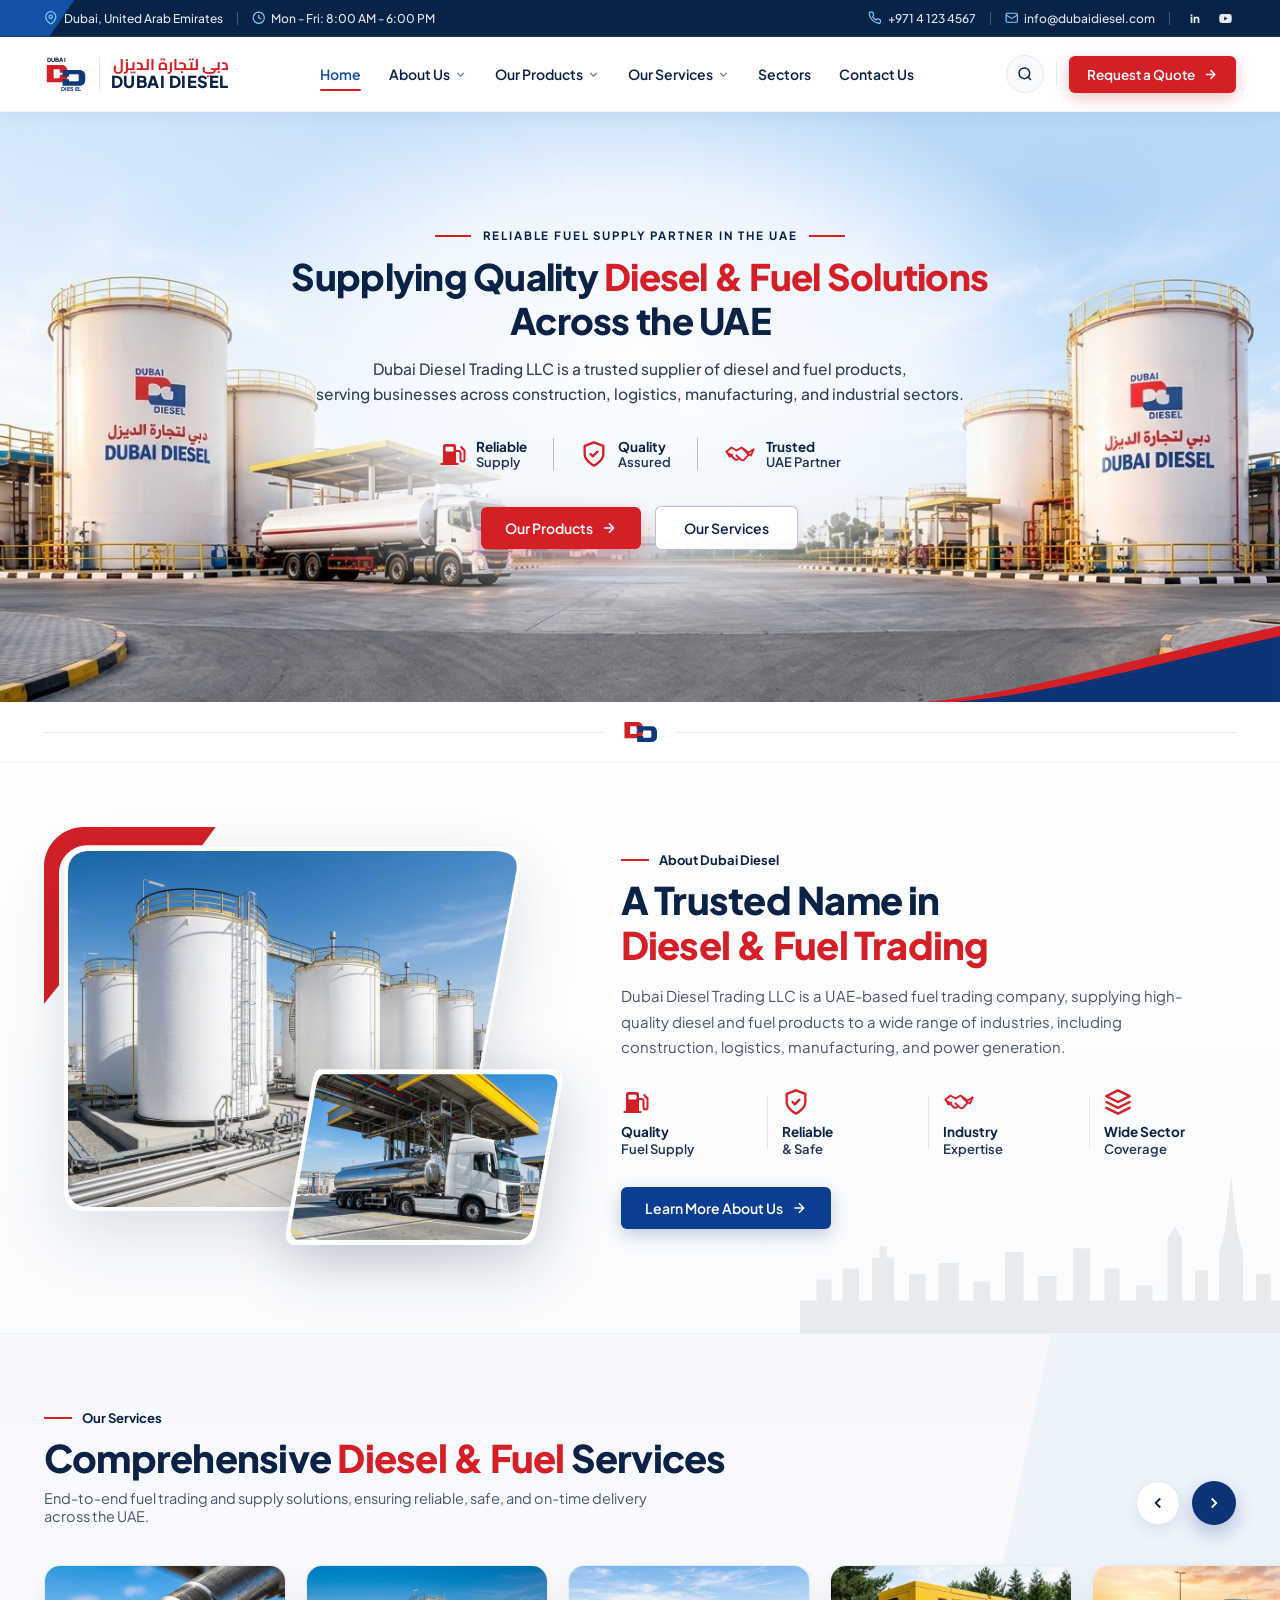
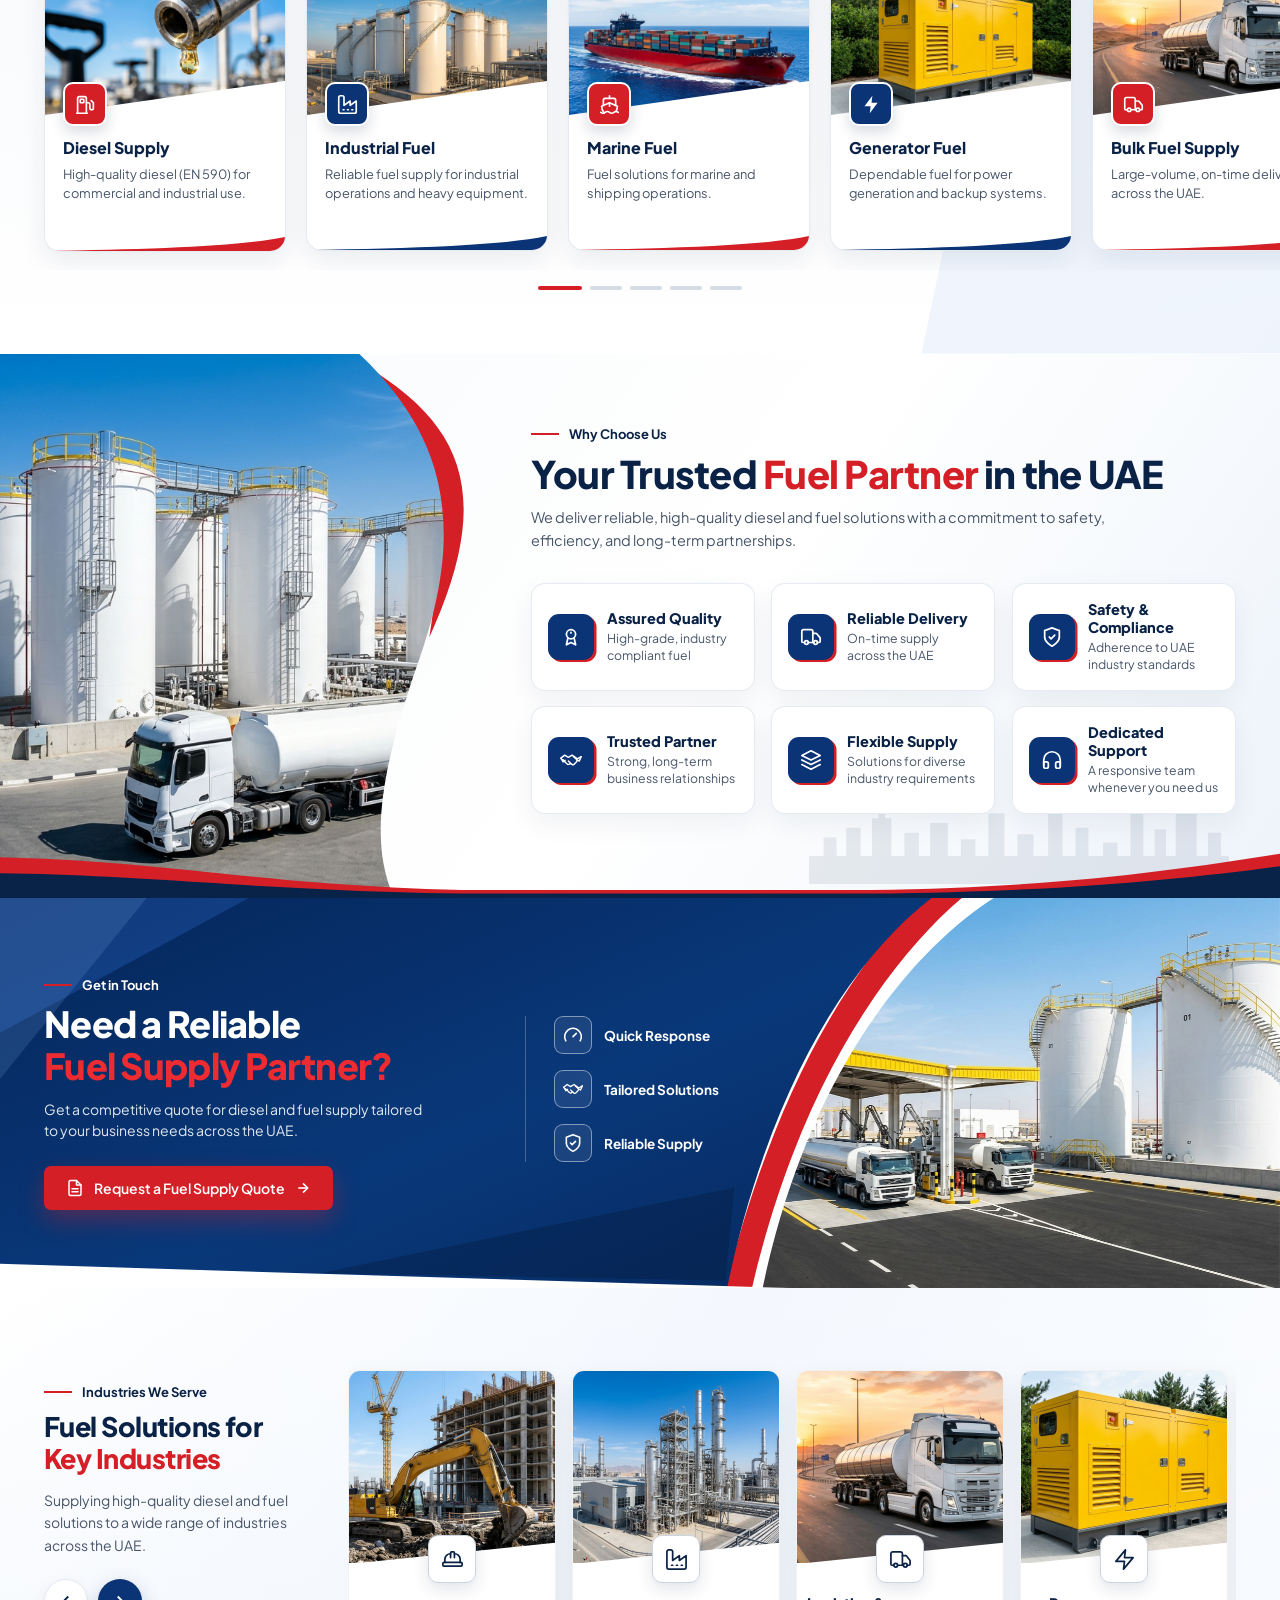
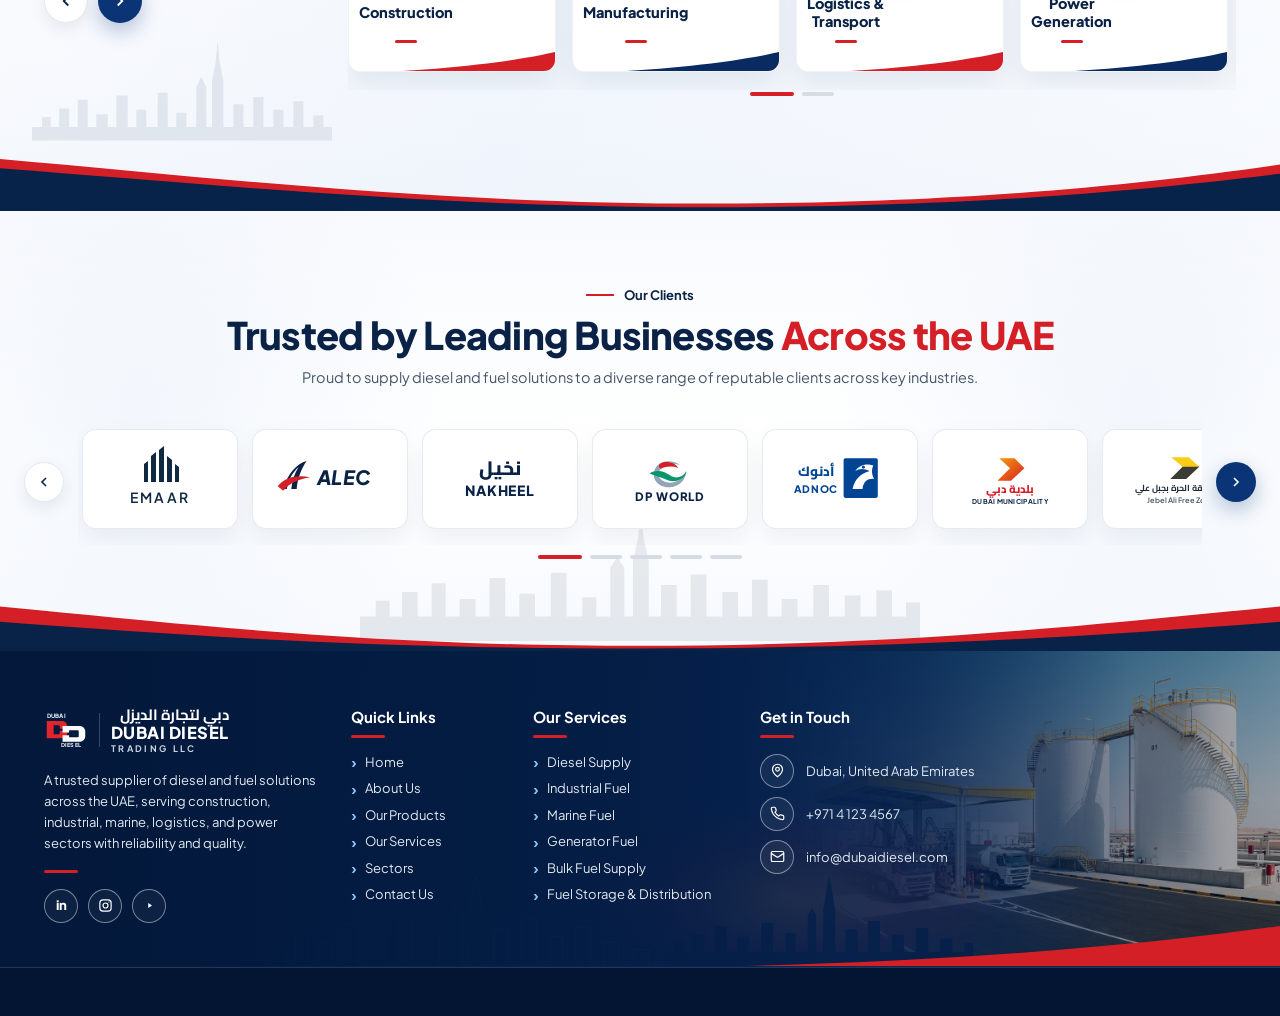
<file: index.html>
<!doctype html>
<html lang="en">
  <head>
    <meta charset="UTF-8" />
    <meta name="viewport" content="width=device-width, initial-scale=1.0" />
    <title>Dubai Diesel Trading LLC | Reliable Fuel Supply Partner in the UAE</title>
    <meta
      name="description"
      content="Dubai Diesel Trading LLC is a trusted supplier of diesel and fuel products across construction, logistics, manufacturing, and industrial sectors in the UAE."
    />
    <link rel="preconnect" href="https://fonts.googleapis.com" />
    <link rel="preconnect" href="https://fonts.gstatic.com" crossorigin />
    <link
      href="https://fonts.googleapis.com/css2?family=Cairo:wght@600;700;800&family=Plus+Jakarta+Sans:wght@400;500;600;700;800&display=swap"
      rel="stylesheet"
    />
    <link rel="stylesheet" href="css/styles.css" />
  </head>
  <body>
    <!-- Top Utility Bar -->
    <div class="top-bar">
      <div class="top-bar-wedge" aria-hidden="true"></div>
      <div class="container top-bar-inner">
        <div class="top-bar-left">
          <span class="top-info-item">
            <svg viewBox="0 0 24 24" fill="none" stroke="currentColor" stroke-width="2" class="top-icon" aria-hidden="true">
              <path d="M21 10c0 7-9 13-9 13s-9-6-9-13a9 9 0 0 1 18 0Z" />
              <circle cx="12" cy="10" r="3" />
            </svg>
            <span>Dubai, United Arab Emirates</span>
          </span>

          <span class="top-divider hide-sm" aria-hidden="true"></span>

          <span class="top-info-item hide-md">
            <svg viewBox="0 0 24 24" fill="none" stroke="currentColor" stroke-width="2" class="top-icon" aria-hidden="true">
              <circle cx="12" cy="12" r="10" />
              <polyline points="12 6 12 12 16 14" />
            </svg>
            <span>Mon - Fri: 8:00 AM - 6:00 PM</span>
          </span>
        </div>

        <div class="top-bar-right">
          <a href="tel:+97141234567" class="top-info-link">
            <svg viewBox="0 0 24 24" fill="none" stroke="currentColor" stroke-width="2" class="top-icon" aria-hidden="true">
              <path d="M22 16.92v3a2 2 0 0 1-2.18 2 19.79 19.79 0 0 1-8.63-3.07 19.5 19.5 0 0 1-6-6 19.79 19.79 0 0 1-3.07-8.67A2 2 0 0 1 4.11 2h3a2 2 0 0 1 2 1.72c.127.96.361 1.903.7 2.81a2 2 0 0 1-.45 2.11L8.09 9.91a16 16 0 0 0 6 6l1.27-1.27a2 2 0 0 1 2.11-.45c.907.339 1.85.573 2.81.7A2 2 0 0 1 22 16.92Z" />
            </svg>
            <span>+971 4 123 4567</span>
          </a>

          <span class="top-divider hide-sm" aria-hidden="true"></span>

          <a href="mailto:info@dubaidiesel.com" class="top-info-link hide-sm">
            <svg viewBox="0 0 24 24" fill="none" stroke="currentColor" stroke-width="2" class="top-icon" aria-hidden="true">
              <rect width="20" height="16" x="2" y="4" rx="2" />
              <path d="m22 7-8.97 5.7a1.94 1.94 0 0 1-2.06 0L2 7" />
            </svg>
            <span>info@dubaidiesel.com</span>
          </a>

          <span class="top-divider hide-lg" aria-hidden="true"></span>

          <div class="top-socials hide-lg">
            <a href="#contact" aria-label="LinkedIn" class="social-btn social-in">in</a>
            <a href="#contact" aria-label="YouTube" class="social-btn">
              <svg viewBox="0 0 24 24" fill="currentColor" width="15" height="15" aria-hidden="true">
                <path d="M21.58 7.19a2.75 2.75 0 0 0-1.94-1.94C17.93 4.8 12 4.8 12 4.8s-5.93 0-7.64.45A2.75 2.75 0 0 0 2.42 7.19C2 8.9 2 12 2 12s0 3.1.42 4.81a2.75 2.75 0 0 0 1.94 1.94c1.71.45 7.64.45 7.64.45s5.93 0 7.64-.45a2.75 2.75 0 0 0 1.94-1.94C22 15.1 22 12 22 12s0-3.1-.42-4.81ZM10 15.1V8.9l5.2 3.1-5.2 3.1Z" />
              </svg>
            </a>
          </div>
        </div>
      </div>
    </div>

    <!-- Main Navigation Header -->
    <header class="site-header" id="site-header">
      <div class="container header-inner">
        <!-- Brand Logo -->
        <a href="#home" class="brand-logo" aria-label="Dubai Diesel Home">
          <svg viewBox="0 0 64 52" fill="none" xmlns="http://www.w3.org/2000/svg" class="brand-mark" aria-hidden="true">
            <text x="4" y="9" fill="#0A2246" font-size="8.5" font-weight="800" font-family="Plus Jakarta Sans, sans-serif" letter-spacing="0.04em">DUBAI</text>
            <path d="M4 13H26C30.4183 13 34 16.5817 34 21V24H23V20.5C23 19.6716 22.3284 19 21.5 19H14V32H21.5C22.3284 32 23 31.3284 23 30.5V27H34V30C34 34.4183 30.4183 38 26 38H4V13Z" fill="#D51F26" />
            <path d="M27 20H52C56.4183 20 60 23.5817 60 28V35C60 39.4183 56.4183 43 52 43H27V33.5H36.5V36.5H49C49.8284 36.5 50.5 35.8284 50.5 35V28C50.5 27.1716 49.8284 26.5 49 26.5H36.5V29.5H27V20Z" fill="#0E3B78" />
            <circle cx="43.5" cy="31.5" r="3" fill="#ffffff" />
            <text x="24" y="50" fill="#0E3B78" font-size="8" font-weight="800" font-family="Plus Jakarta Sans, sans-serif" letter-spacing="0.06em">DIESEL</text>
          </svg>
          <span class="brand-sep" aria-hidden="true"></span>
          <span class="brand-text">
            <span class="brand-arabic" dir="rtl" lang="ar">دبي لتجارة الديزل</span>
            <span class="brand-english">DUBAI DIESEL</span>
          </span>
        </a>

        <!-- Desktop Navigation -->
        <nav class="main-nav" aria-label="Main Navigation">
          <a href="#home" class="nav-link is-active" data-nav="Home">Home</a>

          <div class="nav-dropdown-wrap">
            <a href="about.html" class="nav-link has-dropdown" data-nav="About Us">
              <span>About Us</span>
              <svg viewBox="0 0 24 24" fill="none" stroke="currentColor" stroke-width="2.4" class="chevron" aria-hidden="true">
                <polyline points="6 9 12 15 18 9" />
              </svg>
            </a>
            <div class="dropdown-menu">
              <a href="about.html">About Company</a>
              <a href="#about">Company Overview</a>
              <a href="#why-choose-us">Why Choose Us</a>
            </div>
          </div>

          <div class="nav-dropdown-wrap">
            <a href="#services" class="nav-link has-dropdown" data-nav="Our Products">
              <span>Our Products</span>
              <svg viewBox="0 0 24 24" fill="none" stroke="currentColor" stroke-width="2.4" class="chevron" aria-hidden="true">
                <polyline points="6 9 12 15 18 9" />
              </svg>
            </a>
            <div class="dropdown-menu">
              <a href="#services">Ultra Low Sulfur Diesel (10ppm)</a>
              <a href="#services">Industrial Gas Oil</a>
              <a href="#services">Marine Gas Oil (MGO)</a>
              <a href="#services">AdBlue &amp; Fleet Lubricants</a>
            </div>
          </div>

          <div class="nav-dropdown-wrap">
            <a href="#services" class="nav-link has-dropdown" data-nav="Our Services">
              <span>Our Services</span>
              <svg viewBox="0 0 24 24" fill="none" stroke="currentColor" stroke-width="2.4" class="chevron" aria-hidden="true">
                <polyline points="6 9 12 15 18 9" />
              </svg>
            </a>
            <div class="dropdown-menu">
              <a href="#services">Bulk Diesel Delivery</a>
              <a href="#services">On-Site Fleet Refueling</a>
              <a href="#services">Temporary Storage Tanks</a>
              <a href="#services">24/7 Emergency Fuel Supply</a>
            </div>
          </div>

          <a href="#sectors" class="nav-link" data-nav="Sectors">Sectors</a>
          <a href="#contact" class="nav-link" data-nav="Contact Us">Contact Us</a>
        </nav>

        <!-- Header Actions -->
        <div class="header-actions">
          <button type="button" class="search-circle-btn" id="open-search-btn" aria-label="Search products and services">
            <svg viewBox="0 0 24 24" fill="none" stroke="currentColor" stroke-width="2.2" width="16" height="16" aria-hidden="true">
              <circle cx="11" cy="11" r="8" />
              <line x1="21" y1="21" x2="16.65" y2="16.65" />
            </svg>
          </button>

          <span class="action-sep hide-lg-down" aria-hidden="true"></span>

          <button type="button" class="btn-quote hide-lg-down" data-open-quote>
            <span>Request a Quote</span>
            <svg viewBox="0 0 24 24" fill="none" stroke="currentColor" stroke-width="2.3" width="15" height="15" aria-hidden="true">
              <line x1="5" y1="12" x2="19" y2="12" />
              <polyline points="12 5 19 12 12 19" />
            </svg>
          </button>

          <button type="button" class="mobile-menu-btn" id="mobile-menu-toggle" aria-label="Toggle Menu" aria-expanded="false">
            <svg viewBox="0 0 24 24" fill="none" stroke="currentColor" stroke-width="2.2" width="22" height="22" aria-hidden="true">
              <line x1="3" y1="6" x2="21" y2="6" />
              <line x1="3" y1="12" x2="21" y2="12" />
              <line x1="3" y1="18" x2="21" y2="18" />
            </svg>
          </button>
        </div>
      </div>

      <!-- Mobile Navigation Drawer -->
      <div class="mobile-drawer" id="mobile-drawer" hidden>
        <a href="#home" class="mobile-link">Home</a>
        <a href="about.html" class="mobile-link">About Us</a>
        <a href="#services" class="mobile-link">Our Products</a>
        <a href="#services" class="mobile-link">Our Services</a>
        <a href="#sectors" class="mobile-link">Sectors</a>
        <a href="#contact" class="mobile-link">Contact Us</a>
        <button type="button" class="btn-quote mobile-quote-btn" data-open-quote>
          <span>Request a Quote</span>
          <svg viewBox="0 0 24 24" fill="none" stroke="currentColor" stroke-width="2.3" width="15" height="15" aria-hidden="true">
            <line x1="5" y1="12" x2="19" y2="12" />
            <polyline points="12 5 19 12 12 19" />
          </svg>
        </button>
      </div>
    </header>

    <main>
      <!-- HERO SECTION -->
      <section id="home" class="hero-section">
        <div class="hero-canvas">
          <!-- Panoramic Fuel Terminal Background -->
          <img
            src="images/hero-terminal.jpg"
            alt="Dubai Diesel storage terminal and fuel delivery fleet"
            class="hero-bg-img"
          />

          <!-- Sky Top Wash & Centered Soft Radial Halo for Sharp Text Contrast -->
          <div class="hero-sky-wash" aria-hidden="true"></div>
          <div class="hero-center-halo" aria-hidden="true"></div>

          <!-- Centered Content Stack -->
          <div class="hero-content container">
            <div class="hero-eyebrow">
              <span class="eyebrow-line" aria-hidden="true"></span>
              <p>RELIABLE FUEL SUPPLY PARTNER IN THE UAE</p>
              <span class="eyebrow-line" aria-hidden="true"></span>
            </div>

            <h1 class="hero-title">
              Supplying Quality
              <span class="hero-dynamic-wrap">
                <span class="text-red hero-dynamic-text" id="hero-dynamic-text">Diesel &amp; Fuel Solutions</span>
              </span>
              <br class="break-sm" /> Across the UAE
            </h1>

            <p class="hero-subtitle">
              Dubai Diesel Trading LLC is a trusted supplier of diesel and fuel products,
              <br class="break-md" /> serving businesses across construction, logistics, manufacturing, and industrial sectors.
            </p>

            <!-- 3 Trust Feature Items -->
            <div class="hero-features">
              <div class="feature-item">
                <svg viewBox="0 0 28 28" fill="none" xmlns="http://www.w3.org/2000/svg" class="feature-icon" aria-hidden="true">
                  <path d="M5 24V6.5C5 5.12 6.12 4 7.5 4H15.5C16.88 4 18 5.12 18 6.5V24H5Z" fill="#D51F26" />
                  <rect x="7.5" y="6.8" width="8" height="4.8" rx="0.8" fill="#ffffff" />
                  <path d="M3.5 24H19.5" stroke="#D51F26" stroke-width="2.2" stroke-linecap="round" />
                  <path d="M18 11H20.5C21.6 11 22.5 11.9 22.5 13V19.5C22.5 20.6 23.4 21.5 24.5 21.5C25.6 21.5 26.5 20.6 26.5 19.5V10.5L23.2 7" stroke="#D51F26" stroke-width="2" stroke-linecap="round" stroke-linejoin="round" />
                  <circle cx="24.5" cy="9" r="1.2" fill="#D51F26" />
                </svg>
                <div class="feature-text">
                  <strong>Reliable</strong>
                  <span>Supply</span>
                </div>
              </div>

              <span class="feature-divider" aria-hidden="true"></span>

              <div class="feature-item">
                <svg viewBox="0 0 24 24" fill="none" stroke="#D51F26" stroke-width="2" stroke-linecap="round" stroke-linejoin="round" class="feature-icon" aria-hidden="true">
                  <path d="M12 22s8-4 8-10V5l-8-3-8 3v7c0 6 8 10 8 10Z" />
                  <path d="m9 12 2 2 4-4" />
                </svg>
                <div class="feature-text">
                  <strong>Quality</strong>
                  <span>Assured</span>
                </div>
              </div>

              <span class="feature-divider" aria-hidden="true"></span>

              <div class="feature-item">
                <svg viewBox="0 0 32 28" fill="none" xmlns="http://www.w3.org/2000/svg" class="feature-icon feature-icon-wide" aria-hidden="true">
                  <path d="M2.5 11.5L7.5 7.5L12.5 10.5L17.5 7.5L24.5 12.5L29.5 9.5" stroke="#D51F26" stroke-width="1.9" stroke-linecap="round" stroke-linejoin="round" />
                  <path d="M5 13.5L10.8 19.2C11.7 20.1 13.1 20.1 14 19.2L15.2 18M15.2 18L17.2 19.8C18.1 20.6 19.4 20.5 20.2 19.6L21.5 18.2M15.2 18L12.5 15.3M21.5 18.2L23.5 16.2C24.3 15.4 24.3 14.1 23.5 13.3L19.5 9.5" stroke="#D51F26" stroke-width="1.9" stroke-linecap="round" stroke-linejoin="round" />
                  <path d="M2.5 11.5L5.5 16.5L8.2 14.5" stroke="#D51F26" stroke-width="1.9" stroke-linecap="round" stroke-linejoin="round" />
                  <path d="M29.5 9.5L27 15.5L24 14" stroke="#D51F26" stroke-width="1.9" stroke-linecap="round" stroke-linejoin="round" />
                </svg>
                <div class="feature-text">
                  <strong>Trusted</strong>
                  <span>UAE Partner</span>
                </div>
              </div>
            </div>

            <!-- Action Buttons -->
            <div class="hero-ctas">
              <a href="#products" class="btn-primary">
                <span>Our Products</span>
                <svg viewBox="0 0 24 24" fill="none" stroke="currentColor" stroke-width="2.3" width="16" height="16" aria-hidden="true">
                  <line x1="5" y1="12" x2="19" y2="12" />
                  <polyline points="12 5 19 12 12 19" />
                </svg>
              </a>
              <a href="#services" class="btn-secondary">Our Services</a>
            </div>
          </div>

          <!-- Bottom-Right Curved Red & Navy Ribbon Swoosh -->
          <svg viewBox="0 0 460 90" fill="none" xmlns="http://www.w3.org/2000/svg" class="hero-swoosh" aria-hidden="true">
            <path d="M40 90C165 78 295 36 460 0V20C325 46 185 82 78 90H40Z" fill="#D51F26" />
            <path d="M72 90C192 80 330 40 460 12V90H72Z" fill="#0A3475" />
          </svg>
        </div>

        <!-- Centered Emblem Divider Strip -->
        <div class="hero-divider-strip">
          <div class="container divider-inner">
            <span class="divider-line"></span>
            <svg viewBox="0 0 48 34" fill="none" xmlns="http://www.w3.org/2000/svg" class="divider-badge" aria-hidden="true">
              <path d="M2 3H21C24.866 3 28 6.13401 28 10V13H19V10C19 9.44772 18.5523 9 18 9H10V20H18C18.5523 20 19 19.5523 19 19V16H28V19C28 22.866 24.866 26 21 26H2V3Z" fill="#D51F26" />
              <path d="M20 9H41C44.866 9 48 12.134 48 16V24C48 27.866 44.866 31 41 31H20V22.5H28.5V25H38.5C39.3284 25 40 24.3284 40 23.5V16.5C40 15.6716 39.3284 15 38.5 15H28.5V17.5H20V9Z" fill="#0E3B78" />
              <circle cx="34" cy="20" r="2.5" fill="#ffffff" />
            </svg>
            <span class="divider-line"></span>
          </div>
        </div>
      </section>

      <!-- ABOUT SECTION -->
      <section id="about" class="about-section">
        <!-- SVG Clip Paths for Slanted Rounded Photo Collage -->
        <svg width="0" height="0" style="position:absolute" aria-hidden="true">
          <defs>
            <clipPath id="about-main-clip" clipPathUnits="objectBoundingBox">
              <path d="M 0.05 0 L 0.94 0 Q 1.00 0 0.99 0.06 L 0.86 0.94 Q 0.85 1.00 0.79 1.00 L 0.05 1.00 Q 0 1.00 0 0.94 L 0 0.06 Q 0 0 0.05 0 Z" />
            </clipPath>
            <clipPath id="about-inset-clip" clipPathUnits="objectBoundingBox">
              <path d="M 0.13 0 L 0.95 0 Q 1.00 0 0.99 0.09 L 0.90 0.91 Q 0.89 1.00 0.84 1.00 L 0.05 1.00 Q 0.00 1.00 0.01 0.91 L 0.10 0.09 Q 0.11 0 0.13 0 Z" />
            </clipPath>
          </defs>
        </svg>

        <!-- Subtle Dubai Skyline Watermark Bottom-Right -->
        <svg viewBox="0 0 520 180" fill="none" xmlns="http://www.w3.org/2000/svg" class="about-skyline-watermark" aria-hidden="true">
          <path d="M0 180V145H18V122H34V145H46V110H64V145H78V98H86V86H94V98H102V145H118V116H136V145H150V104H172V145H188V124H206V145H222V92H242V145H258V118H278V145H296V88H314V145H330V110H346V145H364V128H382V145H398V78L406 64L414 78V145H428V112H442V145H454V92L460 72L464 38L467 8L470 38L474 72L480 92V145H494V116H510V145H520V180H0Z" fill="#0A2246" />
        </svg>

        <div class="container about-grid">
          <!-- Left Dual Slanted Photo Collage -->
          <div class="about-visual">
            <div class="about-collage">
              <!-- Red Top-Left Curved Bracket -->
              <svg viewBox="0 0 210 220" fill="none" xmlns="http://www.w3.org/2000/svg" class="about-red-bracket" aria-hidden="true">
                <path d="M18 190L0 212V48C0 21.4903 21.4903 0 48 0H206L190 22H52C33.2223 22 18 37.2223 18 56V190Z" fill="#D51F26" />
              </svg>

              <!-- Main Storage Tank Photo -->
              <div class="about-main-shadow">
                <div class="about-main-frame">
                  <img
                    src="images/about-terminal.jpg"
                    alt="Dubai Diesel bulk fuel storage tanks at terminal"
                    class="about-main-img"
                  />
                </div>
              </div>

              <!-- Overlapping Lower-Right Tanker Photo -->
              <div class="about-inset-shadow">
                <div class="about-inset-border">
                  <img
                    src="images/about-tanker.jpg"
                    alt="Dubai Diesel fuel tanker truck at loading gantry"
                    class="about-inset-img"
                  />
                </div>
              </div>
            </div>
          </div>

          <!-- Right Narrative & 4 Feature Pillars -->
          <div class="about-content">
            <div class="section-eyebrow">
              <span class="eyebrow-short-red" aria-hidden="true"></span>
              <span>About Dubai Diesel</span>
            </div>

            <h2 class="about-title">
              A Trusted Name in
              <br />
              <span class="text-red">Diesel &amp; Fuel Trading</span>
            </h2>

            <p class="about-lead">
              Dubai Diesel Trading LLC is a UAE-based fuel trading company, supplying high-quality
              diesel and fuel products to a wide range of industries, including construction,
              logistics, manufacturing, and power generation.
            </p>

            <!-- 4 Icon Pillars Matching Reference -->
            <div class="about-pillars">
              <div class="pillar-item">
                <svg viewBox="0 0 28 28" fill="none" xmlns="http://www.w3.org/2000/svg" class="pillar-icon" aria-hidden="true">
                  <path d="M5 24V6.5C5 5.12 6.12 4 7.5 4H15.5C16.88 4 18 5.12 18 6.5V24H5Z" fill="#D51F26" />
                  <rect x="7.5" y="6.8" width="8" height="4.8" rx="0.8" fill="#ffffff" />
                  <path d="M3.5 24H19.5" stroke="#D51F26" stroke-width="2.2" stroke-linecap="round" />
                  <path d="M18 11H20.5C21.6 11 22.5 11.9 22.5 13V19.5C22.5 20.6 23.4 21.5 24.5 21.5C25.6 21.5 26.5 20.6 26.5 19.5V10.5L23.2 7" stroke="#D51F26" stroke-width="2" stroke-linecap="round" stroke-linejoin="round" />
                  <circle cx="24.5" cy="9" r="1.2" fill="#D51F26" />
                </svg>
                <div class="pillar-label">
                  <strong>Quality</strong>
                  <span>Fuel Supply</span>
                </div>
              </div>

              <span class="pillar-sep" aria-hidden="true"></span>

              <div class="pillar-item">
                <svg viewBox="0 0 24 24" fill="none" stroke="#D51F26" stroke-width="2" stroke-linecap="round" stroke-linejoin="round" class="pillar-icon" aria-hidden="true">
                  <path d="M12 22s8-4 8-10V5l-8-3-8 3v7c0 6 8 10 8 10Z" />
                  <path d="m9 12 2 2 4-4" />
                </svg>
                <div class="pillar-label">
                  <strong>Reliable</strong>
                  <span>&amp; Safe</span>
                </div>
              </div>

              <span class="pillar-sep" aria-hidden="true"></span>

              <div class="pillar-item">
                <svg viewBox="0 0 32 28" fill="none" xmlns="http://www.w3.org/2000/svg" class="pillar-icon pillar-icon-wide" aria-hidden="true">
                  <path d="M2.5 11.5L7.5 7.5L12.5 10.5L17.5 7.5L24.5 12.5L29.5 9.5" stroke="#D51F26" stroke-width="1.9" stroke-linecap="round" stroke-linejoin="round" />
                  <path d="M5 13.5L10.8 19.2C11.7 20.1 13.1 20.1 14 19.2L15.2 18M15.2 18L17.2 19.8C18.1 20.6 19.4 20.5 20.2 19.6L21.5 18.2M15.2 18L12.5 15.3M21.5 18.2L23.5 16.2C24.3 15.4 24.3 14.1 23.5 13.3L19.5 9.5" stroke="#D51F26" stroke-width="1.9" stroke-linecap="round" stroke-linejoin="round" />
                  <path d="M2.5 11.5L5.5 16.5L8.2 14.5" stroke="#D51F26" stroke-width="1.9" stroke-linecap="round" stroke-linejoin="round" />
                  <path d="M29.5 9.5L27 15.5L24 14" stroke="#D51F26" stroke-width="1.9" stroke-linecap="round" stroke-linejoin="round" />
                </svg>
                <div class="pillar-label">
                  <strong>Industry</strong>
                  <span>Expertise</span>
                </div>
              </div>

              <span class="pillar-sep" aria-hidden="true"></span>

              <div class="pillar-item">
                <svg viewBox="0 0 24 24" fill="none" stroke="#D51F26" stroke-width="2" stroke-linecap="round" stroke-linejoin="round" class="pillar-icon" aria-hidden="true">
                  <polygon points="12 2 2 7 12 12 22 7 12 2" />
                  <polyline points="2 12 12 17 22 12" />
                  <polyline points="2 17 12 22 22 17" />
                </svg>
                <div class="pillar-label">
                  <strong>Wide Sector</strong>
                  <span>Coverage</span>
                </div>
              </div>
            </div>

            <div class="about-actions">
              <a href="about.html" class="btn-about-blue">
                <span>Learn More About Us</span>
                <svg viewBox="0 0 24 24" fill="none" stroke="currentColor" stroke-width="2.2" width="16" height="16" aria-hidden="true">
                  <line x1="5" y1="12" x2="19" y2="12" />
                  <polyline points="12 5 19 12 12 19" />
                </svg>
              </a>
            </div>
          </div>
        </div>
      </section>

      <!-- OUR SERVICES SECTION (Directly after About Us, matching reference carousel) -->
      <section id="services" class="services-section">
        <div class="services-bg-facet" aria-hidden="true"></div>

        <div class="container services-header-row">
          <div class="services-heading-group">
            <div class="section-eyebrow">
              <span class="eyebrow-short-red" aria-hidden="true"></span>
              <span>Our Services</span>
            </div>
            <h2 class="section-title">
              Comprehensive <span class="text-red">Diesel &amp; Fuel</span> Services
            </h2>
            <p class="services-subtitle">
              End-to-end fuel trading and supply solutions, ensuring reliable, safe, and on-time
              delivery across the UAE.
            </p>
          </div>

          <div class="services-nav-arrows">
            <button
              type="button"
              class="svc-arrow-btn svc-arrow-prev"
              id="svc-prev-btn"
              aria-label="Previous service card"
            >
              <svg viewBox="0 0 24 24" fill="none" stroke="currentColor" stroke-width="2.4" width="18" height="18" aria-hidden="true">
                <polyline points="15 18 9 12 15 6" />
              </svg>
            </button>
            <button
              type="button"
              class="svc-arrow-btn svc-arrow-next"
              id="svc-next-btn"
              aria-label="Next service card"
            >
              <svg viewBox="0 0 24 24" fill="none" stroke="currentColor" stroke-width="2.4" width="18" height="18" aria-hidden="true">
                <polyline points="9 18 15 12 9 6" />
              </svg>
            </button>
          </div>
        </div>

        <div class="services-carousel-viewport">
          <div class="services-track" id="services-track">
            <!-- Card 1: Diesel Supply (Red Badge) -->
            <article class="svc-card svc-theme-red">
              <div class="svc-media">
                <img src="images/service-diesel.jpg" alt="Diesel supply fuel nozzle" />
                <svg viewBox="0 0 300 38" preserveAspectRatio="none" class="svc-media-cut" aria-hidden="true">
                  <path d="M0 36 L300 0 L300 38 L0 38 Z" fill="#ffffff" />
                </svg>
              </div>
              <div class="svc-badge" aria-hidden="true">
                <svg viewBox="0 0 24 24" fill="none" stroke="currentColor" stroke-width="1.9" stroke-linecap="round" stroke-linejoin="round" width="21" height="21">
                  <path d="M3 22V5a2 2 0 0 1 2-2h6a2 2 0 0 1 2 2v17" />
                  <path d="M13 10h2a2 2 0 0 1 2 2v4a2 2 0 0 0 4 0v-6l-2.5-2.5" />
                  <rect x="6" y="6" width="4" height="4" rx="0.5" />
                  <line x1="2" y1="22" x2="14" y2="22" />
                </svg>
              </div>
              <div class="svc-body">
                <h3>Diesel Supply</h3>
                <p>High-quality diesel (EN 590) for commercial and industrial use.</p>
              </div>
              <svg viewBox="0 0 300 18" preserveAspectRatio="none" class="svc-bottom-curve" aria-hidden="true">
                <path d="M0 18 C135 16 245 12 300 0 L300 18 Z" fill="currentColor" />
              </svg>
            </article>

            <!-- Card 2: Industrial Fuel (Navy Badge) -->
            <article class="svc-card svc-theme-navy">
              <div class="svc-media">
                <img src="images/service-industrial.jpg" alt="Industrial fuel storage tanks" />
                <svg viewBox="0 0 300 38" preserveAspectRatio="none" class="svc-media-cut" aria-hidden="true">
                  <path d="M0 36 L300 0 L300 38 L0 38 Z" fill="#ffffff" />
                </svg>
              </div>
              <div class="svc-badge" aria-hidden="true">
                <svg viewBox="0 0 24 24" fill="none" stroke="currentColor" stroke-width="1.9" stroke-linecap="round" stroke-linejoin="round" width="21" height="21">
                  <path d="M2 20a2 2 0 0 0 2 2h16a2 2 0 0 0 2-2V8l-7 5V8l-7 5V4a2 2 0 0 0-2-2H4a2 2 0 0 0-2 2Z" />
                  <path d="M17 18h1" />
                  <path d="M12 18h1" />
                  <path d="M7 18h1" />
                </svg>
              </div>
              <div class="svc-body">
                <h3>Industrial Fuel</h3>
                <p>Reliable fuel supply for industrial operations and heavy equipment.</p>
              </div>
              <svg viewBox="0 0 300 18" preserveAspectRatio="none" class="svc-bottom-curve" aria-hidden="true">
                <path d="M0 18 C135 16 245 12 300 0 L300 18 Z" fill="currentColor" />
              </svg>
            </article>

            <!-- Card 3: Marine Fuel (Red Badge) -->
            <article class="svc-card svc-theme-red">
              <div class="svc-media">
                <img src="images/service-marine.jpg" alt="Marine container ship at sea" />
                <svg viewBox="0 0 300 38" preserveAspectRatio="none" class="svc-media-cut" aria-hidden="true">
                  <path d="M0 36 L300 0 L300 38 L0 38 Z" fill="#ffffff" />
                </svg>
              </div>
              <div class="svc-badge" aria-hidden="true">
                <svg viewBox="0 0 24 24" fill="none" stroke="currentColor" stroke-width="1.9" stroke-linecap="round" stroke-linejoin="round" width="21" height="21">
                  <path d="M2 21c.6.5 1.2 1 2.5 1 2.5 0 2.5-2 5-2 1.3 0 1.9.5 2.5 1 .6.5 1.2 1 2.5 1 2.5 0 2.5-2 5-2 1.3 0 1.9.5 2.5 1" />
                  <path d="M19.38 20A11.6 11.6 0 0 0 21 14l-9-4-9 4c0 2.9.94 5.34 2.81 7.76" />
                  <path d="M19 13V7a2 2 0 0 0-2-2H7a2 2 0 0 0-2 2v6" />
                  <path d="M12 10v4" />
                  <path d="M12 2v3" />
                </svg>
              </div>
              <div class="svc-body">
                <h3>Marine Fuel</h3>
                <p>Fuel solutions for marine and shipping operations.</p>
              </div>
              <svg viewBox="0 0 300 18" preserveAspectRatio="none" class="svc-bottom-curve" aria-hidden="true">
                <path d="M0 18 C135 16 245 12 300 0 L300 18 Z" fill="currentColor" />
              </svg>
            </article>

            <!-- Card 4: Generator Fuel (Navy Badge) -->
            <article class="svc-card svc-theme-navy">
              <div class="svc-media">
                <img src="images/service-generator.jpg" alt="Yellow industrial diesel generator" />
                <svg viewBox="0 0 300 38" preserveAspectRatio="none" class="svc-media-cut" aria-hidden="true">
                  <path d="M0 36 L300 0 L300 38 L0 38 Z" fill="#ffffff" />
                </svg>
              </div>
              <div class="svc-badge" aria-hidden="true">
                <svg viewBox="0 0 24 24" fill="currentColor" width="21" height="21">
                  <path d="M13 2 4 14h7l-1 8 9-12h-7l1-8Z" />
                </svg>
              </div>
              <div class="svc-body">
                <h3>Generator Fuel</h3>
                <p>Dependable fuel for power generation and backup systems.</p>
              </div>
              <svg viewBox="0 0 300 18" preserveAspectRatio="none" class="svc-bottom-curve" aria-hidden="true">
                <path d="M0 18 C135 16 245 12 300 0 L300 18 Z" fill="currentColor" />
              </svg>
            </article>

            <!-- Card 5: Bulk Fuel Supply (Red Badge) -->
            <article class="svc-card svc-theme-red">
              <div class="svc-media">
                <img src="images/service-bulk.jpg" alt="White bulk fuel tanker truck on UAE highway" />
                <svg viewBox="0 0 300 38" preserveAspectRatio="none" class="svc-media-cut" aria-hidden="true">
                  <path d="M0 36 L300 0 L300 38 L0 38 Z" fill="#ffffff" />
                </svg>
              </div>
              <div class="svc-badge" aria-hidden="true">
                <svg viewBox="0 0 24 24" fill="none" stroke="currentColor" stroke-width="1.9" stroke-linecap="round" stroke-linejoin="round" width="21" height="21">
                  <path d="M14 18V6a2 2 0 0 0-2-2H4a2 2 0 0 0-2 2v11a1 1 0 0 0 1 1h2" />
                  <path d="M15 18H9" />
                  <path d="M19 18h2a1 1 0 0 0 1-1v-3.65a1 1 0 0 0-.22-.624l-3.48-4.35A1 1 0 0 0 17.52 8H14" />
                  <circle cx="17" cy="18" r="2" />
                  <circle cx="7" cy="18" r="2" />
                </svg>
              </div>
              <div class="svc-body">
                <h3>Bulk Fuel Supply</h3>
                <p>Large-volume, on-time delivery across the UAE.</p>
              </div>
              <svg viewBox="0 0 300 18" preserveAspectRatio="none" class="svc-bottom-curve" aria-hidden="true">
                <path d="M0 18 C135 16 245 12 300 0 L300 18 Z" fill="currentColor" />
              </svg>
            </article>

            <!-- Card 6: On-Site Fleet Refueling (Navy Badge - peeks right & slides into view) -->
            <article class="svc-card svc-theme-navy">
              <div class="svc-media">
                <img src="images/about-tanker.jpg" alt="On-site fleet fuel tanker refueling" />
                <svg viewBox="0 0 300 38" preserveAspectRatio="none" class="svc-media-cut" aria-hidden="true">
                  <path d="M0 36 L300 0 L300 38 L0 38 Z" fill="#ffffff" />
                </svg>
              </div>
              <div class="svc-badge" aria-hidden="true">
                <svg viewBox="0 0 24 24" fill="none" stroke="currentColor" stroke-width="1.9" stroke-linecap="round" stroke-linejoin="round" width="21" height="21">
                  <circle cx="12" cy="12" r="9" />
                  <polyline points="12 7 12 12 15.5 14" />
                </svg>
              </div>
              <div class="svc-body">
                <h3>24/7 Fleet Refueling</h3>
                <p>Direct wet-hosing and emergency dispatch for job sites and fleets.</p>
              </div>
              <svg viewBox="0 0 300 18" preserveAspectRatio="none" class="svc-bottom-curve" aria-hidden="true">
                <path d="M0 18 C135 16 245 12 300 0 L300 18 Z" fill="currentColor" />
              </svg>
            </article>
          </div>
        </div>

        <!-- Carousel Pagination Indicator Bars -->
        <div class="services-dots" id="services-dots" role="tablist" aria-label="Services slides">
          <button type="button" class="svc-dot is-active" data-slide="0" aria-label="Slide 1"></button>
          <button type="button" class="svc-dot" data-slide="1" aria-label="Slide 2"></button>
          <button type="button" class="svc-dot" data-slide="2" aria-label="Slide 3"></button>
          <button type="button" class="svc-dot" data-slide="3" aria-label="Slide 4"></button>
          <button type="button" class="svc-dot" data-slide="4" aria-label="Slide 5"></button>
        </div>
      </section>

      <!-- WHY CHOOSE US SECTION (Directly after Our Services) -->
      <section id="why-choose-us" class="why-section">
        <!-- SVG Clip Path for Left Curved Terminal Photo -->
        <svg width="0" height="0" style="position:absolute" aria-hidden="true">
          <defs>
            <clipPath id="why-photo-clip" clipPathUnits="objectBoundingBox">
              <path d="M 0 0 L 0.72 0 C 0.88 0.14 0.94 0.30 0.84 0.56 C 0.76 0.77 0.74 0.90 0.79 1 L 0 1 Z" />
            </clipPath>
          </defs>
        </svg>

        <!-- Left Flush Curved Photo Panel + Upper-Right Red Crescent -->
        <div class="why-media-panel">
          <svg viewBox="0 0 100 100" preserveAspectRatio="none" class="why-red-crescent" aria-hidden="true">
            <path d="M 73 2 C 93 13 99 26 86 52 C 90 30 85 15 73 2 Z" fill="#D51F26" />
          </svg>
          <img
            src="images/why-choose-terminal.jpg"
            alt="Dubai Diesel storage tanks and fuel delivery tanker"
            class="why-photo-img"
          />
        </div>

        <!-- Subtle Dubai Skyline Watermark Above Bottom-Right Wave -->
        <svg viewBox="0 0 520 180" fill="none" xmlns="http://www.w3.org/2000/svg" class="why-skyline-watermark" aria-hidden="true">
          <path d="M0 180V145H18V122H34V145H46V110H64V145H78V98H86V86H94V98H102V145H118V116H136V145H150V104H172V145H188V124H206V145H222V92H242V145H258V118H278V145H296V88H314V145H330V110H346V145H364V128H382V145H398V78L406 64L414 78V145H428V112H442V145H454V92L460 72L464 38L467 8L470 38L474 72L480 92V145H494V116H510V145H520V180H0Z" fill="#0A2246" />
        </svg>

        <!-- Right Content & 6-Card Grid -->
        <div class="container why-container">
          <div class="why-content">
            <div class="section-eyebrow">
              <span class="eyebrow-short-red" aria-hidden="true"></span>
              <span>Why Choose Us</span>
            </div>

            <h2 class="section-title why-title">
              Your Trusted <span class="text-red">Fuel Partner</span> in the UAE
            </h2>

            <p class="why-subtitle">
              We deliver reliable, high-quality diesel and fuel solutions with a commitment
              to safety, efficiency, and long-term partnerships.
            </p>

            <div class="why-grid">
              <!-- Card 1: Assured Quality -->
              <article class="why-card">
                <div class="why-icon-box" aria-hidden="true">
                  <svg viewBox="0 0 24 24" fill="none" stroke="currentColor" stroke-width="1.9" stroke-linecap="round" stroke-linejoin="round" width="22" height="22">
                    <circle cx="12" cy="9" r="5" />
                    <path d="m8.5 13.5-1.5 7 5-2.5 5 2.5-1.5-7" />
                    <path d="M12 7v.5" />
                  </svg>
                </div>
                <div class="why-card-text">
                  <h3>Assured Quality</h3>
                  <p>High-grade, industry compliant fuel</p>
                </div>
              </article>

              <!-- Card 2: Reliable Delivery -->
              <article class="why-card">
                <div class="why-icon-box" aria-hidden="true">
                  <svg viewBox="0 0 24 24" fill="none" stroke="currentColor" stroke-width="1.9" stroke-linecap="round" stroke-linejoin="round" width="22" height="22">
                    <path d="M14 18V6a2 2 0 0 0-2-2H4a2 2 0 0 0-2 2v11a1 1 0 0 0 1 1h2" />
                    <path d="M15 18H9" />
                    <path d="M19 18h2a1 1 0 0 0 1-1v-3.65a1 1 0 0 0-.22-.624l-3.48-4.35A1 1 0 0 0 17.52 8H14" />
                    <circle cx="17" cy="18" r="2" />
                    <circle cx="7" cy="18" r="2" />
                  </svg>
                </div>
                <div class="why-card-text">
                  <h3>Reliable Delivery</h3>
                  <p>On-time supply across the UAE</p>
                </div>
              </article>

              <!-- Card 3: Safety & Compliance -->
              <article class="why-card">
                <div class="why-icon-box" aria-hidden="true">
                  <svg viewBox="0 0 24 24" fill="none" stroke="currentColor" stroke-width="1.9" stroke-linecap="round" stroke-linejoin="round" width="22" height="22">
                    <path d="M12 22s8-4 8-10V5l-8-3-8 3v7c0 6 8 10 8 10Z" />
                    <path d="m9 12 2 2 4-4" />
                  </svg>
                </div>
                <div class="why-card-text">
                  <h3>Safety &amp; Compliance</h3>
                  <p>Adherence to UAE industry standards</p>
                </div>
              </article>

              <!-- Card 4: Trusted Partner -->
              <article class="why-card">
                <div class="why-icon-box" aria-hidden="true">
                  <svg viewBox="0 0 32 28" fill="none" stroke="currentColor" stroke-width="1.9" stroke-linecap="round" stroke-linejoin="round" width="24" height="22">
                    <path d="M2.5 11.5L7.5 7.5L12.5 10.5L17.5 7.5L24.5 12.5L29.5 9.5" />
                    <path d="M5 13.5L10.8 19.2C11.7 20.1 13.1 20.1 14 19.2L15.2 18M15.2 18L17.2 19.8C18.1 20.6 19.4 20.5 20.2 19.6L21.5 18.2M15.2 18L12.5 15.3M21.5 18.2L23.5 16.2C24.3 15.4 24.3 14.1 23.5 13.3L19.5 9.5" />
                    <path d="M2.5 11.5L5.5 16.5L8.2 14.5" />
                    <path d="M29.5 9.5L27 15.5L24 14" />
                  </svg>
                </div>
                <div class="why-card-text">
                  <h3>Trusted Partner</h3>
                  <p>Strong, long-term business relationships</p>
                </div>
              </article>

              <!-- Card 5: Flexible Supply -->
              <article class="why-card">
                <div class="why-icon-box" aria-hidden="true">
                  <svg viewBox="0 0 24 24" fill="none" stroke="currentColor" stroke-width="1.9" stroke-linecap="round" stroke-linejoin="round" width="22" height="22">
                    <polygon points="12 2 2 7 12 12 22 7 12 2" />
                    <polyline points="2 12 12 17 22 12" />
                    <polyline points="2 17 12 22 22 17" />
                  </svg>
                </div>
                <div class="why-card-text">
                  <h3>Flexible Supply</h3>
                  <p>Solutions for diverse industry requirements</p>
                </div>
              </article>

              <!-- Card 6: Dedicated Support -->
              <article class="why-card">
                <div class="why-icon-box" aria-hidden="true">
                  <svg viewBox="0 0 24 24" fill="none" stroke="currentColor" stroke-width="1.9" stroke-linecap="round" stroke-linejoin="round" width="22" height="22">
                    <path d="M3 18v-6a9 9 0 0 1 18 0v6" />
                    <path d="M21 19a2 2 0 0 1-2 2h-1a2 2 0 0 1-2-2v-3a2 2 0 0 1 2-2h3Z" />
                    <path d="M3 19a2 2 0 0 0 2 2h1a2 2 0 0 0 2-2v-3a2 2 0 0 0-2-2H3Z" />
                  </svg>
                </div>
                <div class="why-card-text">
                  <h3>Dedicated Support</h3>
                  <p>A responsive team whenever you need us</p>
                </div>
              </article>
            </div>
          </div>
        </div>

        <!-- Bottom Flowing Red & Navy Wave -->
        <svg viewBox="0 0 1440 52" preserveAspectRatio="none" class="why-bottom-wave" aria-hidden="true">
          <path d="M0 6 C185 10 300 38 520 43 L980 43 C1185 40 1315 22 1440 2 L1440 52 L0 52 Z" fill="#D51F26" />
          <path d="M0 24 C170 26 300 44 520 47 L980 47 C1185 45 1320 32 1440 16 L1440 52 L0 52 Z" fill="#092248" />
        </svg>
      </section>

      <!-- GET IN TOUCH CTA SECTION (Between Why Choose Us & Our Clients) -->
      <section id="get-in-touch" class="git-section">
        <!-- Right Terminal Photo Panel -->
        <div class="git-media-panel">
          <img
            src="images/get-in-touch-terminal.jpg"
            alt="Dubai Diesel fuel storage tanks and tanker trucks at loading bay"
            class="git-photo-img"
          />
        </div>

        <!-- Left Curved Deep Navy Backdrop + Geometric Facets + Red Crescent + White Cutout -->
        <svg viewBox="0 0 1440 420" preserveAspectRatio="none" class="git-overlay-svg" aria-hidden="true">
          <defs>
            <linearGradient id="gitNavyGrad" x1="0" y1="0" x2="1" y2="1">
              <stop offset="0%" stop-color="#052659" />
              <stop offset="55%" stop-color="#09387A" />
              <stop offset="100%" stop-color="#06285C" />
            </linearGradient>
          </defs>

          <!-- White outer cutout border separating navy/red from the right-hand photo -->
          <path d="M0 0 L1118 0 C1008 68 902 215 858 420 L0 420 Z" fill="#ffffff" />

          <!-- Crimson red crescent hugging the curved split -->
          <path d="M1082 0 C998 68 898 205 846 420 L816 420 C868 218 952 78 1038 0 Z" fill="#D51F26" />

          <!-- Deep royal navy curved primary backdrop -->
          <path d="M0 0 L1048 0 C948 74 862 218 818 420 L0 420 Z" fill="url(#gitNavyGrad)" />

          <!-- Subtle diagonal translucent geometric prism facets on top-left & bottom-center -->
          <polygon points="0,0 280,0 0,145" fill="rgba(59, 130, 246, 0.22)" />
          <polygon points="0,0 165,0 0,195" fill="rgba(147, 197, 253, 0.14)" />
          <polygon points="360,404 826,312 816,412" fill="rgba(4, 24, 58, 0.34)" />

          <!-- Clean bottom upward white slant transitioning into Our Clients -->
          <polygon points="0,394 888,420 0,420" fill="#ffffff" />
        </svg>

        <div class="container git-container">
          <div class="git-content-row">
            <!-- Left Copy & CTA -->
            <div class="git-cta-block">
              <div class="git-eyebrow">
                <span class="eyebrow-short-red" aria-hidden="true"></span>
                <span>Get in Touch</span>
              </div>

              <h2 class="git-title">
                Need a Reliable
                <br />
                <span class="git-title-red">Fuel Supply Partner?</span>
              </h2>

              <p class="git-subtitle">
                Get a competitive quote for diesel and fuel supply tailored
                <br class="break-sm" /> to your business needs across the UAE.
              </p>

              <button type="button" class="git-cta-btn" data-open-quote>
                <svg viewBox="0 0 24 24" fill="none" stroke="currentColor" stroke-width="2" stroke-linecap="round" stroke-linejoin="round" width="18" height="18" aria-hidden="true">
                  <path d="M14 2H6a2 2 0 0 0-2 2v16a2 2 0 0 0 2 2h12a2 2 0 0 0 2-2V8Z" />
                  <polyline points="14 2 14 8 20 8" />
                  <line x1="16" y1="13" x2="8" y2="13" />
                  <line x1="16" y1="17" x2="8" y2="17" />
                </svg>
                <span>Request a Fuel Supply Quote</span>
                <svg viewBox="0 0 24 24" fill="none" stroke="currentColor" stroke-width="2.3" width="16" height="16" aria-hidden="true">
                  <line x1="5" y1="12" x2="19" y2="12" />
                  <polyline points="12 5 19 12 12 19" />
                </svg>
              </button>
            </div>

            <!-- Thin Vertical White Divider -->
            <span class="git-vertical-sep" aria-hidden="true"></span>

            <!-- 3 Vertical Value Highlights -->
            <div class="git-highlights">
              <div class="git-highlight-item">
                <div class="git-highlight-icon" aria-hidden="true">
                  <svg viewBox="0 0 24 24" fill="none" stroke="currentColor" stroke-width="1.9" stroke-linecap="round" stroke-linejoin="round" width="20" height="20">
                    <path d="m12 14 4-4" />
                    <path d="M3.34 19a10 10 0 1 1 17.32 0" />
                  </svg>
                </div>
                <span>Quick Response</span>
              </div>

              <div class="git-highlight-item">
                <div class="git-highlight-icon" aria-hidden="true">
                  <svg viewBox="0 0 32 28" fill="none" stroke="currentColor" stroke-width="1.9" stroke-linecap="round" stroke-linejoin="round" width="22" height="20">
                    <path d="M2.5 11.5L7.5 7.5L12.5 10.5L17.5 7.5L24.5 12.5L29.5 9.5" />
                    <path d="M5 13.5L10.8 19.2C11.7 20.1 13.1 20.1 14 19.2L15.2 18M15.2 18L17.2 19.8C18.1 20.6 19.4 20.5 20.2 19.6L21.5 18.2M15.2 18L12.5 15.3M21.5 18.2L23.5 16.2C24.3 15.4 24.3 14.1 23.5 13.3L19.5 9.5" />
                    <path d="M2.5 11.5L5.5 16.5L8.2 14.5" />
                    <path d="M29.5 9.5L27 15.5L24 14" />
                  </svg>
                </div>
                <span>Tailored Solutions</span>
              </div>

              <div class="git-highlight-item">
                <div class="git-highlight-icon" aria-hidden="true">
                  <svg viewBox="0 0 24 24" fill="none" stroke="currentColor" stroke-width="1.9" stroke-linecap="round" stroke-linejoin="round" width="20" height="20">
                    <path d="M12 22s8-4 8-10V5l-8-3-8 3v7c0 6 8 10 8 10Z" />
                    <path d="m9 12 2 2 4-4" />
                  </svg>
                </div>
                <span>Reliable Supply</span>
              </div>
            </div>
          </div>
        </div>
      </section>

      <!-- INDUSTRIES WE SERVE SECTION -->
      <section id="sectors" class="industries-section">
        <div class="container industries-layout">
          <!-- Left Heading & Skyline Column -->
          <div class="industries-intro">
            <div class="section-eyebrow">
              <span class="eyebrow-short-red" aria-hidden="true"></span>
              <span>Industries We Serve</span>
            </div>
            <h2 class="section-title industries-title">
              Fuel Solutions for
              <br />
              <span class="text-red">Key Industries</span>
            </h2>
            <p class="industries-copy">
              Supplying high-quality diesel and fuel solutions to a wide range of industries across the UAE.
            </p>

            <!-- Scroll Navigation Arrows -->
            <div class="industries-nav-arrows">
              <button
                type="button"
                class="svc-arrow-btn svc-arrow-prev"
                id="ind-prev-btn"
                aria-label="Previous industry"
              >
                <svg viewBox="0 0 24 24" fill="none" stroke="currentColor" stroke-width="2.4" width="18" height="18" aria-hidden="true">
                  <polyline points="15 18 9 12 15 6" />
                </svg>
              </button>
              <button
                type="button"
                class="svc-arrow-btn svc-arrow-next"
                id="ind-next-btn"
                aria-label="Next industry"
              >
                <svg viewBox="0 0 24 24" fill="none" stroke="currentColor" stroke-width="2.4" width="18" height="18" aria-hidden="true">
                  <polyline points="9 18 15 12 9 6" />
                </svg>
              </button>
            </div>

            <!-- Subtle Dubai Skyline Watermark -->
            <svg viewBox="0 0 420 145" fill="none" xmlns="http://www.w3.org/2000/svg" class="industries-skyline" aria-hidden="true">
              <path d="M0 145V126H14V112H26V126H38V100H52V126H64V88H78V126H90V108H106V126H118V82H134V126H146V102H160V126H176V78H190V126H202V106H216V126H230V70L237 56L244 70V126H252V62L257 36L260 6L263 36L268 62V126H282V94H296V126H310V84H324V126H338V102H352V126H366V90H380V126H394V110H408V126H420V145H0Z" fill="#0A2246" />
            </svg>
          </div>

          <!-- Right Scrollable Single-Row Showcase (4 Cards Visible at Once) -->
          <div class="industries-carousel-col">
            <div class="industries-viewport" id="industries-viewport">
              <div class="industries-grid">
            <!-- 1. Construction -->
            <button type="button" class="ind-card ind-card--red" data-open-quote="Ultra Low Sulfur Diesel (10ppm)">
              <div class="ind-photo-wrap">
                <img
                  src="images/industry-construction.jpg"
                  alt="Yellow hydraulic excavator operating on a Dubai construction site"
                  class="ind-photo"
                  loading="lazy"
                />
                <svg viewBox="0 0 200 26" preserveAspectRatio="none" class="ind-photo-cut" aria-hidden="true">
                  <polygon points="0,26 200,3 200,26" fill="#ffffff" />
                </svg>
              </div>
              <div class="ind-icon-badge" aria-hidden="true">
                <svg viewBox="0 0 24 24" fill="none" stroke="currentColor" stroke-width="1.8" stroke-linecap="round" stroke-linejoin="round" width="23" height="23">
                  <path d="M2 18a1 1 0 0 0 1 1h18a1 1 0 0 0 1-1v-2a1 1 0 0 0-1-1H3a1 1 0 0 0-1 1v2Z" />
                  <path d="M10 10V5a1 1 0 0 1 1-1h2a1 1 0 0 1 1 1v5" />
                  <path d="M4 15v-3a6 6 0 0 1 6-6" />
                  <path d="M14 6a6 6 0 0 1 6 6v3" />
                </svg>
              </div>
              <div class="ind-card-body">
                <h3 class="ind-card-title">Construction</h3>
                <span class="ind-title-rule" aria-hidden="true"></span>
              </div>
              <svg viewBox="0 0 200 22" preserveAspectRatio="none" class="ind-card-ribbon" aria-hidden="true">
                <path d="M52 22 C110 18 164 10 200 0 L200 22 Z" />
              </svg>
            </button>

            <!-- 2. Manufacturing -->
            <button type="button" class="ind-card ind-card--navy" data-open-quote="Industrial Gas Oil">
              <div class="ind-photo-wrap">
                <img
                  src="images/industry-manufacturing.jpg"
                  alt="Industrial processing facility with metallic manufacturing towers in the UAE"
                  class="ind-photo"
                  loading="lazy"
                />
                <svg viewBox="0 0 200 26" preserveAspectRatio="none" class="ind-photo-cut" aria-hidden="true">
                  <polygon points="0,26 200,3 200,26" fill="#ffffff" />
                </svg>
              </div>
              <div class="ind-icon-badge" aria-hidden="true">
                <svg viewBox="0 0 24 24" fill="none" stroke="currentColor" stroke-width="1.8" stroke-linecap="round" stroke-linejoin="round" width="23" height="23">
                  <path d="M2 20a2 2 0 0 0 2 2h16a2 2 0 0 0 2-2V8l-7 5V8l-7 5V4a2 2 0 0 0-2-2H4a2 2 0 0 0-2 2Z" />
                  <path d="M17 18h1" />
                  <path d="M12 18h1" />
                  <path d="M7 18h1" />
                </svg>
              </div>
              <div class="ind-card-body">
                <h3 class="ind-card-title">Manufacturing</h3>
                <span class="ind-title-rule" aria-hidden="true"></span>
              </div>
              <svg viewBox="0 0 200 22" preserveAspectRatio="none" class="ind-card-ribbon" aria-hidden="true">
                <path d="M52 22 C110 18 164 10 200 0 L200 22 Z" />
              </svg>
            </button>

            <!-- 3. Logistics & Transport -->
            <button type="button" class="ind-card ind-card--red" data-open-quote="Ultra Low Sulfur Diesel (10ppm)">
              <div class="ind-photo-wrap">
                <img
                  src="images/service-bulk.jpg"
                  alt="Heavy commercial diesel tanker truck on a UAE highway at sunrise"
                  class="ind-photo"
                  loading="lazy"
                />
                <svg viewBox="0 0 200 26" preserveAspectRatio="none" class="ind-photo-cut" aria-hidden="true">
                  <polygon points="0,26 200,3 200,26" fill="#ffffff" />
                </svg>
              </div>
              <div class="ind-icon-badge" aria-hidden="true">
                <svg viewBox="0 0 24 24" fill="none" stroke="currentColor" stroke-width="1.8" stroke-linecap="round" stroke-linejoin="round" width="23" height="23">
                  <path d="M14 18V6a2 2 0 0 0-2-2H4a2 2 0 0 0-2 2v11a1 1 0 0 0 1 1h2" />
                  <path d="M15 18H9" />
                  <path d="M19 18h2a1 1 0 0 0 1-1v-3.65a1 1 0 0 0-.22-.624l-3.48-4.35A1 1 0 0 0 17.52 8H14" />
                  <circle cx="17" cy="18" r="2" />
                  <circle cx="7" cy="18" r="2" />
                </svg>
              </div>
              <div class="ind-card-body">
                <h3 class="ind-card-title">Logistics &amp;<br />Transport</h3>
                <span class="ind-title-rule" aria-hidden="true"></span>
              </div>
              <svg viewBox="0 0 200 22" preserveAspectRatio="none" class="ind-card-ribbon" aria-hidden="true">
                <path d="M52 22 C110 18 164 10 200 0 L200 22 Z" />
              </svg>
            </button>

            <!-- 4. Power Generation -->
            <button type="button" class="ind-card ind-card--navy" data-open-quote="Ultra Low Sulfur Diesel (10ppm)">
              <div class="ind-photo-wrap">
                <img
                  src="images/service-generator.jpg"
                  alt="Industrial yellow backup diesel power generator unit"
                  class="ind-photo"
                  loading="lazy"
                />
                <svg viewBox="0 0 200 26" preserveAspectRatio="none" class="ind-photo-cut" aria-hidden="true">
                  <polygon points="0,26 200,3 200,26" fill="#ffffff" />
                </svg>
              </div>
              <div class="ind-icon-badge" aria-hidden="true">
                <svg viewBox="0 0 24 24" fill="none" stroke="currentColor" stroke-width="1.8" stroke-linecap="round" stroke-linejoin="round" width="23" height="23">
                  <polygon points="13 2 3 14 12 14 11 22 21 10 12 10 13 2" />
                </svg>
              </div>
              <div class="ind-card-body">
                <h3 class="ind-card-title">Power<br />Generation</h3>
                <span class="ind-title-rule" aria-hidden="true"></span>
              </div>
              <svg viewBox="0 0 200 22" preserveAspectRatio="none" class="ind-card-ribbon" aria-hidden="true">
                <path d="M52 22 C110 18 164 10 200 0 L200 22 Z" />
              </svg>
            </button>

            <!-- 5. Marine & Shipping -->
            <button type="button" class="ind-card ind-card--red" data-open-quote="Marine Gas Oil (MGO)">
              <div class="ind-photo-wrap">
                <img
                  src="images/service-marine.jpg"
                  alt="Container cargo ship sailing in open sea water"
                  class="ind-photo ind-photo--marine"
                  loading="lazy"
                />
                <svg viewBox="0 0 200 26" preserveAspectRatio="none" class="ind-photo-cut" aria-hidden="true">
                  <polygon points="0,26 200,3 200,26" fill="#ffffff" />
                </svg>
              </div>
              <div class="ind-icon-badge" aria-hidden="true">
                <svg viewBox="0 0 24 24" fill="none" stroke="currentColor" stroke-width="1.8" stroke-linecap="round" stroke-linejoin="round" width="23" height="23">
                  <path d="M2 21c.6.5 1.2 1 2.5 1 2.5 0 2.5-2 5-2 1.3 0 1.9.5 2.5 1 .6.5 1.2 1 2.5 1 2.5 0 2.5-2 5-2 1.3 0 1.9.5 2.5 1" />
                  <path d="M19.38 20A11.6 11.6 0 0 0 21 14l-9-4-9 4c0 2.9.94 5.34 2.81 7.76" />
                  <path d="M19 13V7a2 2 0 0 0-2-2H7a2 2 0 0 0-2 2v6" />
                  <path d="M12 10v4" />
                  <path d="M12 2v3" />
                </svg>
              </div>
              <div class="ind-card-body">
                <h3 class="ind-card-title">Marine &amp;<br />Shipping</h3>
                <span class="ind-title-rule" aria-hidden="true"></span>
              </div>
              <svg viewBox="0 0 200 22" preserveAspectRatio="none" class="ind-card-ribbon" aria-hidden="true">
                <path d="M52 22 C110 18 164 10 200 0 L200 22 Z" />
              </svg>
            </button>
              </div>
            </div>

            <!-- Pagination Bars -->
            <div class="industries-dots" id="industries-dots" role="tablist" aria-label="Industry slides">
              <button type="button" class="svc-dot is-active" data-slide="0" aria-label="Industries view 1"></button>
              <button type="button" class="svc-dot" data-slide="1" aria-label="Industries view 2"></button>
            </div>
          </div>
        </div>

        <!-- Bottom Asymmetric Flowing Red & Navy Wave -->
        <svg viewBox="0 0 1440 56" preserveAspectRatio="none" class="industries-bottom-wave" aria-hidden="true">
          <path d="M0 0 C260 22 490 48 800 48 C1080 48 1280 28 1440 6 L1440 56 L0 56 Z" fill="#D51F26" />
          <path d="M0 10 C270 30 500 52 800 52 C1080 52 1280 35 1440 16 L1440 56 L0 56 Z" fill="#08234A" />
        </svg>
      </section>

      <!-- OUR CLIENTS SECTION -->
      <section id="clients" class="clients-section">
        <div class="clients-arc-left" aria-hidden="true"></div>
        <div class="clients-arc-right" aria-hidden="true"></div>

        <div class="container clients-header">
          <div class="section-eyebrow center">
            <span class="eyebrow-short-red" aria-hidden="true"></span>
            <span>Our Clients</span>
          </div>
          <h2 class="section-title clients-title">
            Trusted by Leading Businesses <span class="text-red">Across the UAE</span>
          </h2>
          <p class="clients-subtitle">
            Proud to supply diesel and fuel solutions to a diverse range of reputable clients across key industries.
          </p>
        </div>

        <div class="clients-carousel-shell">
          <button
            type="button"
            class="client-arrow-btn client-arrow-prev"
            id="clients-prev-btn"
            aria-label="Previous client logos"
          >
            <svg viewBox="0 0 24 24" fill="none" stroke="currentColor" stroke-width="2.4" width="16" height="16" aria-hidden="true">
              <polyline points="15 18 9 12 15 6" />
            </svg>
          </button>

          <div class="clients-viewport" id="clients-viewport">
            <div class="clients-track">
              <!-- 1. EMAAR -->
              <div class="client-card" aria-label="EMAAR">
                <svg viewBox="0 0 120 74" class="client-svg" role="img" aria-label="EMAAR">
                  <path d="M44 40V22L48 19V40H44ZM51 40V14L56 10V40H51ZM59 40V8L64 4V40H59ZM67 40V14L72 18V40H67ZM75 40V22L79 25V40H75Z" fill="#0F2942" />
                  <text x="60" y="61" text-anchor="middle" fill="#0F2942" font-size="14" font-weight="600" letter-spacing="0.16em" font-family="Plus Jakarta Sans, sans-serif">EMAAR</text>
                </svg>
              </div>

              <!-- 2. ALEC -->
              <div class="client-card" aria-label="ALEC">
                <svg viewBox="0 0 140 74" class="client-svg" role="img" aria-label="ALEC">
                  <path d="M18 48C23 31 33 20 44 17C38 26 34 36 33 48H27C28 38 31 30 35 24C29 29 24 37 22 48H18Z" fill="#0A2246" />
                  <path d="M12 45C20 35 33 32 48 35C36 37 25 41 18 50L12 45Z" fill="#D51F26" />
                  <text x="86" y="44" text-anchor="middle" fill="#0A2246" font-size="22" font-weight="800" font-style="italic" letter-spacing="0.03em" font-family="Plus Jakarta Sans, sans-serif">ALEC</text>
                </svg>
              </div>

              <!-- 3. NAKHEEL -->
              <div class="client-card" aria-label="NAKHEEL">
                <svg viewBox="0 0 130 74" class="client-svg" role="img" aria-label="Nakheel">
                  <text x="65" y="33" text-anchor="middle" fill="#0A2246" font-size="20" font-weight="800" font-family="Cairo, sans-serif">نخيل</text>
                  <text x="65" y="55" text-anchor="middle" fill="#0A2246" font-size="14.5" font-weight="800" letter-spacing="0.06em" font-family="Plus Jakarta Sans, sans-serif">NAKHEEL</text>
                </svg>
              </div>

              <!-- 4. DP WORLD -->
              <div class="client-card" aria-label="DP WORLD">
                <svg viewBox="0 0 136 74" class="client-svg" role="img" aria-label="DP World">
                  <path d="M52 26C56 17 70 15 79 22C71 19 60 21 56 29C53 34 59 41 68 41C76 41 83 35 85 28C86 38 77 46 66 46C55 46 47 36 52 26Z" fill="#94A3B8" />
                  <path d="M46 31C53 26 63 29 68 33C73 37 81 36 86 29C84 37 74 42 65 38C58 35 51 33 46 31Z" fill="#059669" />
                  <path d="M58 20C64 17 73 19 77 25C71 23 64 23 58 26C55 24 56 21 58 20Z" fill="#D51F26" />
                  <text x="68" y="61" text-anchor="middle" fill="#0A2246" font-size="12.5" font-weight="800" letter-spacing="0.06em" font-family="Plus Jakarta Sans, sans-serif">DP WORLD</text>
                </svg>
              </div>

              <!-- 5. ADNOC -->
              <div class="client-card" aria-label="ADNOC">
                <svg viewBox="0 0 140 74" class="client-svg" role="img" aria-label="ADNOC">
                  <rect x="74" y="14" width="38" height="44" rx="2" fill="#004494" />
                  <path d="M84 48C86 38 92 31 103 28C97 25 91 25 87 28C91 22 99 19 107 22C105 26 105 32 108 37C102 36 96 39 95 48H84Z" fill="#ffffff" />
                  <circle cx="96" cy="24" r="1.6" fill="#004494" />
                  <text x="43" y="34" text-anchor="middle" fill="#004494" font-size="15" font-weight="800" font-family="Cairo, sans-serif">أدنوك</text>
                  <text x="43" y="53" text-anchor="middle" fill="#004494" font-size="11.5" font-weight="800" letter-spacing="0.06em" font-family="Plus Jakarta Sans, sans-serif">ADNOC</text>
                </svg>
              </div>

              <!-- 6. DUBAI MUNICIPALITY -->
              <div class="client-card" aria-label="Dubai Municipality">
                <svg viewBox="0 0 140 74" class="client-svg" role="img" aria-label="Dubai Municipality">
                  <defs>
                    <linearGradient id="dmGrad" x1="0" y1="0" x2="1" y2="1">
                      <stop offset="0%" stop-color="#F59E0B" />
                      <stop offset="100%" stop-color="#D51F26" />
                    </linearGradient>
                  </defs>
                  <path d="M58 14L75 14L86 25L71 39H56L70 25L58 14Z" fill="url(#dmGrad)" />
                  <text x="70" y="53" text-anchor="middle" fill="#D51F26" font-size="12.5" font-weight="800" font-family="Cairo, sans-serif">بلدية دبي</text>
                  <text x="70" y="65" text-anchor="middle" fill="#0A2246" font-size="7.5" font-weight="700" letter-spacing="0.04em" font-family="Plus Jakarta Sans, sans-serif">DUBAI MUNICIPALITY</text>
                </svg>
              </div>

              <!-- 7. JAFZA (Jebel Ali Free Zone) -->
              <div class="client-card" aria-label="Jebel Ali Free Zone">
                <svg viewBox="0 0 144 74" class="client-svg" role="img" aria-label="Jebel Ali Free Zone">
                  <path d="M62 12H82L94 23L79 37H61L75 23L62 12Z" fill="#FACC15" />
                  <path d="M75 23L94 23L79 37H61L75 23Z" fill="#1E293B" opacity="0.88" />
                  <text x="72" y="51" text-anchor="middle" fill="#1E293B" font-size="10" font-weight="700" font-family="Cairo, sans-serif">المنطقة الحرة بجبل علي</text>
                  <text x="72" y="64" text-anchor="middle" fill="#475569" font-size="8.5" font-weight="600" font-family="Plus Jakarta Sans, sans-serif">Jebel Ali Free Zone</text>
                </svg>
              </div>

              <!-- 8. DEWA (additional carousel slide) -->
              <div class="client-card" aria-label="DEWA">
                <svg viewBox="0 0 130 74" class="client-svg" role="img" aria-label="DEWA">
                  <path d="M36 28C46 18 62 18 72 28C78 34 88 34 94 28C85 40 69 40 60 30C53 23 44 23 36 28Z" fill="#059669" />
                  <text x="65" y="55" text-anchor="middle" fill="#0A2246" font-size="16" font-weight="800" letter-spacing="0.1em" font-family="Plus Jakarta Sans, sans-serif">DEWA</text>
                </svg>
              </div>

              <!-- 9. RTA (additional carousel slide) -->
              <div class="client-card" aria-label="RTA Dubai">
                <svg viewBox="0 0 130 74" class="client-svg" role="img" aria-label="RTA Dubai">
                  <path d="M24 38C40 20 82 18 106 32C84 26 48 28 32 42L24 38Z" fill="#D51F26" />
                  <text x="65" y="56" text-anchor="middle" fill="#0A2246" font-size="18" font-weight="800" letter-spacing="0.14em" font-family="Plus Jakarta Sans, sans-serif">RTA</text>
                </svg>
              </div>

              <!-- 10. ENOC (additional carousel slide) -->
              <div class="client-card" aria-label="ENOC">
                <svg viewBox="0 0 130 74" class="client-svg" role="img" aria-label="ENOC">
                  <circle cx="65" cy="28" r="11" fill="#D51F26" />
                  <path d="M40 34C54 27 76 27 90 34" stroke="#0A2246" stroke-width="3" fill="none" stroke-linecap="round" />
                  <text x="65" y="57" text-anchor="middle" fill="#0A2246" font-size="15.5" font-weight="800" letter-spacing="0.12em" font-family="Plus Jakarta Sans, sans-serif">ENOC</text>
                </svg>
              </div>
            </div>
          </div>

          <button
            type="button"
            class="client-arrow-btn client-arrow-next"
            id="clients-next-btn"
            aria-label="Next client logos"
          >
            <svg viewBox="0 0 24 24" fill="none" stroke="currentColor" stroke-width="2.4" width="16" height="16" aria-hidden="true">
              <polyline points="9 18 15 12 9 6" />
            </svg>
          </button>
        </div>

        <!-- Centered Pagination Bars -->
        <div class="clients-dots" id="clients-dots" role="tablist" aria-label="Client slides">
          <button type="button" class="svc-dot is-active" data-slide="0" aria-label="Clients page 1"></button>
          <button type="button" class="svc-dot" data-slide="1" aria-label="Clients page 2"></button>
          <button type="button" class="svc-dot" data-slide="2" aria-label="Clients page 3"></button>
          <button type="button" class="svc-dot" data-slide="3" aria-label="Clients page 4"></button>
          <button type="button" class="svc-dot" data-slide="4" aria-label="Clients page 5"></button>
        </div>

        <!-- Centered Dubai Skyline Silhouette Watermark -->
        <svg viewBox="0 0 640 160" fill="none" xmlns="http://www.w3.org/2000/svg" class="clients-skyline-watermark" aria-hidden="true">
          <path d="M0 160V132H18V114H34V132H48V104H66V132H82V94H98V132H114V112H132V132H148V88H166V132H182V106H200V132H218V82H236V132H254V110H270V132H286V76L294 64L302 76V132H312V68L318 42L321 6L324 42L330 68V132H344V96H362V132H378V84H396V132H414V104H432V132H448V90H466V132H482V112H500V132H518V96H536V132H554V108H572V132H590V102H608V132H624V116H640V160H0Z" fill="#0A2246" />
        </svg>

        <!-- Bottom Symmetrical Red & Navy Flowing Wave -->
        <svg viewBox="0 0 1440 56" preserveAspectRatio="none" class="clients-bottom-wave" aria-hidden="true">
          <path d="M0 4 C220 26 420 50 720 50 C1020 50 1220 26 1440 4 L1440 56 L0 56 Z" fill="#D51F26" />
          <path d="M0 22 C230 40 430 53 720 53 C1010 53 1210 40 1440 22 L1440 56 L0 56 Z" fill="#092248" />
        </svg>
      </section>
    </main>

    <!-- FOOTER -->
    <footer id="contact" class="site-footer">
      <!-- Atmospheric Dusk Terminal + Sunset Skyline Backdrop -->
      <div class="footer-backdrop" aria-hidden="true">
        <div class="footer-photo-panel">
          <img
            src="images/get-in-touch-terminal.jpg"
            alt=""
            class="footer-photo-img"
            loading="lazy"
          />
        </div>
        <div class="footer-sunset-glow"></div>

        <!-- Center Distant Sunset Dubai Skyline Silhouette -->
        <svg viewBox="0 0 360 110" fill="none" xmlns="http://www.w3.org/2000/svg" class="footer-center-skyline">
          <path d="M0 110V94H14V82H24V94H34V74H48V94H60V64H74V94H86V76H100V94H114V60H128V94H142V72H154V94H168V52L173 42L178 52V94H186V46L190 22L193 4L196 22L200 46V94H212V68H226V94H238V58H252V94H266V74H280V94H294V66H308V94H322V78H336V94H350V84H360V110H0Z" fill="#061D42" fill-opacity="0.88" />
        </svg>

        <!-- Subtle Wireframe Dubai Skyline Outline on Bottom Center-Left -->
        <svg viewBox="0 0 460 100" fill="none" xmlns="http://www.w3.org/2000/svg" class="footer-wireframe-skyline">
          <path d="M0 98H34V82H46V98H56V66H70V98H80V74H96V98H108V54H124V98H136V64H152V98H166V48H182V98H196V68H210V98H222V44L228 32L234 44V98H242V38L246 18L249 3L252 18L256 38V98H268V60H284V98H298V50H314V98H328V68H342V98H356V58H372V98H386V74H402V98H418V82H434V98H460" stroke="#60A5FA" stroke-width="1.2" stroke-linejoin="round" />
        </svg>

        <div class="footer-navy-scrim"></div>

        <!-- Bottom-Right Red Accent Curve -->
        <svg viewBox="0 0 1440 44" preserveAspectRatio="none" class="footer-red-swoosh">
          <path d="M840 44 C1080 38 1280 22 1440 0 L1440 44 Z" fill="#D51F26" />
        </svg>
      </div>

      <div class="container footer-main">
        <div class="footer-grid">
          <!-- Col 1: Brand + Description + Divider + Socials -->
          <div class="footer-col-brand">
            <a href="#home" class="brand-logo footer-brand">
              <svg viewBox="0 0 64 52" fill="none" xmlns="http://www.w3.org/2000/svg" class="brand-mark" aria-hidden="true">
                <text x="4" y="9" fill="#E2E8F0" font-size="8.5" font-weight="800" font-family="Plus Jakarta Sans, sans-serif" letter-spacing="0.04em">DUBAI</text>
                <path d="M4 13H26C30.4183 13 34 16.5817 34 21V24H23V20.5C23 19.6716 22.3284 19 21.5 19H14V32H21.5C22.3284 32 23 31.3284 23 30.5V27H34V30C34 34.4183 30.4183 38 26 38H4V13Z" fill="#E1252C" />
                <path d="M27 20H52C56.4183 20 60 23.5817 60 28V35C60 39.4183 56.4183 43 52 43H27V33.5H36.5V36.5H49C49.8284 36.5 50.5 35.8284 50.5 35V28C50.5 27.1716 49.8284 26.5 49 26.5H36.5V29.5H27V20Z" fill="#F8FAFC" />
                <circle cx="43.5" cy="31.5" r="3" fill="#052048" />
                <text x="24" y="50" fill="#E2E8F0" font-size="8" font-weight="800" font-family="Plus Jakarta Sans, sans-serif" letter-spacing="0.06em">DIESEL</text>
              </svg>
              <span class="brand-sep dark" aria-hidden="true"></span>
              <span class="brand-text">
                <span class="brand-arabic footer-arabic" dir="rtl" lang="ar">دبي لتجارة الديزل</span>
                <span class="brand-english white">DUBAI DIESEL</span>
                <span class="footer-brand-sub">TRADING LLC</span>
              </span>
            </a>

            <p class="footer-desc">
              A trusted supplier of diesel and fuel solutions across the UAE, serving construction,
              industrial, marine, logistics, and power sectors with reliability and quality.
            </p>

            <span class="footer-brand-rule" aria-hidden="true"></span>

            <div class="footer-socials">
              <a href="#contact" aria-label="LinkedIn" class="footer-social-btn">
                <span class="footer-in-text">in</span>
              </a>
              <a href="#contact" aria-label="Instagram" class="footer-social-btn">
                <svg viewBox="0 0 24 24" fill="none" stroke="currentColor" stroke-width="1.9" width="15" height="15" aria-hidden="true">
                  <rect width="18" height="18" x="3" y="3" rx="5" />
                  <circle cx="12" cy="12" r="4" />
                  <circle cx="17.5" cy="6.5" r="1" fill="currentColor" stroke="none" />
                </svg>
              </a>
              <a href="#contact" aria-label="YouTube" class="footer-social-btn">
                <svg viewBox="0 0 24 24" fill="currentColor" width="15" height="15" aria-hidden="true">
                  <polygon points="10 8 16 12 10 16 10 8" />
                </svg>
              </a>
            </div>
          </div>

          <!-- Col 2: Quick Links -->
          <div class="footer-col">
            <h4>Quick Links</h4>
            <span class="footer-heading-rule" aria-hidden="true"></span>
            <ul class="footer-chevron-list">
              <li><a href="#home">Home</a></li>
              <li><a href="about.html">About Us</a></li>
              <li><a href="#services">Our Products</a></li>
              <li><a href="#services">Our Services</a></li>
              <li><a href="#sectors">Sectors</a></li>
              <li><a href="#contact">Contact Us</a></li>
            </ul>
          </div>

          <!-- Col 3: Our Services -->
          <div class="footer-col">
            <h4>Our Services</h4>
            <span class="footer-heading-rule" aria-hidden="true"></span>
            <ul class="footer-chevron-list">
              <li><a href="#services">Diesel Supply</a></li>
              <li><a href="#services">Industrial Fuel</a></li>
              <li><a href="#services">Marine Fuel</a></li>
              <li><a href="#services">Generator Fuel</a></li>
              <li><a href="#services">Bulk Fuel Supply</a></li>
              <li><a href="#services">Fuel Storage &amp; Distribution</a></li>
            </ul>
          </div>

          <!-- Col 4: Get in Touch -->
          <div class="footer-col footer-col-contact">
            <h4>Get in Touch</h4>
            <span class="footer-heading-rule" aria-hidden="true"></span>
            <ul class="footer-contact-list">
              <li>
                <span class="footer-contact-icon" aria-hidden="true">
                  <svg viewBox="0 0 24 24" fill="none" stroke="currentColor" stroke-width="1.9" width="15" height="15">
                    <path d="M20 10c0 6-8 12-8 12s-8-6-8-12a8 8 0 0 1 16 0Z" />
                    <circle cx="12" cy="10" r="3" />
                  </svg>
                </span>
                <span>Dubai, United Arab Emirates</span>
              </li>
              <li>
                <span class="footer-contact-icon" aria-hidden="true">
                  <svg viewBox="0 0 24 24" fill="none" stroke="currentColor" stroke-width="1.9" width="15" height="15">
                    <path d="M22 16.92v3a2 2 0 0 1-2.18 2 19.79 19.79 0 0 1-8.63-3.07 19.5 19.5 0 0 1-6-6 19.79 19.79 0 0 1-3.07-8.67A2 2 0 0 1 4.11 2h3a2 2 0 0 1 2 1.72 12.84 12.84 0 0 0 .7 2.81 2 2 0 0 1-.45 2.11L8.09 9.91a16 16 0 0 0 6 6l1.27-1.27a2 2 0 0 1 2.11-.45 12.84 12.84 0 0 0 2.81.7A2 2 0 0 1 22 16.92Z" />
                  </svg>
                </span>
                <a href="tel:+97141234567">+971 4 123 4567</a>
              </li>
              <li>
                <span class="footer-contact-icon" aria-hidden="true">
                  <svg viewBox="0 0 24 24" fill="none" stroke="currentColor" stroke-width="1.9" width="15" height="15">
                    <rect width="20" height="16" x="2" y="4" rx="2" />
                    <path d="m22 7-8.97 5.7a1.94 1.94 0 0 1-2.06 0L2 7" />
                  </svg>
                </span>
                <a href="mailto:info@dubaidiesel.com">info@dubaidiesel.com</a>
              </li>
            </ul>
          </div>
        </div>
      </div>

      <!-- Dark Midnight Bottom Copyright & Legal Bar -->
      <div class="footer-bottom-bar">
        <div class="container footer-bottom-inner">
          <p>&copy; 2026 Dubai Diesel Trading LLC. All Rights Reserved.</p>
          <div class="footer-legal-links">
            <a href="#contact">Privacy Policy</a>
            <span aria-hidden="true">|</span>
            <a href="#contact">Terms of Use</a>
            <span aria-hidden="true">|</span>
            <a href="#contact">Cookie Policy</a>
          </div>
        </div>
      </div>
    </footer>

    <!-- REQUEST A QUOTE MODAL -->
    <div class="modal-backdrop" id="quote-modal" hidden role="dialog" aria-modal="true" aria-labelledby="quote-title">
      <div class="modal-card">
        <div class="modal-header">
          <div>
            <small>Dubai Diesel Trading LLC</small>
            <h3 id="quote-title">Request a Fuel Quote</h3>
          </div>
          <button type="button" class="modal-close" id="close-quote-btn" aria-label="Close modal">&times;</button>
        </div>

        <form id="quote-form" class="modal-body">
          <div class="form-row">
            <label>
              Company Name *
              <input type="text" name="company" required placeholder="Al Wasl Contracting LLC" />
            </label>
            <label>
              Contact Person *
              <input type="text" name="contact" required placeholder="Ahmed Al Mansoori" />
            </label>
          </div>
          <div class="form-row">
            <label>
              Phone / WhatsApp *
              <input type="tel" name="phone" required placeholder="+971 50 000 0000" />
            </label>
            <label>
              Delivery Emirate
              <select name="emirate">
                <option>Dubai</option>
                <option>Abu Dhabi</option>
                <option>Sharjah</option>
                <option>Ajman</option>
                <option>Ras Al Khaimah</option>
                <option>Fujairah</option>
                <option>Umm Al Quwain</option>
              </select>
            </label>
          </div>
          <div class="form-row">
            <label>
              Fuel Product
              <select name="product" id="quote-product-select">
                <option>Ultra Low Sulfur Diesel (10ppm)</option>
                <option>Industrial Gas Oil</option>
                <option>Marine Gas Oil (MGO)</option>
                <option>AdBlue &amp; Fleet Lubricants</option>
              </select>
            </label>
            <label>
              Estimated Volume
              <select name="quantity">
                <option>1,000 - 5,000 Liters</option>
                <option selected>5,000 - 15,000 Liters</option>
                <option>15,000 - 45,000 Liters</option>
                <option>Monthly Contract Supply</option>
              </select>
            </label>
          </div>
          <label class="full-width">
            Delivery Location / Notes
            <textarea name="notes" rows="2" placeholder="Jebel Ali Industrial Area / site timing..."></textarea>
          </label>
          <button type="submit" class="btn-primary full-btn">Submit Quote Request &rarr;</button>
        </form>

        <div id="quote-success" class="modal-success" hidden>
          <div class="success-badge">&#10003;</div>
          <h4>Quote Request Received</h4>
          <p id="quote-success-msg"></p>
          <button type="button" class="btn-primary" id="done-quote-btn">Done</button>
        </div>
      </div>
    </div>

    <!-- SEARCH MODAL -->
    <div class="modal-backdrop search-backdrop" id="search-modal" hidden role="dialog" aria-modal="true" aria-label="Search site">
      <div class="search-card">
        <div class="search-input-row">
          <svg viewBox="0 0 24 24" fill="none" stroke="currentColor" stroke-width="2.2" width="18" height="18" aria-hidden="true">
            <circle cx="11" cy="11" r="8" />
            <line x1="21" y1="21" x2="16.65" y2="16.65" />
          </svg>
          <input type="text" id="search-input" placeholder="Search diesel 10ppm, bulk delivery, marine gas oil..." />
          <button type="button" class="search-close" id="close-search-btn" aria-label="Close search">&times;</button>
        </div>
        <div class="search-results" id="search-results"></div>
      </div>
    </div>

    <script src="js/main.js"></script>
  </body>
</html>
</file>
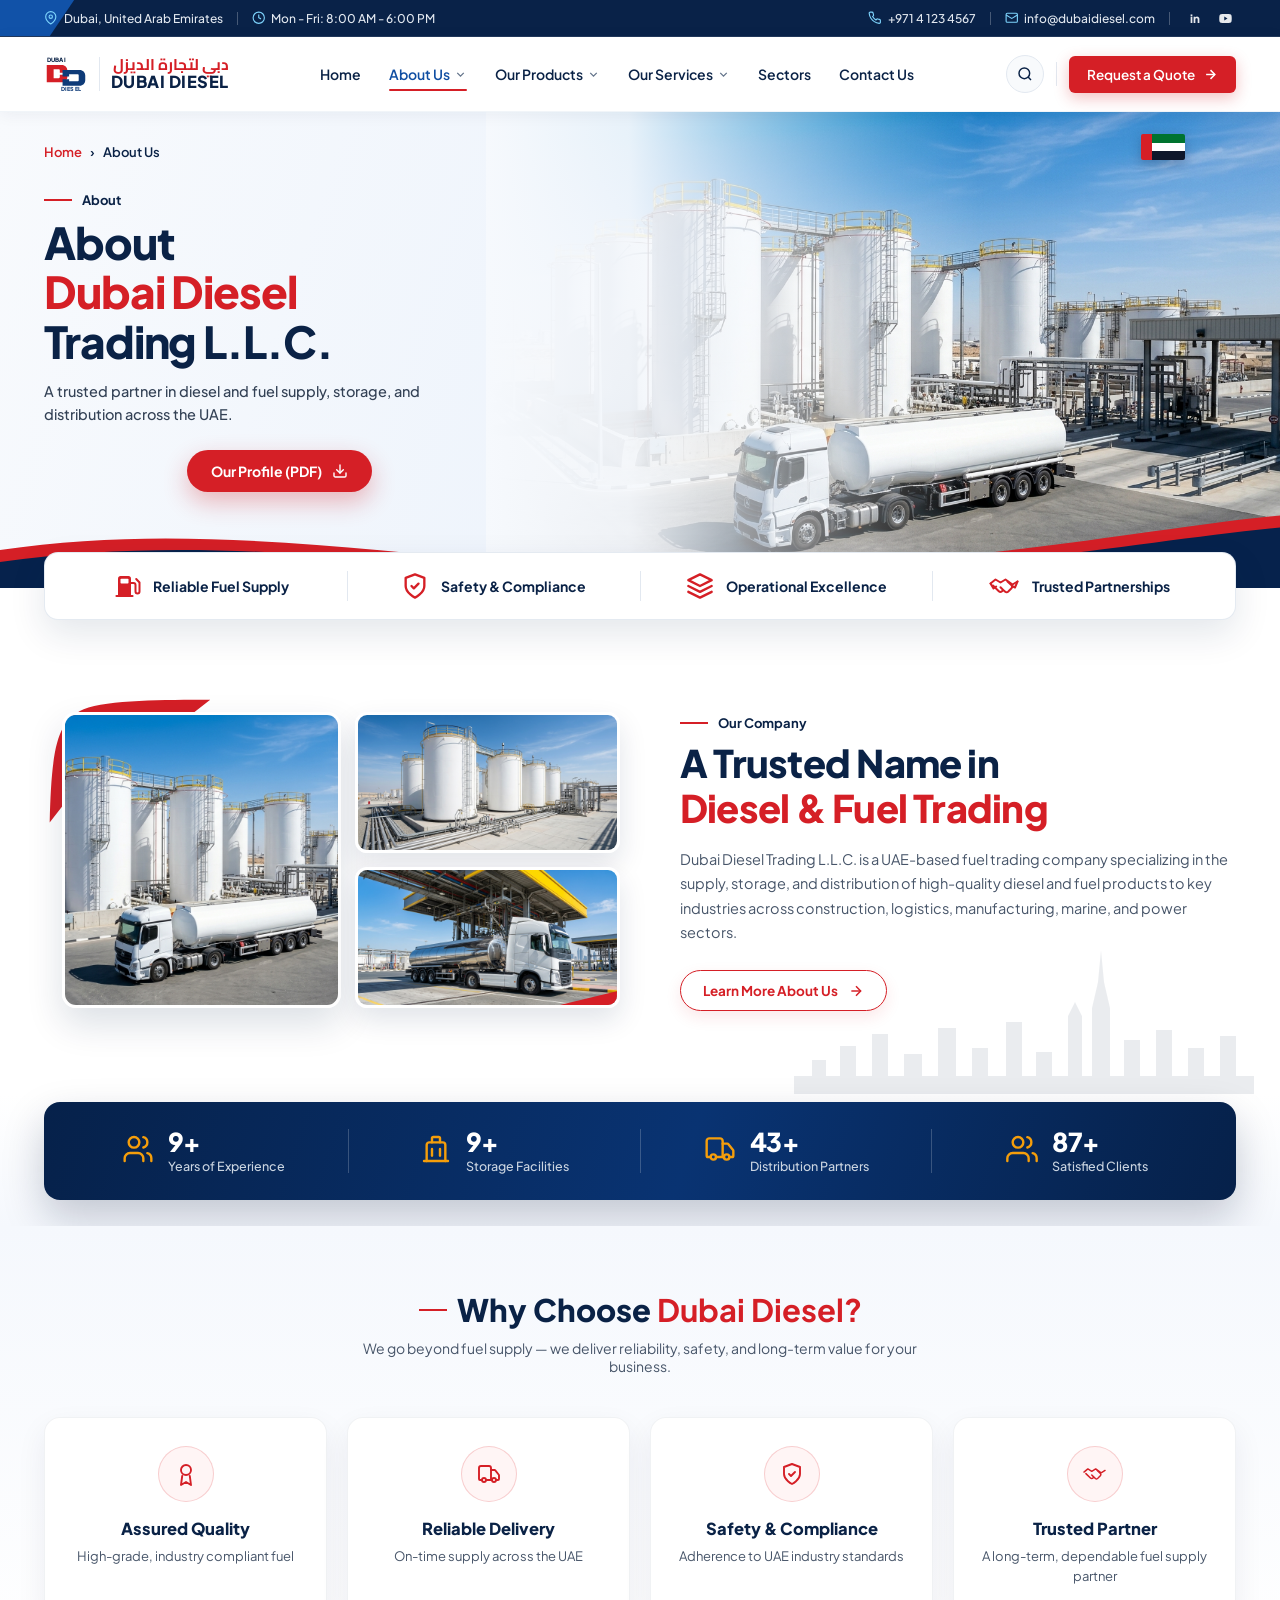
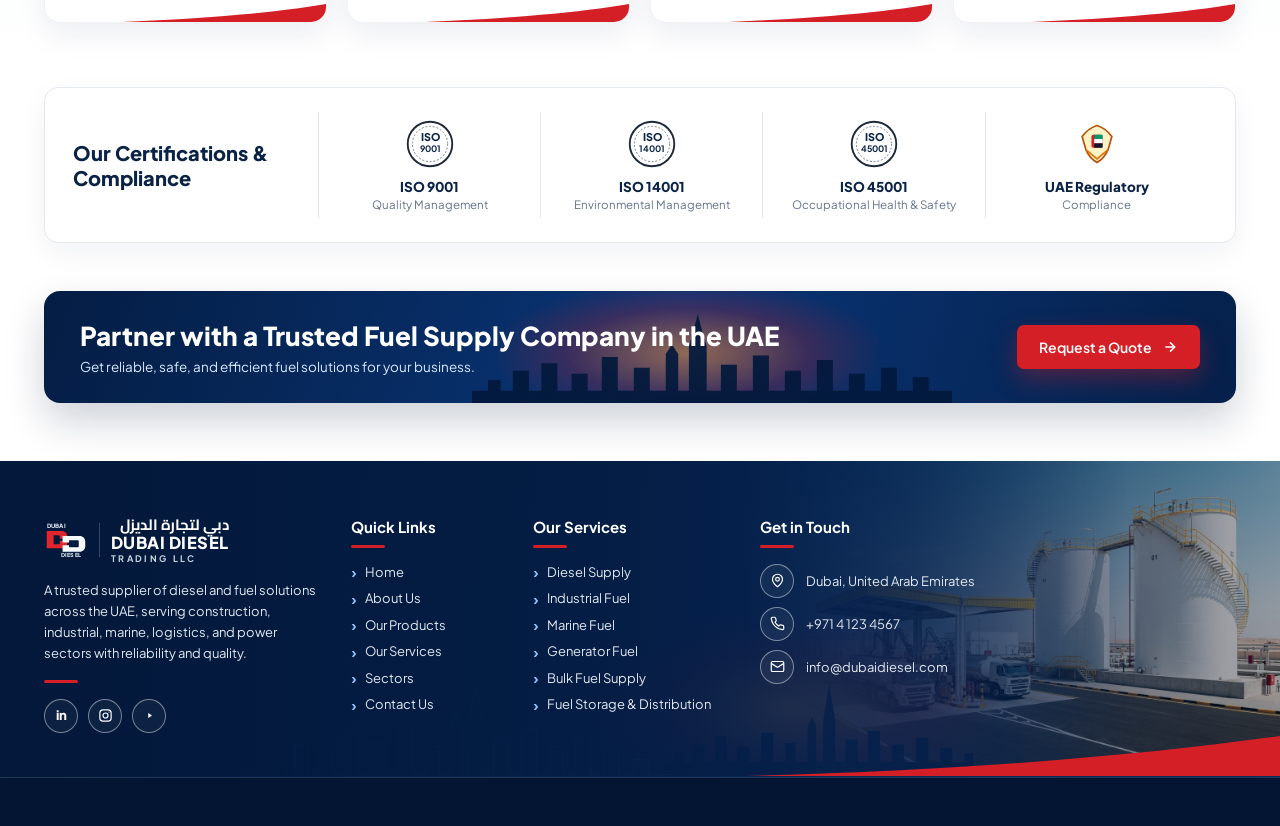
<file: about.html>
<!doctype html>
<html lang="en">
  <head>
    <meta charset="UTF-8" />
    <meta name="viewport" content="width=device-width, initial-scale=1.0" />
    <title>About Us | Dubai Diesel Trading LLC — UAE Fuel Supply Partner</title>
    <meta
      name="description"
      content="Learn about Dubai Diesel Trading L.L.C., a trusted partner in diesel and fuel supply, storage, ISO-certified quality, and distribution across the UAE."
    />
    <link rel="preconnect" href="https://fonts.googleapis.com" />
    <link rel="preconnect" href="https://fonts.gstatic.com" crossorigin />
    <link
      href="https://fonts.googleapis.com/css2?family=Cairo:wght@600;700;800&family=Plus+Jakarta+Sans:wght@400;500;600;700;800&display=swap"
      rel="stylesheet"
    />
    <link rel="stylesheet" href="css/styles.css" />
  </head>
  <body>
    <!-- Top Utility Bar -->
    <div class="top-bar">
      <div class="top-bar-wedge" aria-hidden="true"></div>
      <div class="container top-bar-inner">
        <div class="top-bar-left">
          <span class="top-info-item">
            <svg viewBox="0 0 24 24" fill="none" stroke="currentColor" stroke-width="2" class="top-icon" aria-hidden="true">
              <path d="M21 10c0 7-9 13-9 13s-9-6-9-13a9 9 0 0 1 18 0Z" />
              <circle cx="12" cy="10" r="3" />
            </svg>
            <span>Dubai, United Arab Emirates</span>
          </span>

          <span class="top-divider hide-sm" aria-hidden="true"></span>

          <span class="top-info-item hide-md">
            <svg viewBox="0 0 24 24" fill="none" stroke="currentColor" stroke-width="2" class="top-icon" aria-hidden="true">
              <circle cx="12" cy="12" r="10" />
              <polyline points="12 6 12 12 16 14" />
            </svg>
            <span>Mon - Fri: 8:00 AM - 6:00 PM</span>
          </span>
        </div>

        <div class="top-bar-right">
          <a href="tel:+97141234567" class="top-info-link">
            <svg viewBox="0 0 24 24" fill="none" stroke="currentColor" stroke-width="2" class="top-icon" aria-hidden="true">
              <path d="M22 16.92v3a2 2 0 0 1-2.18 2 19.79 19.79 0 0 1-8.63-3.07 19.5 19.5 0 0 1-6-6 19.79 19.79 0 0 1-3.07-8.67A2 2 0 0 1 4.11 2h3a2 2 0 0 1 2 1.72c.127.96.361 1.903.7 2.81a2 2 0 0 1-.45 2.11L8.09 9.91a16 16 0 0 0 6 6l1.27-1.27a2 2 0 0 1 2.11-.45c.907.339 1.85.573 2.81.7A2 2 0 0 1 22 16.92Z" />
            </svg>
            <span>+971 4 123 4567</span>
          </a>

          <span class="top-divider hide-sm" aria-hidden="true"></span>

          <a href="mailto:info@dubaidiesel.com" class="top-info-link hide-sm">
            <svg viewBox="0 0 24 24" fill="none" stroke="currentColor" stroke-width="2" class="top-icon" aria-hidden="true">
              <rect width="20" height="16" x="2" y="4" rx="2" />
              <path d="m22 7-8.97 5.7a1.94 1.94 0 0 1-2.06 0L2 7" />
            </svg>
            <span>info@dubaidiesel.com</span>
          </a>

          <span class="top-divider hide-lg" aria-hidden="true"></span>

          <div class="top-socials hide-lg">
            <a href="#contact" aria-label="LinkedIn" class="social-btn social-in">in</a>
            <a href="#contact" aria-label="YouTube" class="social-btn">
              <svg viewBox="0 0 24 24" fill="currentColor" width="15" height="15" aria-hidden="true">
                <path d="M21.58 7.19a2.75 2.75 0 0 0-1.94-1.94C17.93 4.8 12 4.8 12 4.8s-5.93 0-7.64.45A2.75 2.75 0 0 0 2.42 7.19C2 8.9 2 12 2 12s0 3.1.42 4.81a2.75 2.75 0 0 0 1.94 1.94c1.71.45 7.64.45 7.64.45s5.93 0 7.64-.45a2.75 2.75 0 0 0 1.94-1.94C22 15.1 22 12 22 12s0-3.1-.42-4.81ZM10 15.1V8.9l5.2 3.1-5.2 3.1Z" />
              </svg>
            </a>
          </div>
        </div>
      </div>
    </div>

    <!-- Main Navigation Header -->
    <header class="site-header" id="site-header">
      <div class="container header-inner">
        <!-- Brand Logo -->
        <a href="index.html" class="brand-logo" aria-label="Dubai Diesel Home">
          <svg viewBox="0 0 64 52" fill="none" xmlns="http://www.w3.org/2000/svg" class="brand-mark" aria-hidden="true">
            <text x="4" y="9" fill="#0A2246" font-size="8.5" font-weight="800" font-family="Plus Jakarta Sans, sans-serif" letter-spacing="0.04em">DUBAI</text>
            <path d="M4 13H26C30.4183 13 34 16.5817 34 21V24H23V20.5C23 19.6716 22.3284 19 21.5 19H14V32H21.5C22.3284 32 23 31.3284 23 30.5V27H34V30C34 34.4183 30.4183 38 26 38H4V13Z" fill="#D51F26" />
            <path d="M27 20H52C56.4183 20 60 23.5817 60 28V35C60 39.4183 56.4183 43 52 43H27V33.5H36.5V36.5H49C49.8284 36.5 50.5 35.8284 50.5 35V28C50.5 27.1716 49.8284 26.5 49 26.5H36.5V29.5H27V20Z" fill="#0E3B78" />
            <circle cx="43.5" cy="31.5" r="3" fill="#ffffff" />
            <text x="24" y="50" fill="#0E3B78" font-size="8" font-weight="800" font-family="Plus Jakarta Sans, sans-serif" letter-spacing="0.06em">DIESEL</text>
          </svg>
          <span class="brand-sep" aria-hidden="true"></span>
          <span class="brand-text">
            <span class="brand-arabic" dir="rtl" lang="ar">دبي لتجارة الديزل</span>
            <span class="brand-english">DUBAI DIESEL</span>
          </span>
        </a>

        <!-- Desktop Navigation -->
        <nav class="main-nav" aria-label="Main Navigation">
          <a href="index.html" class="nav-link" data-nav="Home">Home</a>

          <div class="nav-dropdown-wrap">
            <a href="about.html" class="nav-link has-dropdown is-active" data-nav="About Us">
              <span>About Us</span>
              <svg viewBox="0 0 24 24" fill="none" stroke="currentColor" stroke-width="2.4" class="chevron" aria-hidden="true">
                <polyline points="6 9 12 15 18 9" />
              </svg>
            </a>
            <div class="dropdown-menu">
              <a href="#our-company">Company Overview</a>
              <a href="#why-choose">Why Choose Us</a>
              <a href="#certifications">Certifications &amp; Compliance</a>
            </div>
          </div>

          <div class="nav-dropdown-wrap">
            <a href="index.html#services" class="nav-link has-dropdown" data-nav="Our Products">
              <span>Our Products</span>
              <svg viewBox="0 0 24 24" fill="none" stroke="currentColor" stroke-width="2.4" class="chevron" aria-hidden="true">
                <polyline points="6 9 12 15 18 9" />
              </svg>
            </a>
            <div class="dropdown-menu">
              <a href="index.html#services">Ultra Low Sulfur Diesel (10ppm)</a>
              <a href="index.html#services">Industrial Gas Oil</a>
              <a href="index.html#services">Marine Gas Oil (MGO)</a>
              <a href="index.html#services">AdBlue &amp; Fleet Lubricants</a>
            </div>
          </div>

          <div class="nav-dropdown-wrap">
            <a href="index.html#services" class="nav-link has-dropdown" data-nav="Our Services">
              <span>Our Services</span>
              <svg viewBox="0 0 24 24" fill="none" stroke="currentColor" stroke-width="2.4" class="chevron" aria-hidden="true">
                <polyline points="6 9 12 15 18 9" />
              </svg>
            </a>
            <div class="dropdown-menu">
              <a href="index.html#services">Bulk Diesel Delivery</a>
              <a href="index.html#services">On-Site Fleet Refueling</a>
              <a href="index.html#services">Temporary Storage Tanks</a>
              <a href="index.html#services">24/7 Emergency Fuel Supply</a>
            </div>
          </div>

          <a href="index.html#sectors" class="nav-link" data-nav="Sectors">Sectors</a>
          <a href="#contact" class="nav-link" data-nav="Contact Us">Contact Us</a>
        </nav>

        <!-- Header Actions -->
        <div class="header-actions">
          <button type="button" class="search-circle-btn" id="open-search-btn" aria-label="Search products and services">
            <svg viewBox="0 0 24 24" fill="none" stroke="currentColor" stroke-width="2.2" width="16" height="16" aria-hidden="true">
              <circle cx="11" cy="11" r="8" />
              <line x1="21" y1="21" x2="16.65" y2="16.65" />
            </svg>
          </button>

          <span class="action-sep hide-lg-down" aria-hidden="true"></span>

          <button type="button" class="btn-quote hide-lg-down" data-open-quote>
            <span>Request a Quote</span>
            <svg viewBox="0 0 24 24" fill="none" stroke="currentColor" stroke-width="2.3" width="15" height="15" aria-hidden="true">
              <line x1="5" y1="12" x2="19" y2="12" />
              <polyline points="12 5 19 12 12 19" />
            </svg>
          </button>

          <button type="button" class="mobile-menu-btn" id="mobile-menu-toggle" aria-label="Toggle Menu" aria-expanded="false">
            <svg viewBox="0 0 24 24" fill="none" stroke="currentColor" stroke-width="2.2" width="22" height="22" aria-hidden="true">
              <line x1="3" y1="6" x2="21" y2="6" />
              <line x1="3" y1="12" x2="21" y2="12" />
              <line x1="3" y1="18" x2="21" y2="18" />
            </svg>
          </button>
        </div>
      </div>

      <!-- Mobile Navigation Drawer -->
      <div class="mobile-drawer" id="mobile-drawer" hidden>
        <a href="index.html" class="mobile-link">Home</a>
        <a href="about.html" class="mobile-link">About Us</a>
        <a href="index.html#services" class="mobile-link">Our Products</a>
        <a href="index.html#services" class="mobile-link">Our Services</a>
        <a href="index.html#sectors" class="mobile-link">Sectors</a>
        <a href="#contact" class="mobile-link">Contact Us</a>
        <button type="button" class="btn-quote mobile-quote-btn" data-open-quote>
          <span>Request a Quote</span>
          <svg viewBox="0 0 24 24" fill="none" stroke="currentColor" stroke-width="2.3" width="15" height="15" aria-hidden="true">
            <line x1="5" y1="12" x2="19" y2="12" />
            <polyline points="12 5 19 12 12 19" />
          </svg>
        </button>
      </div>
    </header>

    <main>
      <!-- ABOUT PAGE HERO BANNER -->
      <section class="abp-hero">
        <!-- Right-Hand Fuel Terminal Backdrop -->
        <div class="abp-hero-media" aria-hidden="true">
          <img
            src="images/why-choose-terminal.jpg"
            alt="Dubai Diesel fuel storage terminal and commercial tanker truck"
            class="abp-hero-img"
          />
          <div class="abp-hero-feather"></div>

          <!-- Crisp UAE Flag Accent Pole on Right Terminal Rooftop -->
          <div class="abp-uae-flag" title="United Arab Emirates">
            <span class="flag-red"></span>
            <span class="flag-stripes">
              <i class="flag-green"></i>
              <i class="flag-white"></i>
              <i class="flag-black"></i>
            </span>
          </div>
        </div>

        <div class="container abp-hero-container">
          <nav class="abp-breadcrumb hero-eyebrow" aria-label="Breadcrumb">
            <a href="index.html" class="abp-crumb-home">Home</a>
            <span aria-hidden="true">&rsaquo;</span>
            <span>About Us</span>
          </nav>

          <div class="abp-hero-copy">
            <div class="section-eyebrow hero-eyebrow">
              <span class="eyebrow-short-red" aria-hidden="true"></span>
              <span>About</span>
            </div>

            <h1 class="abp-hero-title hero-title">
              About<br />
              <span class="text-red">Dubai Diesel</span><br />
              Trading L.L.C.
            </h1>

            <p class="abp-hero-sub hero-subtitle">
              A trusted partner in diesel and fuel supply, storage, and distribution across the UAE.
            </p>

            <div class="hero-ctas">
              <a
                href="assets/Dubai-Diesel-Trading-Profile.pdf"
                download="Dubai-Diesel-Trading-Profile.pdf"
                class="abp-profile-btn"
              >
                <span>Our Profile (PDF)</span>
                <svg viewBox="0 0 24 24" fill="none" stroke="currentColor" stroke-width="2.1" stroke-linecap="round" stroke-linejoin="round" width="16" height="16" aria-hidden="true">
                  <path d="M21 15v4a2 2 0 0 1-2 2H5a2 2 0 0 1-2-2v-4" />
                  <polyline points="7 10 12 15 17 10" />
                  <line x1="12" y1="15" x2="12" y2="3" />
                </svg>
              </a>
            </div>
          </div>
        </div>

        <!-- Bottom Flowing Red & Navy Wave -->
        <svg viewBox="0 0 1440 88" preserveAspectRatio="none" class="abp-hero-wave" aria-hidden="true">
          <path d="M0 44 C260 4 490 66 780 66 C1080 66 1280 20 1440 4 L1440 88 L0 88 Z" fill="#D51F26" />
          <path d="M0 58 C270 18 500 76 780 76 C1080 76 1280 34 1440 18 L1440 88 L0 88 Z" fill="#06224C" />
        </svg>
      </section>

      <!-- FLOATING 4-PILLAR TRUST BAR -->
      <div class="abp-trust-wrap">
        <div class="container">
          <div class="abp-trust-card">
            <div class="abp-trust-item">
              <svg viewBox="0 0 28 28" fill="none" xmlns="http://www.w3.org/2000/svg" class="abp-trust-icon" aria-hidden="true">
                <path d="M5 24V6.5C5 5.12 6.12 4 7.5 4H15.5C16.88 4 18 5.12 18 6.5V24H5Z" fill="#D51F26" />
                <rect x="7.5" y="6.8" width="8" height="4.8" rx="0.8" fill="#ffffff" />
                <path d="M3.5 24H19.5" stroke="#D51F26" stroke-width="2.2" stroke-linecap="round" />
                <path d="M18 11H20.5C21.6 11 22.5 11.9 22.5 13V19.5C22.5 20.6 23.4 21.5 24.5 21.5C25.6 21.5 26.5 20.6 26.5 19.5V10.5L23.2 7" stroke="#D51F26" stroke-width="2" stroke-linecap="round" stroke-linejoin="round" />
              </svg>
              <span>Reliable Fuel Supply</span>
            </div>

            <span class="abp-trust-sep" aria-hidden="true"></span>

            <div class="abp-trust-item">
              <svg viewBox="0 0 24 24" fill="none" stroke="#D51F26" stroke-width="2" stroke-linecap="round" stroke-linejoin="round" class="abp-trust-icon" aria-hidden="true">
                <path d="M12 22s8-4 8-10V5l-8-3-8 3v7c0 6 8 10 8 10Z" />
                <path d="m9 12 2 2 4-4" />
              </svg>
              <span>Safety &amp; Compliance</span>
            </div>

            <span class="abp-trust-sep" aria-hidden="true"></span>

            <div class="abp-trust-item">
              <svg viewBox="0 0 24 24" fill="none" stroke="#D51F26" stroke-width="2" stroke-linecap="round" stroke-linejoin="round" class="abp-trust-icon" aria-hidden="true">
                <polygon points="12 2 2 7 12 12 22 7 12 2" />
                <polyline points="2 12 12 17 22 12" />
                <polyline points="2 17 12 22 22 17" />
              </svg>
              <span>Operational Excellence</span>
            </div>

            <span class="abp-trust-sep" aria-hidden="true"></span>

            <div class="abp-trust-item">
              <svg viewBox="0 0 32 28" fill="none" xmlns="http://www.w3.org/2000/svg" class="abp-trust-icon abp-trust-icon-wide" aria-hidden="true">
                <path d="M2.5 11.5L7.5 7.5L12.5 10.5L17.5 7.5L24.5 12.5L29.5 9.5" stroke="#D51F26" stroke-width="2" stroke-linecap="round" stroke-linejoin="round" />
                <path d="M5 13.5L10.8 19.2C11.7 20.1 13.1 20.1 14 19.2L15.2 18M15.2 18L17.2 19.8C18.1 20.6 19.4 20.5 20.2 19.6L21.5 18.2M15.2 18L12.5 15.3M21.5 18.2L23.5 16.2C24.3 15.4 24.3 14.1 23.5 13.3L19.5 9.5" stroke="#D51F26" stroke-width="2" stroke-linecap="round" stroke-linejoin="round" />
                <path d="M2.5 11.5L5.5 16.5L8.2 14.5" stroke="#D51F26" stroke-width="2" stroke-linecap="round" stroke-linejoin="round" />
                <path d="M29.5 9.5L27 15.5L24 14" stroke="#D51F26" stroke-width="2" stroke-linecap="round" stroke-linejoin="round" />
              </svg>
              <span>Trusted Partnerships</span>
            </div>
          </div>
        </div>
      </div>

      <!-- OUR COMPANY BENTO SPLIT SECTION -->
      <section id="our-company" class="abp-company-section">
        <!-- Subtle Dubai Skyline Watermark Bottom Right -->
        <svg viewBox="0 0 460 150" fill="none" xmlns="http://www.w3.org/2000/svg" class="abp-company-skyline" aria-hidden="true">
          <path d="M0 150V132H18V116H32V132H46V102H62V132H78V90H94V132H110V110H128V132H144V84H162V132H178V104H194V132H212V78H228V132H242V108H258V132H274V72L281 58L288 72V132H298V64L304 38L307 6L310 38L316 64V132H330V96H346V132H362V86H378V132H394V104H410V132H426V92H442V132H460V150H0Z" fill="#0A2246" />
        </svg>

        <div class="container abp-company-grid">
          <!-- Left 3-Photo Slanted Collage -->
          <div class="abp-bento">
            <svg class="abp-bento-red-tl" viewBox="0 0 180 140" fill="none" aria-hidden="true">
              <path d="M6 134 C8 54 14 26 42 14 C68 4 128 4 176 4 L158 18 C110 18 66 18 46 28 C26 38 22 62 20 116 Z" fill="#D51F26" />
            </svg>

            <div class="abp-bento-main">
              <img
                src="images/why-choose-terminal.jpg"
                alt="Dubai Diesel vertical fuel storage tank facility"
                class="abp-bento-img"
              />
            </div>

            <div class="abp-bento-side">
              <div class="abp-bento-top">
                <img
                  src="images/about-terminal.jpg"
                  alt="Fuel tank farm and stainless terminal piping"
                  class="abp-bento-img"
                />
              </div>
              <div class="abp-bento-bottom">
                <img
                  src="images/about-tanker.jpg"
                  alt="Dubai Diesel delivery tanker truck at loading gantry"
                  class="abp-bento-img"
                />
                <span class="abp-bento-red-br" aria-hidden="true"></span>
              </div>
            </div>
          </div>

          <!-- Right Company Copy Column -->
          <div class="abp-company-copy">
            <div class="section-eyebrow">
              <span class="eyebrow-short-red" aria-hidden="true"></span>
              <span>Our Company</span>
            </div>

            <h2 class="section-title abp-company-title">
              A Trusted Name in<br />
              <span class="text-red">Diesel &amp; Fuel Trading</span>
            </h2>

            <p class="abp-company-text">
              Dubai Diesel Trading L.L.C. is a UAE-based fuel trading company specializing in the
              supply, storage, and distribution of high-quality diesel and fuel products to key
              industries across construction, logistics, manufacturing, marine, and power sectors.
            </p>

            <a href="#why-choose" class="abp-outline-red-btn">
              <span>Learn More About Us</span>
              <svg viewBox="0 0 24 24" fill="none" stroke="currentColor" stroke-width="2.2" width="16" height="16" aria-hidden="true">
                <line x1="5" y1="12" x2="19" y2="12" />
                <polyline points="12 5 19 12 12 19" />
              </svg>
            </a>
          </div>
        </div>
      </section>

      <!-- DARK NAVY FLOATING STATS BANNER -->
      <section class="abp-stats-section" aria-label="Company Key Figures">
        <div class="container">
          <div class="abp-stats-bar">
            <div class="abp-stat-item">
              <div class="abp-stat-icon" aria-hidden="true">
                <svg viewBox="0 0 24 24" fill="none" stroke="currentColor" stroke-width="1.8" stroke-linecap="round" stroke-linejoin="round" width="32" height="32">
                  <path d="M16 21v-2a4 4 0 0 0-4-4H6a4 4 0 0 0-4 4v2" />
                  <circle cx="9" cy="7" r="4" />
                  <path d="M22 21v-2a4 4 0 0 0-3-3.87" />
                  <path d="M16 3.13a4 4 0 0 1 0 7.75" />
                </svg>
              </div>
              <div class="abp-stat-copy">
                <strong class="abp-stat-num" data-count="10" data-suffix="+">10+</strong>
                <span>Years of Experience</span>
              </div>
            </div>

            <span class="abp-stat-sep" aria-hidden="true"></span>

            <div class="abp-stat-item">
              <div class="abp-stat-icon" aria-hidden="true">
                <svg viewBox="0 0 24 24" fill="none" stroke="currentColor" stroke-width="1.8" stroke-linecap="round" stroke-linejoin="round" width="32" height="32">
                  <path d="M3 21h18" />
                  <path d="M5 21V9a2 2 0 0 1 2-2h10a2 2 0 0 1 2 2v12" />
                  <path d="M9 7V4a1 1 0 0 1 1-1h4a1 1 0 0 1 1 1v3" />
                  <path d="M9 12v5" />
                  <path d="M15 12v5" />
                </svg>
              </div>
              <div class="abp-stat-copy">
                <strong class="abp-stat-num" data-count="10" data-suffix="+">10+</strong>
                <span>Storage Facilities</span>
              </div>
            </div>

            <span class="abp-stat-sep" aria-hidden="true"></span>

            <div class="abp-stat-item">
              <div class="abp-stat-icon" aria-hidden="true">
                <svg viewBox="0 0 24 24" fill="none" stroke="currentColor" stroke-width="1.8" stroke-linecap="round" stroke-linejoin="round" width="32" height="32">
                  <path d="M14 18V6a2 2 0 0 0-2-2H4a2 2 0 0 0-2 2v11a1 1 0 0 0 1 1h2" />
                  <path d="M15 18H9" />
                  <path d="M19 18h2a1 1 0 0 0 1-1v-3.65a1 1 0 0 0-.22-.624l-3.48-4.35A1 1 0 0 0 17.52 8H14" />
                  <circle cx="17" cy="18" r="2" />
                  <circle cx="7" cy="18" r="2" />
                </svg>
              </div>
              <div class="abp-stat-copy">
                <strong class="abp-stat-num" data-count="50" data-suffix="+">50+</strong>
                <span>Distribution Partners</span>
              </div>
            </div>

            <span class="abp-stat-sep" aria-hidden="true"></span>

            <div class="abp-stat-item">
              <div class="abp-stat-icon" aria-hidden="true">
                <svg viewBox="0 0 24 24" fill="none" stroke="currentColor" stroke-width="1.8" stroke-linecap="round" stroke-linejoin="round" width="32" height="32">
                  <path d="M17 21v-2a4 4 0 0 0-4-4H5a4 4 0 0 0-4 4v2" />
                  <circle cx="9" cy="7" r="4" />
                  <path d="M23 21v-2a4 4 0 0 0-3-3.87" />
                  <path d="M16 3.13a4 4 0 0 1 0 7.75" />
                </svg>
              </div>
              <div class="abp-stat-copy">
                <strong class="abp-stat-num" data-count="100" data-suffix="+">100+</strong>
                <span>Satisfied Clients</span>
              </div>
            </div>
          </div>
        </div>
      </section>

      <!-- WHY CHOOSE DUBAI DIESEL SECTION -->
      <section id="why-choose" class="abp-why-section">
        <div class="container">
          <div class="abp-why-header">
            <div class="section-eyebrow center">
              <span class="eyebrow-short-red" aria-hidden="true"></span>
              <span>Why Choose <strong class="text-red">Dubai Diesel?</strong></span>
            </div>
            <p class="abp-why-sub">
              We go beyond fuel supply &mdash; we deliver reliability, safety, and long-term value for your business.
            </p>
          </div>

          <div class="abp-why-grid">
            <!-- Card 1 -->
            <article class="abp-why-card">
              <div class="abp-why-icon" aria-hidden="true">
                <svg viewBox="0 0 24 24" fill="none" stroke="currentColor" stroke-width="1.9" stroke-linecap="round" stroke-linejoin="round" width="24" height="24">
                  <circle cx="12" cy="8" r="5" />
                  <path d="M8.21 13.89 7 23l5-3 5 3-1.21-9.12" />
                </svg>
              </div>
              <h3>Assured Quality</h3>
              <p>High-grade, industry compliant fuel</p>
              <svg viewBox="0 0 200 22" preserveAspectRatio="none" class="abp-why-ribbon" aria-hidden="true">
                <path d="M55 22 C115 18 166 10 200 0 L200 22 Z" fill="#D51F26" />
              </svg>
            </article>

            <!-- Card 2 -->
            <article class="abp-why-card">
              <div class="abp-why-icon" aria-hidden="true">
                <svg viewBox="0 0 24 24" fill="none" stroke="currentColor" stroke-width="1.9" stroke-linecap="round" stroke-linejoin="round" width="24" height="24">
                  <path d="M14 18V6a2 2 0 0 0-2-2H4a2 2 0 0 0-2 2v11a1 1 0 0 0 1 1h2" />
                  <path d="M15 18H9" />
                  <path d="M19 18h2a1 1 0 0 0 1-1v-3.65a1 1 0 0 0-.22-.624l-3.48-4.35A1 1 0 0 0 17.52 8H14" />
                  <circle cx="17" cy="18" r="2" />
                  <circle cx="7" cy="18" r="2" />
                </svg>
              </div>
              <h3>Reliable Delivery</h3>
              <p>On-time supply across the UAE</p>
              <svg viewBox="0 0 200 22" preserveAspectRatio="none" class="abp-why-ribbon" aria-hidden="true">
                <path d="M55 22 C115 18 166 10 200 0 L200 22 Z" fill="#D51F26" />
              </svg>
            </article>

            <!-- Card 3 -->
            <article class="abp-why-card">
              <div class="abp-why-icon" aria-hidden="true">
                <svg viewBox="0 0 24 24" fill="none" stroke="currentColor" stroke-width="1.9" stroke-linecap="round" stroke-linejoin="round" width="24" height="24">
                  <path d="M12 22s8-4 8-10V5l-8-3-8 3v7c0 6 8 10 8 10Z" />
                  <path d="m9 12 2 2 4-4" />
                </svg>
              </div>
              <h3>Safety &amp; Compliance</h3>
              <p>Adherence to UAE industry standards</p>
              <svg viewBox="0 0 200 22" preserveAspectRatio="none" class="abp-why-ribbon" aria-hidden="true">
                <path d="M55 22 C115 18 166 10 200 0 L200 22 Z" fill="#D51F26" />
              </svg>
            </article>

            <!-- Card 4 -->
            <article class="abp-why-card">
              <div class="abp-why-icon" aria-hidden="true">
                <svg viewBox="0 0 32 28" fill="none" stroke="currentColor" stroke-width="1.9" stroke-linecap="round" stroke-linejoin="round" width="25" height="24">
                  <path d="M2.5 11.5L7.5 7.5L12.5 10.5L17.5 7.5L24.5 12.5L29.5 9.5" />
                  <path d="M5 13.5L10.8 19.2C11.7 20.1 13.1 20.1 14 19.2L15.2 18M15.2 18L17.2 19.8C18.1 20.6 19.4 20.5 20.2 19.6L21.5 18.2M15.2 18L12.5 15.3M21.5 18.2L23.5 16.2C24.3 15.4 24.3 14.1 23.5 13.3L19.5 9.5" />
                </svg>
              </div>
              <h3>Trusted Partner</h3>
              <p>A long-term, dependable fuel supply partner</p>
              <svg viewBox="0 0 200 22" preserveAspectRatio="none" class="abp-why-ribbon" aria-hidden="true">
                <path d="M55 22 C115 18 166 10 200 0 L200 22 Z" fill="#D51F26" />
              </svg>
            </article>
          </div>
        </div>
      </section>

      <!-- OUR CERTIFICATIONS & COMPLIANCE BAR -->
      <section id="certifications" class="abp-certs-section">
        <div class="container">
          <div class="abp-certs-card">
            <div class="abp-certs-heading">
              <h2>Our Certifications &amp; Compliance</h2>
            </div>

            <div class="abp-cert-item">
              <svg viewBox="0 0 56 56" class="abp-iso-svg" aria-hidden="true">
                <circle cx="28" cy="28" r="24" fill="none" stroke="#1E293B" stroke-width="2" />
                <circle cx="28" cy="28" r="19" fill="none" stroke="#64748B" stroke-width="1" stroke-dasharray="2 2" />
                <text x="28" y="25" text-anchor="middle" fill="#0A2246" font-size="11.5" font-weight="800" font-family="Plus Jakarta Sans, sans-serif">ISO</text>
                <text x="28" y="37" text-anchor="middle" fill="#0A2246" font-size="9.5" font-weight="700" font-family="Plus Jakarta Sans, sans-serif">9001</text>
              </svg>
              <strong>ISO 9001</strong>
              <span>Quality Management</span>
            </div>

            <div class="abp-cert-item">
              <svg viewBox="0 0 56 56" class="abp-iso-svg" aria-hidden="true">
                <circle cx="28" cy="28" r="24" fill="none" stroke="#1E293B" stroke-width="2" />
                <circle cx="28" cy="28" r="19" fill="none" stroke="#64748B" stroke-width="1" stroke-dasharray="2 2" />
                <text x="28" y="25" text-anchor="middle" fill="#0A2246" font-size="11.5" font-weight="800" font-family="Plus Jakarta Sans, sans-serif">ISO</text>
                <text x="28" y="37" text-anchor="middle" fill="#0A2246" font-size="9.5" font-weight="700" font-family="Plus Jakarta Sans, sans-serif">14001</text>
              </svg>
              <strong>ISO 14001</strong>
              <span>Environmental Management</span>
            </div>

            <div class="abp-cert-item">
              <svg viewBox="0 0 56 56" class="abp-iso-svg" aria-hidden="true">
                <circle cx="28" cy="28" r="24" fill="none" stroke="#1E293B" stroke-width="2" />
                <circle cx="28" cy="28" r="19" fill="none" stroke="#64748B" stroke-width="1" stroke-dasharray="2 2" />
                <text x="28" y="25" text-anchor="middle" fill="#0A2246" font-size="11.5" font-weight="800" font-family="Plus Jakarta Sans, sans-serif">ISO</text>
                <text x="28" y="37" text-anchor="middle" fill="#0A2246" font-size="9.5" font-weight="700" font-family="Plus Jakarta Sans, sans-serif">45001</text>
              </svg>
              <strong>ISO 45001</strong>
              <span>Occupational Health &amp; Safety</span>
            </div>

            <div class="abp-cert-item">
              <svg viewBox="0 0 56 56" class="abp-iso-svg" aria-hidden="true">
                <path d="M12 20 C16 14 22 10 28 8 C34 10 40 14 44 20 L40 34 C37 41 33 45 28 48 C23 45 19 41 16 34 Z" fill="#FEF3C7" stroke="#B45309" stroke-width="1.8" />
                <rect x="22" y="18" width="12" height="14" rx="2" fill="#D51F26" />
                <rect x="25" y="18" width="9" height="4.6" fill="#059669" />
                <rect x="25" y="22.6" width="9" height="4.7" fill="#ffffff" />
                <rect x="25" y="27.3" width="9" height="4.7" fill="#0F172A" />
                <path d="M16 34 L28 44 L40 34" fill="none" stroke="#D97706" stroke-width="1.8" />
              </svg>
              <strong>UAE Regulatory</strong>
              <span>Compliance</span>
            </div>
          </div>
        </div>
      </section>

      <!-- PARTNER DUSK SKYLINE CTA BANNER -->
      <section class="abp-cta-section">
        <div class="container">
          <div class="abp-cta-banner">
            <div class="abp-cta-skyline-bg" aria-hidden="true">
              <div class="abp-cta-sunset"></div>
              <svg viewBox="0 0 540 120" fill="none" preserveAspectRatio="none" class="abp-cta-skyline-svg">
                <path d="M0 120V104H18V90H32V104H46V78H64V104H78V68H96V104H112V82H130V104H146V60H164V104H182V74H200V104H218V56L225 44L232 56V104H244V46L250 22L254 4L258 22L264 46V104H280V70H298V104H316V58H334V104H352V78H370V104H388V64H406V104H424V82H442V104H460V74H478V104H496V86H514V104H540V120H0Z" fill="#03193C" />
              </svg>
            </div>

            <div class="abp-cta-text">
              <h2>Partner with a Trusted Fuel Supply Company in the UAE</h2>
              <p>Get reliable, safe, and efficient fuel solutions for your business.</p>
            </div>

            <button type="button" class="git-cta-btn abp-cta-btn" data-open-quote>
              <span>Request a Quote</span>
              <svg viewBox="0 0 24 24" fill="none" stroke="currentColor" stroke-width="2.3" width="16" height="16" aria-hidden="true">
                <line x1="5" y1="12" x2="19" y2="12" />
                <polyline points="12 5 19 12 12 19" />
              </svg>
            </button>
          </div>
        </div>
      </section>
    </main>

    <!-- FOOTER -->
    <footer id="contact" class="site-footer">
      <!-- Atmospheric Dusk Terminal + Sunset Skyline Backdrop -->
      <div class="footer-backdrop" aria-hidden="true">
        <div class="footer-photo-panel">
          <img
            src="images/get-in-touch-terminal.jpg"
            alt=""
            class="footer-photo-img"
            loading="lazy"
          />
        </div>
        <div class="footer-sunset-glow"></div>

        <svg viewBox="0 0 360 110" fill="none" xmlns="http://www.w3.org/2000/svg" class="footer-center-skyline">
          <path d="M0 110V94H14V82H24V94H34V74H48V94H60V64H74V94H86V76H100V94H114V60H128V94H142V72H154V94H168V52L173 42L178 52V94H186V46L190 22L193 4L196 22L200 46V94H212V68H226V94H238V58H252V94H266V74H280V94H294V66H308V94H322V78H336V94H350V84H360V110H0Z" fill="#061D42" fill-opacity="0.88" />
        </svg>

        <svg viewBox="0 0 460 100" fill="none" xmlns="http://www.w3.org/2000/svg" class="footer-wireframe-skyline">
          <path d="M0 98H34V82H46V98H56V66H70V98H80V74H96V98H108V54H124V98H136V64H152V98H166V48H182V98H196V68H210V98H222V44L228 32L234 44V98H242V38L246 18L249 3L252 18L256 38V98H268V60H284V98H298V50H314V98H328V68H342V98H356V58H372V98H386V74H402V98H418V82H434V98H460" stroke="#60A5FA" stroke-width="1.2" stroke-linejoin="round" />
        </svg>

        <div class="footer-navy-scrim"></div>

        <svg viewBox="0 0 1440 44" preserveAspectRatio="none" class="footer-red-swoosh">
          <path d="M840 44 C1080 38 1280 22 1440 0 L1440 44 Z" fill="#D51F26" />
        </svg>
      </div>

      <div class="container footer-main">
        <div class="footer-grid">
          <div class="footer-col-brand">
            <a href="index.html" class="brand-logo footer-brand">
              <svg viewBox="0 0 64 52" fill="none" xmlns="http://www.w3.org/2000/svg" class="brand-mark" aria-hidden="true">
                <text x="4" y="9" fill="#E2E8F0" font-size="8.5" font-weight="800" font-family="Plus Jakarta Sans, sans-serif" letter-spacing="0.04em">DUBAI</text>
                <path d="M4 13H26C30.4183 13 34 16.5817 34 21V24H23V20.5C23 19.6716 22.3284 19 21.5 19H14V32H21.5C22.3284 32 23 31.3284 23 30.5V27H34V30C34 34.4183 30.4183 38 26 38H4V13Z" fill="#E1252C" />
                <path d="M27 20H52C56.4183 20 60 23.5817 60 28V35C60 39.4183 56.4183 43 52 43H27V33.5H36.5V36.5H49C49.8284 36.5 50.5 35.8284 50.5 35V28C50.5 27.1716 49.8284 26.5 49 26.5H36.5V29.5H27V20Z" fill="#F8FAFC" />
                <circle cx="43.5" cy="31.5" r="3" fill="#052048" />
                <text x="24" y="50" fill="#E2E8F0" font-size="8" font-weight="800" font-family="Plus Jakarta Sans, sans-serif" letter-spacing="0.06em">DIESEL</text>
              </svg>
              <span class="brand-sep dark" aria-hidden="true"></span>
              <span class="brand-text">
                <span class="brand-arabic footer-arabic" dir="rtl" lang="ar">دبي لتجارة الديزل</span>
                <span class="brand-english white">DUBAI DIESEL</span>
                <span class="footer-brand-sub">TRADING LLC</span>
              </span>
            </a>

            <p class="footer-desc">
              A trusted supplier of diesel and fuel solutions across the UAE, serving construction,
              industrial, marine, logistics, and power sectors with reliability and quality.
            </p>

            <span class="footer-brand-rule" aria-hidden="true"></span>

            <div class="footer-socials">
              <a href="#contact" aria-label="LinkedIn" class="footer-social-btn">
                <span class="footer-in-text">in</span>
              </a>
              <a href="#contact" aria-label="Instagram" class="footer-social-btn">
                <svg viewBox="0 0 24 24" fill="none" stroke="currentColor" stroke-width="1.9" width="15" height="15" aria-hidden="true">
                  <rect width="18" height="18" x="3" y="3" rx="5" />
                  <circle cx="12" cy="12" r="4" />
                  <circle cx="17.5" cy="6.5" r="1" fill="currentColor" stroke="none" />
                </svg>
              </a>
              <a href="#contact" aria-label="YouTube" class="footer-social-btn">
                <svg viewBox="0 0 24 24" fill="currentColor" width="15" height="15" aria-hidden="true">
                  <polygon points="10 8 16 12 10 16 10 8" />
                </svg>
              </a>
            </div>
          </div>

          <div class="footer-col">
            <h4>Quick Links</h4>
            <span class="footer-heading-rule" aria-hidden="true"></span>
            <ul class="footer-chevron-list">
              <li><a href="index.html">Home</a></li>
              <li><a href="about.html">About Us</a></li>
              <li><a href="index.html#services">Our Products</a></li>
              <li><a href="index.html#services">Our Services</a></li>
              <li><a href="index.html#sectors">Sectors</a></li>
              <li><a href="#contact">Contact Us</a></li>
            </ul>
          </div>

          <div class="footer-col">
            <h4>Our Services</h4>
            <span class="footer-heading-rule" aria-hidden="true"></span>
            <ul class="footer-chevron-list">
              <li><a href="index.html#services">Diesel Supply</a></li>
              <li><a href="index.html#services">Industrial Fuel</a></li>
              <li><a href="index.html#services">Marine Fuel</a></li>
              <li><a href="index.html#services">Generator Fuel</a></li>
              <li><a href="index.html#services">Bulk Fuel Supply</a></li>
              <li><a href="index.html#services">Fuel Storage &amp; Distribution</a></li>
            </ul>
          </div>

          <div class="footer-col footer-col-contact">
            <h4>Get in Touch</h4>
            <span class="footer-heading-rule" aria-hidden="true"></span>
            <ul class="footer-contact-list">
              <li>
                <span class="footer-contact-icon" aria-hidden="true">
                  <svg viewBox="0 0 24 24" fill="none" stroke="currentColor" stroke-width="1.9" width="15" height="15">
                    <path d="M20 10c0 6-8 12-8 12s-8-6-8-12a8 8 0 0 1 16 0Z" />
                    <circle cx="12" cy="10" r="3" />
                  </svg>
                </span>
                <span>Dubai, United Arab Emirates</span>
              </li>
              <li>
                <span class="footer-contact-icon" aria-hidden="true">
                  <svg viewBox="0 0 24 24" fill="none" stroke="currentColor" stroke-width="1.9" width="15" height="15">
                    <path d="M22 16.92v3a2 2 0 0 1-2.18 2 19.79 19.79 0 0 1-8.63-3.07 19.5 19.5 0 0 1-6-6 19.79 19.79 0 0 1-3.07-8.67A2 2 0 0 1 4.11 2h3a2 2 0 0 1 2 1.72 12.84 12.84 0 0 0 .7 2.81 2 2 0 0 1-.45 2.11L8.09 9.91a16 16 0 0 0 6 6l1.27-1.27a2 2 0 0 1 2.11-.45 12.84 12.84 0 0 0 2.81.7A2 2 0 0 1 22 16.92Z" />
                  </svg>
                </span>
                <a href="tel:+97141234567">+971 4 123 4567</a>
              </li>
              <li>
                <span class="footer-contact-icon" aria-hidden="true">
                  <svg viewBox="0 0 24 24" fill="none" stroke="currentColor" stroke-width="1.9" width="15" height="15">
                    <rect width="20" height="16" x="2" y="4" rx="2" />
                    <path d="m22 7-8.97 5.7a1.94 1.94 0 0 1-2.06 0L2 7" />
                  </svg>
                </span>
                <a href="mailto:info@dubaidiesel.com">info@dubaidiesel.com</a>
              </li>
            </ul>
          </div>
        </div>
      </div>

      <div class="footer-bottom-bar">
        <div class="container footer-bottom-inner">
          <p>&copy; 2026 Dubai Diesel Trading LLC. All Rights Reserved.</p>
          <div class="footer-legal-links">
            <a href="#contact">Privacy Policy</a>
            <span aria-hidden="true">|</span>
            <a href="#contact">Terms of Use</a>
            <span aria-hidden="true">|</span>
            <a href="#contact">Cookie Policy</a>
          </div>
        </div>
      </div>
    </footer>

    <!-- REQUEST A QUOTE MODAL -->
    <div class="modal-backdrop" id="quote-modal" hidden role="dialog" aria-modal="true" aria-labelledby="quote-title">
      <div class="modal-card">
        <div class="modal-header">
          <div>
            <small>Dubai Diesel Trading LLC</small>
            <h3 id="quote-title">Request a Fuel Quote</h3>
          </div>
          <button type="button" class="modal-close" id="close-quote-btn" aria-label="Close modal">&times;</button>
        </div>

        <form id="quote-form" class="modal-body">
          <div class="form-row">
            <label>
              Company Name *
              <input type="text" name="company" required placeholder="Al Wasl Contracting LLC" />
            </label>
            <label>
              Contact Person *
              <input type="text" name="contact" required placeholder="Ahmed Al Mansoori" />
            </label>
          </div>
          <div class="form-row">
            <label>
              Phone / WhatsApp *
              <input type="tel" name="phone" required placeholder="+971 50 000 0000" />
            </label>
            <label>
              Delivery Emirate
              <select name="emirate">
                <option>Dubai</option>
                <option>Abu Dhabi</option>
                <option>Sharjah</option>
                <option>Ajman</option>
                <option>Ras Al Khaimah</option>
                <option>Fujairah</option>
                <option>Umm Al Quwain</option>
              </select>
            </label>
          </div>
          <div class="form-row">
            <label>
              Fuel Product
              <select name="product" id="quote-product-select">
                <option>Ultra Low Sulfur Diesel (10ppm)</option>
                <option>Industrial Gas Oil</option>
                <option>Marine Gas Oil (MGO)</option>
                <option>AdBlue &amp; Fleet Lubricants</option>
              </select>
            </label>
            <label>
              Estimated Volume
              <select name="quantity">
                <option>1,000 - 5,000 Liters</option>
                <option selected>5,000 - 15,000 Liters</option>
                <option>15,000 - 45,000 Liters</option>
                <option>Monthly Contract Supply</option>
              </select>
            </label>
          </div>
          <label class="full-width">
            Delivery Location / Notes
            <textarea name="notes" rows="2" placeholder="Jebel Ali Industrial Area / site timing..."></textarea>
          </label>
          <button type="submit" class="btn-primary full-btn">Submit Quote Request &rarr;</button>
        </form>

        <div id="quote-success" class="modal-success" hidden>
          <div class="success-badge">&#10003;</div>
          <h4>Quote Request Received</h4>
          <p id="quote-success-msg"></p>
          <button type="button" class="btn-primary" id="done-quote-btn">Done</button>
        </div>
      </div>
    </div>

    <!-- SEARCH MODAL -->
    <div class="modal-backdrop search-backdrop" id="search-modal" hidden role="dialog" aria-modal="true" aria-label="Search site">
      <div class="search-card">
        <div class="search-input-row">
          <svg viewBox="0 0 24 24" fill="none" stroke="currentColor" stroke-width="2.2" width="18" height="18" aria-hidden="true">
            <circle cx="11" cy="11" r="8" />
            <line x1="21" y1="21" x2="16.65" y2="16.65" />
          </svg>
          <input type="text" id="search-input" placeholder="Search diesel 10ppm, ISO certification, bulk delivery..." />
          <button type="button" class="search-close" id="close-search-btn" aria-label="Close search">&times;</button>
        </div>
        <div class="search-results" id="search-results"></div>
      </div>
    </div>

    <script src="js/main.js"></script>
  </body>
</html>
</file>
<file: css/styles.css>
:root {
  --navy: #0A2246;
  --navy-deep: #071936;
  --blue: #104EA2;
  --red: #D51F26;
  --red-dark: #B5181E;
  --slate: #334155;
  --muted: #52637A;
  --border: #E2E8F0;
}

*,
*::before,
*::after {
  box-sizing: border-box;
}

html {
  scroll-behavior: smooth;
}

body {
  margin: 0;
  font-family: "Plus Jakarta Sans", -apple-system, BlinkMacSystemFont, "Segoe UI", sans-serif;
  color: var(--navy);
  background: #ffffff;
  -webkit-font-smoothing: antialiased;
}

a {
  color: inherit;
  text-decoration: none;
}

button {
  font-family: inherit;
}

.container {
  max-width: 1240px;
  margin: 0 auto;
  padding: 0 24px;
}

.text-red {
  color: var(--red);
}

/* ---------------- TOP UTILITY BAR ---------------- */
.top-bar {
  position: relative;
  background: #092248;
  color: #e2e8f0;
  font-size: 12px;
  overflow: hidden;
  border-bottom: 1px solid rgba(255, 255, 255, 0.1);
}

.top-bar-wedge {
  position: absolute;
  left: -34px;
  top: 0;
  bottom: 0;
  width: 96px;
  background: #1152A8;
  transform: skewX(-34deg);
  pointer-events: none;
}

.top-bar-inner {
  position: relative;
  height: 36px;
  display: flex;
  align-items: center;
  justify-content: space-between;
  gap: 16px;
}

.top-bar-left,
.top-bar-right {
  display: flex;
  align-items: center;
  gap: 14px;
}

.top-info-item,
.top-info-link {
  display: inline-flex;
  align-items: center;
  gap: 6px;
  font-weight: 500;
  white-space: nowrap;
}

.top-info-link:hover {
  color: #ffffff;
}

.top-icon {
  width: 13.5px;
  height: 13.5px;
  color: #7dd3fc;
  flex-shrink: 0;
}

.top-divider {
  width: 1px;
  height: 13px;
  background: rgba(255, 255, 255, 0.25);
}

.top-socials {
  display: flex;
  align-items: center;
  gap: 8px;
}

.social-btn {
  width: 22px;
  height: 22px;
  border-radius: 4px;
  display: inline-flex;
  align-items: center;
  justify-content: center;
  color: rgba(255, 255, 255, 0.9);
  transition: background 0.15s ease, color 0.15s ease;
}

.social-btn:hover {
  background: rgba(255, 255, 255, 0.14);
  color: #ffffff;
}

.social-in {
  font-weight: 800;
  font-size: 11.5px;
}

/* ---------------- HEADER / NAVBAR ---------------- */
.site-header {
  position: sticky;
  top: 0;
  z-index: 40;
  background: rgba(255, 255, 255, 0.98);
  backdrop-filter: blur(8px);
  border-bottom: 1px solid #f1f5f9;
  box-shadow: 0 2px 16px rgba(10, 34, 70, 0.06);
}

.header-inner {
  height: 74px;
  display: flex;
  align-items: center;
  justify-content: space-between;
  gap: 16px;
}

.brand-logo {
  display: inline-flex;
  align-items: center;
  gap: 11px;
  flex-shrink: 0;
}

.brand-mark {
  width: 44px;
  height: 36px;
  flex-shrink: 0;
}

.brand-sep {
  width: 1px;
  height: 34px;
  background: #e2e8f0;
}

.brand-sep.dark {
  background: rgba(255, 255, 255, 0.2);
}

.brand-text {
  display: flex;
  flex-direction: column;
  line-height: 1.1;
}

.brand-arabic {
  font-family: "Cairo", sans-serif;
  font-size: 15.5px;
  font-weight: 700;
  color: var(--red);
  text-align: right;
}

.brand-english {
  font-size: 16.5px;
  font-weight: 800;
  letter-spacing: 0.03em;
  color: var(--navy);
}

.brand-english.white {
  color: #ffffff;
}

.main-nav {
  display: flex;
  align-items: center;
  gap: 28px;
}

.nav-link {
  position: relative;
  display: inline-flex;
  align-items: center;
  gap: 4px;
  padding: 8px 0;
  font-size: 14px;
  font-weight: 600;
  color: var(--navy);
  transition: color 0.15s ease;
}

.nav-link:hover {
  color: var(--red);
}

.nav-link.is-active {
  color: var(--blue);
}

.nav-link.is-active::after {
  content: "";
  position: absolute;
  left: 0;
  right: 0;
  bottom: 0;
  height: 2.5px;
  border-radius: 999px;
  background: var(--red);
}

.chevron {
  width: 13px;
  height: 13px;
  color: #64748b;
  transition: transform 0.2s ease;
}

.nav-dropdown-wrap {
  position: relative;
}

.dropdown-menu {
  position: absolute;
  top: 100%;
  left: 0;
  min-width: 240px;
  padding: 8px 0;
  margin-top: 6px;
  background: #ffffff;
  border: 1px solid #f1f5f9;
  border-radius: 10px;
  box-shadow: 0 18px 36px rgba(10, 34, 70, 0.12);
  opacity: 0;
  visibility: hidden;
  transform: translateY(6px);
  transition: all 0.18s ease;
  z-index: 50;
}

.nav-dropdown-wrap:hover .dropdown-menu,
.nav-dropdown-wrap.is-open .dropdown-menu {
  opacity: 1;
  visibility: visible;
  transform: translateY(0);
}

.nav-dropdown-wrap:hover .chevron,
.nav-dropdown-wrap.is-open .chevron {
  transform: rotate(180deg);
  color: var(--red);
}

.dropdown-menu a {
  display: block;
  padding: 9px 16px;
  font-size: 13.5px;
  font-weight: 500;
  color: var(--navy);
}

.dropdown-menu a:hover {
  background: #f8fafc;
  color: var(--red);
}

.header-actions {
  display: flex;
  align-items: center;
  gap: 12px;
  flex-shrink: 0;
}

.search-circle-btn {
  width: 38px;
  height: 38px;
  border-radius: 999px;
  border: 1px solid #e2e8f0;
  background: #f8fafc;
  color: var(--navy);
  display: inline-flex;
  align-items: center;
  justify-content: center;
  cursor: pointer;
  transition: background 0.15s ease, border-color 0.15s ease;
}

.search-circle-btn:hover {
  background: #eef2f6;
  border-color: #cbd5e1;
}

.action-sep {
  width: 1px;
  height: 24px;
  background: #e2e8f0;
}

.btn-quote {
  display: inline-flex;
  align-items: center;
  gap: 8px;
  background: var(--red);
  color: #ffffff;
  border: none;
  border-radius: 6px;
  padding: 10px 18px;
  font-size: 13.5px;
  font-weight: 600;
  cursor: pointer;
  box-shadow: 0 5px 15px rgba(213, 31, 38, 0.28);
  transition: background 0.15s ease, transform 0.15s ease, box-shadow 0.15s ease;
}

.btn-quote:hover {
  background: var(--red-dark);
  transform: translateY(-1px);
  box-shadow: 0 8px 20px rgba(213, 31, 38, 0.36);
}

.mobile-menu-btn {
  display: none;
  width: 40px;
  height: 40px;
  border-radius: 6px;
  border: 1px solid #e2e8f0;
  background: #ffffff;
  color: var(--navy);
  align-items: center;
  justify-content: center;
  cursor: pointer;
}

.mobile-drawer {
  padding: 12px 24px 20px;
  background: #ffffff;
  border-top: 1px solid #f1f5f9;
  display: flex;
  flex-direction: column;
  gap: 4px;
}

.mobile-drawer[hidden] {
  display: none;
}

.mobile-link {
  padding: 10px 0;
  font-size: 15px;
  font-weight: 600;
  border-bottom: 1px solid #f1f5f9;
}

.mobile-quote-btn {
  margin-top: 12px;
  justify-content: center;
}

/* ---------------- HERO SECTION ---------------- */
.hero-section {
  background: #ffffff;
}

.hero-canvas {
  position: relative;
  min-height: 590px;
  display: flex;
  align-items: center;
  justify-content: center;
  overflow: hidden;
  background: #dbeeff;
}

.hero-bg-img {
  position: absolute;
  inset: 0;
  width: 100%;
  height: 100%;
  object-fit: cover;
  object-position: center 78%;
  user-select: none;
  pointer-events: none;
}

.hero-sky-wash {
  position: absolute;
  inset: 0;
  background: linear-gradient(
    180deg,
    rgba(219, 237, 255, 0.56) 0%,
    rgba(255, 255, 255, 0.16) 46%,
    rgba(255, 255, 255, 0) 74%
  );
  pointer-events: none;
}

.hero-center-halo {
  position: absolute;
  inset: 0;
  background: radial-gradient(
    ellipse 44% 58% at 50% 41%,
    rgba(255, 255, 255, 0.94) 0%,
    rgba(246, 250, 255, 0.82) 48%,
    rgba(246, 250, 255, 0) 82%
  );
  pointer-events: none;
}

.hero-content {
  position: relative;
  z-index: 10;
  text-align: center;
  padding-top: 30px;
  padding-bottom: 74px;
  max-width: 980px;
}

.hero-eyebrow {
  display: inline-flex;
  align-items: center;
  justify-content: center;
  gap: 12px;
  margin-bottom: 12px;
}

.hero-eyebrow p {
  margin: 0;
  font-size: 11.5px;
  font-weight: 700;
  letter-spacing: 0.16em;
  color: var(--navy);
  text-transform: uppercase;
}

.eyebrow-line {
  width: 36px;
  height: 1.5px;
  background: var(--red);
}

.hero-title {
  margin: 0 0 14px;
  font-size: clamp(27px, 2.85vw, 39px);
  font-weight: 800;
  line-height: 1.2;
  letter-spacing: -0.02em;
  color: var(--navy);
}

.hero-dynamic-wrap {
  display: inline-block;
  position: relative;
  vertical-align: baseline;
}

.hero-dynamic-text {
  display: inline-block;
  transition:
    opacity 0.34s cubic-bezier(0.22, 1, 0.36, 1),
    transform 0.34s cubic-bezier(0.22, 1, 0.36, 1);
  will-change: opacity, transform;
}

.hero-dynamic-text.is-exiting {
  opacity: 0;
  transform: translateY(-10px);
}

.hero-dynamic-text.is-entering {
  opacity: 0;
  transform: translateY(10px);
  transition: none;
}

.hero-subtitle {
  margin: 0 auto 26px;
  max-width: 660px;
  font-size: 15.5px;
  font-weight: 500;
  line-height: 1.6;
  color: #2f4158;
}

.hero-features {
  display: inline-flex;
  flex-wrap: wrap;
  align-items: center;
  justify-content: center;
  gap: 26px;
  margin-bottom: 30px;
  padding: 6px 14px;
}

.feature-item {
  display: flex;
  align-items: center;
  gap: 10px;
  text-align: left;
}

.feature-icon {
  width: 28px;
  height: 28px;
  flex-shrink: 0;
}

.feature-icon-wide {
  width: 32px;
}

.feature-text {
  display: flex;
  flex-direction: column;
  line-height: 1.18;
}

.feature-text strong {
  font-size: 13.5px;
  font-weight: 700;
  color: var(--navy);
}

.feature-text span {
  font-size: 13px;
  font-weight: 600;
  color: #1e3557;
}

.feature-divider {
  width: 1px;
  height: 32px;
  background: rgba(148, 163, 184, 0.7);
}

.hero-ctas {
  display: flex;
  flex-wrap: wrap;
  align-items: center;
  justify-content: center;
  gap: 14px;
}

.btn-primary {
  display: inline-flex;
  align-items: center;
  justify-content: center;
  gap: 8px;
  background: var(--red);
  color: #ffffff;
  border: none;
  border-radius: 6px;
  padding: 12px 24px;
  font-size: 14px;
  font-weight: 600;
  cursor: pointer;
  box-shadow: 0 8px 22px rgba(213, 31, 38, 0.3);
  transition: background 0.15s ease, transform 0.15s ease, box-shadow 0.15s ease;
}

.btn-primary:hover {
  background: var(--red-dark);
  transform: translateY(-2px);
  box-shadow: 0 11px 26px rgba(213, 31, 38, 0.38);
}

.btn-secondary {
  display: inline-flex;
  align-items: center;
  justify-content: center;
  background: rgba(255, 255, 255, 0.94);
  color: var(--navy);
  border: 1px solid rgba(10, 34, 70, 0.28);
  border-radius: 6px;
  padding: 12px 28px;
  font-size: 14px;
  font-weight: 600;
  box-shadow: 0 2px 8px rgba(10, 34, 70, 0.06);
  transition: background 0.15s ease, border-color 0.15s ease, transform 0.15s ease;
}

.btn-secondary:hover {
  background: #ffffff;
  border-color: rgba(10, 34, 70, 0.55);
  transform: translateY(-2px);
}

.hero-swoosh {
  position: absolute;
  right: 0;
  bottom: 0;
  width: 390px;
  height: auto;
  pointer-events: none;
  z-index: 10;
}

.hero-divider-strip {
  background: #ffffff;
  padding: 18px 0;
  border-bottom: 1px solid #f1f5f9;
}

.divider-inner {
  display: flex;
  align-items: center;
  gap: 20px;
}

.divider-line {
  flex: 1;
  height: 1px;
  background: #e2e8f0;
}

.divider-badge {
  width: 34px;
  height: 24px;
  flex-shrink: 0;
}

/* ---------------- ABOUT SECTION ---------------- */
.about-section {
  position: relative;
  padding: 64px 0 88px;
  background: linear-gradient(180deg, #ffffff 0%, #f9fbfd 100%);
  overflow: hidden;
}

.about-skyline-watermark {
  position: absolute;
  right: 0;
  bottom: 0;
  width: min(46vw, 480px);
  height: auto;
  opacity: 0.07;
  pointer-events: none;
  user-select: none;
}

.about-grid {
  position: relative;
  z-index: 2;
  display: grid;
  grid-template-columns: 5.5fr 6.5fr;
  gap: 56px;
  align-items: center;
}

.about-collage {
  position: relative;
  padding: 20px 0 34px 20px;
}

.about-red-bracket {
  position: absolute;
  top: 0;
  left: 0;
  width: 175px;
  height: auto;
  pointer-events: none;
  z-index: 1;
}

.about-main-shadow {
  position: relative;
  z-index: 2;
  width: 92%;
  filter: drop-shadow(0 18px 34px rgba(10, 34, 70, 0.14));
}

.about-main-frame {
  background: #ffffff;
  padding: 4px;
  clip-path: url(#about-main-clip);
}

.about-main-img {
  display: block;
  width: 100%;
  aspect-ratio: 4 / 3.15;
  object-fit: cover;
  clip-path: url(#about-main-clip);
}

.about-inset-shadow {
  position: absolute;
  right: 0;
  bottom: 0;
  width: 54%;
  z-index: 3;
  filter: drop-shadow(0 16px 30px rgba(10, 34, 70, 0.22));
}

.about-inset-border {
  background: #ffffff;
  padding: 5px;
  clip-path: url(#about-inset-clip);
}

.about-inset-img {
  display: block;
  width: 100%;
  aspect-ratio: 16 / 9.8;
  object-fit: cover;
  clip-path: url(#about-inset-clip);
}

.section-eyebrow {
  display: inline-flex;
  align-items: center;
  gap: 10px;
  font-size: 13px;
  font-weight: 700;
  color: var(--navy);
  margin-bottom: 10px;
}

.section-eyebrow.center {
  justify-content: center;
}

.eyebrow-short-red {
  width: 28px;
  height: 2px;
  background: var(--red);
}

.about-title,
.section-title {
  margin: 0 0 16px;
  font-size: clamp(28px, 3.1vw, 38px);
  font-weight: 800;
  line-height: 1.18;
  letter-spacing: -0.02em;
  color: var(--navy);
}

.about-lead {
  margin: 0 0 28px;
  font-size: 15px;
  line-height: 1.7;
  color: #475569;
  max-width: 580px;
}

.about-pillars {
  display: grid;
  grid-template-columns: 1fr auto 1fr auto 1fr auto 1fr;
  align-items: start;
  gap: 14px;
  margin-bottom: 30px;
}

.pillar-item {
  display: flex;
  flex-direction: column;
  align-items: flex-start;
  gap: 8px;
}

.pillar-icon {
  width: 28px;
  height: 28px;
  flex-shrink: 0;
}

.pillar-icon-wide {
  width: 32px;
}

.pillar-label {
  display: flex;
  flex-direction: column;
  line-height: 1.24;
}

.pillar-label strong {
  font-size: 13.5px;
  font-weight: 700;
  color: var(--navy);
}

.pillar-label span {
  font-size: 13px;
  font-weight: 600;
  color: #1e3557;
}

.pillar-sep {
  width: 1px;
  height: 54px;
  background: #e2e8f0;
  align-self: center;
}

.about-actions {
  display: flex;
  flex-wrap: wrap;
  align-items: center;
  gap: 18px;
}

.btn-about-blue {
  display: inline-flex;
  align-items: center;
  gap: 8px;
  background: #0b3e91;
  color: #ffffff;
  border: none;
  border-radius: 6px;
  padding: 12px 24px;
  font-size: 14px;
  font-weight: 600;
  cursor: pointer;
  box-shadow: 0 6px 18px rgba(11, 62, 145, 0.25);
  transition: background 0.15s ease, transform 0.15s ease, box-shadow 0.15s ease;
}

.btn-about-blue:hover {
  background: #082e6e;
  transform: translateY(-2px);
  box-shadow: 0 10px 24px rgba(11, 62, 145, 0.34);
}

/* ---------------- PRODUCTS SECTION ---------------- */
.products-section {
  background: #f8fafc;
  padding: 72px 0;
  border-top: 1px solid #f1f5f9;
  border-bottom: 1px solid #f1f5f9;
}

.products-header {
  display: flex;
  flex-wrap: wrap;
  align-items: flex-end;
  justify-content: space-between;
  gap: 16px;
  margin-bottom: 36px;
}

.products-note {
  margin: 0;
  max-width: 380px;
  font-size: 14.5px;
  color: #475569;
}

.products-grid {
  display: grid;
  grid-template-columns: repeat(4, minmax(0, 1fr));
  gap: 22px;
}

.product-card {
  background: #ffffff;
  border: 1px solid #e2e8f0;
  border-radius: 12px;
  padding: 24px;
  display: flex;
  flex-direction: column;
  justify-content: space-between;
  box-shadow: 0 2px 10px rgba(10, 34, 70, 0.03);
  transition: box-shadow 0.2s ease, border-color 0.2s ease, transform 0.2s ease;
}

.product-card:hover {
  transform: translateY(-2px);
  border-color: rgba(14, 59, 120, 0.3);
  box-shadow: 0 14px 30px rgba(10, 34, 70, 0.08);
}

.card-top {
  margin-bottom: 14px;
}

.card-badge {
  display: inline-block;
  font-size: 11px;
  font-weight: 700;
  text-transform: uppercase;
  letter-spacing: 0.05em;
  padding: 4px 10px;
  border-radius: 4px;
  background: rgba(10, 34, 70, 0.06);
  color: var(--navy);
}

.product-card h3 {
  margin: 0 0 10px;
  font-size: 17px;
  font-weight: 700;
  line-height: 1.35;
}

.product-card p {
  margin: 0 0 16px;
  font-size: 13.5px;
  line-height: 1.6;
  color: #475569;
}

.spec-list {
  list-style: none;
  padding: 12px 0 0;
  margin: 0 0 20px;
  border-top: 1px solid #f1f5f9;
  display: flex;
  flex-direction: column;
  gap: 6px;
}

.spec-list li {
  position: relative;
  padding-left: 14px;
  font-size: 12.5px;
  font-weight: 600;
  color: #1e3557;
}

.spec-list li::before {
  content: "";
  position: absolute;
  left: 0;
  top: 7px;
  width: 6px;
  height: 6px;
  border-radius: 999px;
  background: var(--red);
}

.card-cta {
  background: none;
  border: none;
  padding: 0;
  font-size: 13.5px;
  font-weight: 700;
  color: var(--red);
  cursor: pointer;
  text-align: left;
}

.card-cta:hover {
  color: var(--navy);
}

/* ---------------- SERVICES CAROUSEL & SECTORS ---------------- */
.services-section {
  position: relative;
  padding: 68px 0 64px;
  background: linear-gradient(180deg, #f6f8fc 0%, #ffffff 100%);
  border-top: 1px solid #eef2f7;
  overflow: hidden;
}

.services-bg-facet {
  position: absolute;
  top: 0;
  right: 0;
  bottom: 0;
  width: 28%;
  background: linear-gradient(135deg, rgba(226, 236, 249, 0.45) 0%, rgba(235, 242, 252, 0.85) 100%);
  clip-path: polygon(36% 0, 100% 0, 100% 100%, 0 100%);
  pointer-events: none;
}

.services-header-row {
  position: relative;
  z-index: 2;
  display: flex;
  flex-wrap: wrap;
  align-items: flex-end;
  justify-content: space-between;
  gap: 20px;
  margin-bottom: 34px;
}

.services-heading-group .section-title {
  margin-bottom: 8px;
}

.services-subtitle {
  margin: 0;
  font-size: 14.5px;
  color: #475569;
  max-width: 650px;
}

.services-nav-arrows {
  display: flex;
  align-items: center;
  gap: 12px;
  flex-shrink: 0;
}

.svc-arrow-btn {
  width: 44px;
  height: 44px;
  border-radius: 999px;
  display: inline-flex;
  align-items: center;
  justify-content: center;
  cursor: pointer;
  transition: transform 0.15s ease, box-shadow 0.15s ease, background 0.15s ease;
}

.svc-arrow-prev {
  background: #ffffff;
  color: var(--navy);
  border: 1px solid #e2e8f0;
  box-shadow: 0 6px 16px rgba(10, 34, 70, 0.08);
}

.svc-arrow-prev:hover {
  background: #f8fafc;
  transform: translateY(-1px);
  box-shadow: 0 8px 20px rgba(10, 34, 70, 0.12);
}

.svc-arrow-next {
  background: #0a3475;
  color: #ffffff;
  border: none;
  box-shadow: 0 8px 20px rgba(10, 52, 117, 0.28);
}

.svc-arrow-next:hover {
  background: #072658;
  transform: translateY(-1px);
  box-shadow: 0 10px 24px rgba(10, 52, 117, 0.36);
}

.services-carousel-viewport {
  position: relative;
  z-index: 2;
  width: 100%;
  overflow-x: auto;
  scroll-behavior: smooth;
  scrollbar-width: none;
  padding: 6px 24px 18px max(24px, calc((100vw - 1240px) / 2 + 24px));
}

.services-carousel-viewport::-webkit-scrollbar {
  display: none;
}

.services-track {
  display: flex;
  gap: 20px;
  width: max-content;
}

.svc-card {
  position: relative;
  flex: 0 0 242px;
  width: 242px;
  background: #ffffff;
  border-radius: 16px;
  border: 1px solid rgba(226, 232, 240, 0.85);
  box-shadow: 0 10px 26px rgba(10, 34, 70, 0.08);
  overflow: hidden;
  display: flex;
  flex-direction: column;
  transition: transform 0.2s ease, box-shadow 0.2s ease;
}

.svc-card:hover {
  transform: translateY(-4px);
  box-shadow: 0 16px 34px rgba(10, 34, 70, 0.13);
}

.svc-media {
  position: relative;
  height: 150px;
  overflow: hidden;
  background: #e2e8f0;
}

.svc-media img {
  display: block;
  width: 100%;
  height: 100%;
  object-fit: cover;
  transition: transform 0.35s ease;
}

.svc-card:hover .svc-media img {
  transform: scale(1.04);
}

.svc-media-cut {
  position: absolute;
  left: 0;
  right: 0;
  bottom: -1px;
  width: 100%;
  height: 36px;
  pointer-events: none;
}

.svc-badge {
  position: relative;
  z-index: 3;
  width: 44px;
  height: 44px;
  margin: -34px 0 0 18px;
  border-radius: 10px;
  border: 2px solid #ffffff;
  color: #ffffff;
  display: flex;
  align-items: center;
  justify-content: center;
  box-shadow: 0 6px 14px rgba(10, 34, 70, 0.16);
}

.svc-theme-red .svc-badge {
  background: var(--red);
}

.svc-theme-navy .svc-badge {
  background: #0a3475;
}

.svc-body {
  padding: 12px 18px 28px;
  flex: 1;
}

.svc-body h3 {
  margin: 0 0 6px;
  font-size: 16px;
  font-weight: 800;
  color: var(--navy);
  line-height: 1.3;
}

.svc-body p {
  margin: 0;
  font-size: 12.8px;
  line-height: 1.5;
  color: #475569;
}

.svc-bottom-curve {
  position: absolute;
  left: 0;
  right: 0;
  bottom: 0;
  width: 100%;
  height: 14px;
  pointer-events: none;
}

.svc-theme-red .svc-bottom-curve {
  color: var(--red);
}

.svc-theme-navy .svc-bottom-curve {
  color: #0a3475;
}

.services-dots {
  position: relative;
  z-index: 2;
  display: flex;
  align-items: center;
  justify-content: center;
  gap: 8px;
  margin-top: 16px;
}

.svc-dot {
  width: 32px;
  height: 4px;
  border-radius: 999px;
  border: none;
  padding: 0;
  background: #d5dce6;
  cursor: pointer;
  transition: width 0.2s ease, background 0.2s ease;
}

.svc-dot.is-active {
  width: 44px;
  background: var(--red);
}

/* ---------------- WHY CHOOSE US SECTION ---------------- */
.why-section {
  position: relative;
  padding: 64px 0 84px;
  background: linear-gradient(125deg, #f8fafc 0%, #ffffff 55%, #edf3fa 100%);
  overflow: hidden;
}

.why-media-panel {
  position: absolute;
  top: 0;
  left: 0;
  bottom: 0;
  width: 39%;
  z-index: 2;
  pointer-events: none;
}

.why-red-crescent {
  position: absolute;
  inset: 0;
  width: 100%;
  height: 100%;
  z-index: 1;
}

.why-photo-img {
  position: relative;
  z-index: 2;
  display: block;
  width: 100%;
  height: 100%;
  object-fit: cover;
  object-position: 42% center;
  clip-path: url(#why-photo-clip);
}

.why-skyline-watermark {
  position: absolute;
  right: 4%;
  bottom: 14px;
  width: min(36vw, 420px);
  height: auto;
  opacity: 0.08;
  z-index: 1;
  pointer-events: none;
  user-select: none;
}

.why-container {
  position: relative;
  z-index: 3;
}

.why-content {
  margin-left: 38%;
  padding-left: 34px;
}

.why-title {
  margin-bottom: 10px;
}

.why-subtitle {
  margin: 0 0 30px;
  font-size: 14.5px;
  line-height: 1.6;
  color: #475569;
  max-width: 640px;
}

.why-grid {
  display: grid;
  grid-template-columns: repeat(3, minmax(0, 1fr));
  gap: 16px;
}

.why-card {
  background: #ffffff;
  border-radius: 14px;
  border: 1px solid rgba(226, 232, 240, 0.85);
  box-shadow: 0 10px 26px rgba(10, 34, 70, 0.06);
  padding: 16px 16px;
  display: flex;
  align-items: center;
  gap: 13px;
  transition: transform 0.2s ease, box-shadow 0.2s ease;
}

.why-card:hover {
  transform: translateY(-2px);
  box-shadow: 0 14px 30px rgba(10, 34, 70, 0.1);
}

.why-icon-box {
  width: 46px;
  height: 46px;
  flex-shrink: 0;
  border-radius: 11px;
  background: #0a3475;
  color: #ffffff;
  display: flex;
  align-items: center;
  justify-content: center;
  box-shadow: 2.5px 2px 0 #d51f26;
}

.why-card-text h3 {
  margin: 0 0 3px;
  font-size: 14.5px;
  font-weight: 800;
  color: var(--navy);
  line-height: 1.25;
}

.why-card-text p {
  margin: 0;
  font-size: 12.3px;
  line-height: 1.4;
  color: #475569;
}

.why-bottom-wave {
  position: absolute;
  left: 0;
  right: 0;
  bottom: 0;
  width: 100%;
  height: 46px;
  z-index: 4;
  pointer-events: none;
}

/* ---------------- GET IN TOUCH CTA SECTION ---------------- */
.git-section {
  position: relative;
  min-height: 390px;
  display: flex;
  align-items: center;
  background: #ffffff;
  overflow: hidden;
}

.git-media-panel {
  position: absolute;
  top: 0;
  right: 0;
  bottom: 0;
  width: 46%;
  z-index: 1;
}

.git-photo-img {
  display: block;
  width: 100%;
  height: 100%;
  object-fit: cover;
  object-position: 38% center;
}

.git-overlay-svg {
  position: absolute;
  inset: 0;
  width: 100%;
  height: 100%;
  z-index: 2;
  pointer-events: none;
}

.git-container {
  position: relative;
  z-index: 3;
  width: 100%;
  padding-top: 56px;
  padding-bottom: 64px;
}

.git-content-row {
  display: flex;
  align-items: center;
  gap: 28px;
  max-width: 675px;
}

.git-cta-block {
  flex: 1;
  min-width: 0;
}

.git-eyebrow {
  display: inline-flex;
  align-items: center;
  gap: 10px;
  font-size: 13px;
  font-weight: 700;
  color: #ffffff;
  margin-bottom: 10px;
}

.git-title {
  margin: 0 0 12px;
  font-size: clamp(26px, 2.9vw, 36px);
  font-weight: 800;
  line-height: 1.16;
  letter-spacing: -0.02em;
  color: #ffffff;
}

.git-title-red {
  color: #ef2b32;
}

.git-subtitle {
  margin: 0 0 24px;
  font-size: 14px;
  line-height: 1.55;
  color: #e2e8f0;
}

.git-cta-btn {
  display: inline-flex;
  align-items: center;
  gap: 10px;
  background: var(--red);
  color: #ffffff;
  border: none;
  border-radius: 7px;
  padding: 13px 22px;
  font-size: 14px;
  font-weight: 600;
  cursor: pointer;
  box-shadow: 0 10px 24px rgba(213, 31, 38, 0.35);
  transition: background 0.15s ease, transform 0.15s ease, box-shadow 0.15s ease;
}

.git-cta-btn:hover {
  background: var(--red-dark);
  transform: translateY(-2px);
  box-shadow: 0 14px 28px rgba(213, 31, 38, 0.45);
}

.git-vertical-sep {
  width: 1px;
  height: 146px;
  background: rgba(255, 255, 255, 0.24);
  flex-shrink: 0;
}

.git-highlights {
  display: flex;
  flex-direction: column;
  gap: 16px;
  flex-shrink: 0;
}

.git-highlight-item {
  display: flex;
  align-items: center;
  gap: 12px;
  color: #ffffff;
  font-size: 13.5px;
  font-weight: 700;
}

.git-highlight-icon {
  width: 38px;
  height: 38px;
  border-radius: 9px;
  border: 1px solid rgba(255, 255, 255, 0.45);
  background: rgba(255, 255, 255, 0.08);
  display: flex;
  align-items: center;
  justify-content: center;
  color: #ffffff;
  flex-shrink: 0;
}

/* ---------------- OUR CLIENTS SECTION ---------------- */
.clients-section {
  position: relative;
  padding: 68px 0 92px;
  background: linear-gradient(180deg, #f8fafd 0%, #ffffff 55%, #f6f9fd 100%);
  overflow: hidden;
}

.clients-arc-left {
  position: absolute;
  left: -12%;
  top: -30%;
  width: 46%;
  height: 150%;
  border-radius: 50%;
  background: radial-gradient(circle, rgba(226, 236, 249, 0.42) 0%, rgba(255, 255, 255, 0) 70%);
  pointer-events: none;
}

.clients-arc-right {
  position: absolute;
  right: -12%;
  top: -30%;
  width: 46%;
  height: 150%;
  border-radius: 50%;
  background: radial-gradient(circle, rgba(226, 236, 249, 0.42) 0%, rgba(255, 255, 255, 0) 70%);
  pointer-events: none;
}

.clients-header {
  position: relative;
  z-index: 2;
  text-align: center;
  margin-bottom: 34px;
}

.clients-title {
  margin-bottom: 10px;
}

.clients-subtitle {
  margin: 0 auto;
  max-width: 740px;
  font-size: 14.5px;
  color: #475569;
}

.clients-carousel-shell {
  position: relative;
  z-index: 3;
  max-width: 1350px;
  margin: 0 auto;
  padding: 0 24px;
  display: flex;
  align-items: center;
  gap: 14px;
}

.client-arrow-btn {
  width: 40px;
  height: 40px;
  flex-shrink: 0;
  border-radius: 999px;
  display: inline-flex;
  align-items: center;
  justify-content: center;
  cursor: pointer;
  transition: transform 0.15s ease, box-shadow 0.15s ease, background 0.15s ease;
}

.client-arrow-prev {
  background: #ffffff;
  color: var(--navy);
  border: 1px solid #e2e8f0;
  box-shadow: 0 6px 16px rgba(10, 34, 70, 0.08);
}

.client-arrow-prev:hover {
  background: #f8fafc;
  transform: translateY(-1px);
}

.client-arrow-next {
  background: #0a3475;
  color: #ffffff;
  border: none;
  box-shadow: 0 8px 20px rgba(10, 52, 117, 0.28);
}

.client-arrow-next:hover {
  background: #072658;
  transform: translateY(-1px);
}

.clients-viewport {
  flex: 1;
  overflow-x: auto;
  scroll-behavior: smooth;
  scrollbar-width: none;
  padding: 10px 4px 16px;
}

.clients-viewport::-webkit-scrollbar {
  display: none;
}

.clients-track {
  display: flex;
  gap: 14px;
  width: max-content;
}

.client-card {
  flex: 0 0 156px;
  width: 156px;
  height: 100px;
  background: #ffffff;
  border-radius: 14px;
  border: 1px solid rgba(226, 232, 240, 0.85);
  box-shadow: 0 10px 24px rgba(10, 34, 70, 0.06);
  display: flex;
  align-items: center;
  justify-content: center;
  padding: 12px 14px;
  transition: transform 0.2s ease, box-shadow 0.2s ease, border-color 0.2s ease;
}

.client-card:hover {
  transform: translateY(-3px);
  border-color: rgba(16, 78, 162, 0.25);
  box-shadow: 0 14px 30px rgba(10, 34, 70, 0.1);
}

.client-svg {
  width: 100%;
  height: 100%;
  max-height: 74px;
}

.clients-dots {
  position: relative;
  z-index: 3;
  display: flex;
  align-items: center;
  justify-content: center;
  gap: 8px;
  margin-top: 10px;
}

.clients-skyline-watermark {
  position: absolute;
  left: 50%;
  transform: translateX(-50%);
  bottom: 10px;
  width: min(56vw, 560px);
  height: auto;
  opacity: 0.08;
  z-index: 1;
  pointer-events: none;
  user-select: none;
}

.clients-bottom-wave {
  position: absolute;
  left: 0;
  right: 0;
  bottom: 0;
  width: 100%;
  height: 48px;
  z-index: 2;
  pointer-events: none;
}

/* ---------------- INDUSTRIES WE SERVE SECTION ---------------- */
.industries-section {
  position: relative;
  padding: 72px 0 96px;
  background: linear-gradient(180deg, #ffffff 0%, #f8fafd 85%, #f4f7fb 100%);
  overflow: hidden;
}

.industries-section::before {
  content: '';
  position: absolute;
  inset: 0;
  background: linear-gradient(
    118deg,
    rgba(255, 255, 255, 0) 0%,
    rgba(235, 242, 252, 0.55) 48%,
    rgba(244, 248, 254, 0.35) 100%
  );
  pointer-events: none;
}

.industries-layout {
  position: relative;
  z-index: 2;
  display: flex;
  align-items: flex-start;
  gap: 26px;
}

.industries-intro {
  position: relative;
  width: 278px;
  flex-shrink: 0;
  padding-top: 16px;
  padding-bottom: 92px;
}

.industries-title {
  margin: 0 0 14px;
  font-size: clamp(24px, 2.1vw, 28.5px);
  line-height: 1.2;
}

.industries-copy {
  margin: 0 0 22px;
  font-size: 14px;
  line-height: 1.62;
  color: #475569;
}

.industries-nav-arrows {
  display: flex;
  align-items: center;
  gap: 10px;
  position: relative;
  z-index: 2;
}

.industries-skyline {
  position: absolute;
  left: -12px;
  bottom: -26px;
  width: 300px;
  height: auto;
  opacity: 0.08;
  pointer-events: none;
}

.industries-carousel-col {
  flex: 1;
  min-width: 0;
  display: flex;
  flex-direction: column;
}

.industries-viewport {
  width: 100%;
  overflow-x: auto;
  scroll-behavior: smooth;
  scroll-snap-type: x mandatory;
  scrollbar-width: none;
  padding: 10px 4px 18px;
}

.industries-viewport::-webkit-scrollbar {
  display: none;
}

.industries-grid {
  display: flex;
  flex-wrap: nowrap;
  gap: 16px;
}

.ind-card {
  flex: 0 0 calc((100% - 48px) / 4);
  scroll-snap-align: start;
  appearance: none;
  font: inherit;
  color: inherit;
  text-align: center;
  cursor: pointer;
  position: relative;
  display: flex;
  flex-direction: column;
  padding: 0;
  background: #ffffff;
  border: 1px solid rgba(10, 34, 70, 0.06);
  border-radius: 12px;
  overflow: hidden;
  box-shadow: 0 12px 28px rgba(10, 34, 70, 0.08);
  transition: transform 0.2s ease, box-shadow 0.2s ease;
}

.industries-dots {
  display: flex;
  align-items: center;
  justify-content: center;
  gap: 8px;
  margin-top: 2px;
}

.ind-card:hover {
  transform: translateY(-4px);
  box-shadow: 0 18px 36px rgba(10, 34, 70, 0.14);
}

.ind-card:focus-visible {
  outline: 2px solid var(--red);
  outline-offset: 2px;
}

.ind-photo-wrap {
  position: relative;
  width: 100%;
  height: 192px;
  overflow: hidden;
  flex-shrink: 0;
  background: #e2e8f0;
}

.ind-photo {
  display: block;
  width: 100%;
  height: 100%;
  object-fit: cover;
  object-position: center;
  transition: transform 0.35s ease;
}

.ind-photo--marine {
  object-position: 18% center;
}

.ind-card:hover .ind-photo {
  transform: scale(1.04);
}

.ind-photo-cut {
  position: absolute;
  left: 0;
  bottom: -1px;
  width: 100%;
  height: 24px;
  pointer-events: none;
}

.ind-icon-badge {
  position: relative;
  z-index: 3;
  width: 48px;
  height: 48px;
  margin: -28px auto 12px;
  border-radius: 10px;
  background: #ffffff;
  border: 1px solid #cbd5e1;
  box-shadow: 0 6px 16px rgba(10, 34, 70, 0.12);
  display: flex;
  align-items: center;
  justify-content: center;
  color: #0a2246;
}

.ind-card-body {
  padding: 0 10px 28px;
  flex: 1;
  display: flex;
  flex-direction: column;
  align-items: center;
}

.ind-card-title {
  margin: 0;
  font-size: 14.5px;
  font-weight: 800;
  line-height: 1.24;
  color: #0a2246;
  min-height: 36px;
  display: flex;
  align-items: center;
  justify-content: center;
}

.ind-title-rule {
  display: block;
  width: 22px;
  height: 2.5px;
  border-radius: 99px;
  background: var(--red);
  margin-top: 9px;
}

.ind-card-ribbon {
  position: absolute;
  left: 0;
  bottom: 0;
  width: 100%;
  height: 19px;
  pointer-events: none;
}

.ind-card--red .ind-card-ribbon path {
  fill: #d51f26;
}

.ind-card--navy .ind-card-ribbon path {
  fill: #092b61;
}

.industries-bottom-wave {
  position: absolute;
  left: 0;
  bottom: 0;
  width: 100%;
  height: 52px;
  z-index: 2;
  pointer-events: none;
}

/* ---------------- FOOTER ---------------- */
.site-footer {
  position: relative;
  background: linear-gradient(108deg, #031a3d 0%, #062555 56%, #092c63 100%);
  color: #dbeafe;
  overflow: hidden;
}

.footer-backdrop {
  position: absolute;
  inset: 0 0 50px 0;
  z-index: 1;
  pointer-events: none;
  overflow: hidden;
}

.footer-photo-panel {
  position: absolute;
  top: 0;
  right: 0;
  bottom: 0;
  width: 42%;
  mask-image: linear-gradient(90deg, transparent 0%, rgba(0, 0, 0, 0.35) 32%, #000000 72%);
  -webkit-mask-image: linear-gradient(90deg, transparent 0%, rgba(0, 0, 0, 0.35) 32%, #000000 72%);
}

.footer-photo-img {
  display: block;
  width: 100%;
  height: 100%;
  object-fit: cover;
  object-position: 86% center;
  filter: brightness(0.78) contrast(1.08) saturate(1.12) sepia(0.18) hue-rotate(-10deg);
}

.footer-sunset-glow {
  position: absolute;
  right: 22%;
  bottom: -24px;
  width: 420px;
  height: 185px;
  background: radial-gradient(
    ellipse at center,
    rgba(251, 146, 60, 0.42) 0%,
    rgba(213, 31, 38, 0.2) 42%,
    rgba(5, 32, 72, 0) 75%
  );
}

.footer-center-skyline {
  position: absolute;
  right: 24%;
  bottom: 0;
  width: 310px;
  height: auto;
}

.footer-wireframe-skyline {
  position: absolute;
  left: 19%;
  bottom: 0;
  width: 430px;
  height: auto;
  opacity: 0.24;
}

.footer-navy-scrim {
  position: absolute;
  inset: 0;
  background: linear-gradient(
    90deg,
    rgba(3, 24, 58, 0.97) 0%,
    rgba(4, 29, 68, 0.92) 48%,
    rgba(5, 34, 78, 0.72) 66%,
    rgba(5, 30, 68, 0.22) 100%
  );
}

.footer-red-swoosh {
  position: absolute;
  left: 0;
  right: 0;
  bottom: 0;
  width: 100%;
  height: 40px;
}

.footer-main {
  position: relative;
  z-index: 3;
  padding-top: 56px;
  padding-bottom: 44px;
}

.footer-grid {
  display: grid;
  grid-template-columns: 1.32fr 0.72fr 0.94fr 1.16fr;
  gap: 30px;
  max-width: 960px;
}

.footer-arabic {
  font-size: 15px;
  color: #ffffff;
}

.footer-brand-sub {
  font-size: 9px;
  font-weight: 700;
  letter-spacing: 0.26em;
  color: #cbd5e1;
  margin-top: 2px;
}

.footer-desc {
  margin: 16px 0 0;
  font-size: 13px;
  line-height: 1.62;
  color: #e2e8f0;
}

.footer-brand-rule {
  display: block;
  width: 34px;
  height: 3px;
  border-radius: 99px;
  background: var(--red);
  margin: 16px 0;
}

.footer-socials {
  display: flex;
  align-items: center;
  gap: 10px;
}

.footer-social-btn {
  width: 34px;
  height: 34px;
  border-radius: 999px;
  border: 1px solid rgba(255, 255, 255, 0.45);
  color: #ffffff;
  display: inline-flex;
  align-items: center;
  justify-content: center;
  background: rgba(255, 255, 255, 0.04);
  transition: background 0.15s ease, border-color 0.15s ease, transform 0.15s ease;
}

.footer-social-btn:hover {
  background: var(--red);
  border-color: var(--red);
  transform: translateY(-2px);
}

.footer-in-text {
  font-size: 13px;
  font-weight: 800;
  line-height: 1;
}

.footer-col h4 {
  margin: 0;
  color: #ffffff;
  font-size: 15px;
  font-weight: 700;
}

.footer-heading-rule {
  display: block;
  width: 34px;
  height: 2.5px;
  border-radius: 99px;
  background: var(--red);
  margin: 9px 0 16px;
}

.site-footer ul {
  list-style: none;
  padding: 0;
  margin: 0;
  display: flex;
  flex-direction: column;
  gap: 9px;
  font-size: 13px;
}

.footer-chevron-list a {
  display: inline-flex;
  align-items: center;
  gap: 8px;
  color: #e2e8f0;
  transition: color 0.15s ease, transform 0.15s ease;
}

.footer-chevron-list a::before {
  content: '›';
  color: #93c5fd;
  font-size: 15px;
  font-weight: 700;
  line-height: 1;
}

.footer-chevron-list a:hover {
  color: #ffffff;
  transform: translateX(3px);
}

.footer-contact-list {
  gap: 13px;
}

.footer-contact-list li {
  display: flex;
  align-items: center;
  gap: 12px;
  color: #e2e8f0;
}

.footer-contact-list a {
  color: #e2e8f0;
  transition: color 0.15s ease;
}

.footer-contact-list a:hover {
  color: #ffffff;
}

.footer-contact-icon {
  width: 34px;
  height: 34px;
  border-radius: 999px;
  border: 1px solid rgba(255, 255, 255, 0.45);
  background: rgba(255, 255, 255, 0.05);
  display: inline-flex;
  align-items: center;
  justify-content: center;
  color: #ffffff;
  flex-shrink: 0;
}

.footer-bottom-bar {
  position: relative;
  z-index: 3;
  background: #031532;
  border-top: 1px solid rgba(255, 255, 255, 0.14);
}

.footer-bottom-inner {
  padding-top: 16px;
  padding-bottom: 16px;
  display: flex;
  flex-wrap: wrap;
  align-items: center;
  justify-content: space-between;
  gap: 12px;
  font-size: 12.5px;
  color: #cbd5e1;
}

.footer-bottom-inner p {
  margin: 0;
}

.footer-legal-links {
  display: flex;
  align-items: center;
  gap: 12px;
  color: #94a3b8;
}

.footer-legal-links a {
  color: #cbd5e1;
  transition: color 0.15s ease;
}

.footer-legal-links a:hover {
  color: #ffffff;
}

/* ---------------- MODALS ---------------- */
.modal-backdrop {
  position: fixed;
  inset: 0;
  z-index: 100;
  background: rgba(7, 25, 54, 0.7);
  backdrop-filter: blur(4px);
  display: flex;
  align-items: center;
  justify-content: center;
  padding: 16px;
}

.modal-backdrop[hidden] {
  display: none;
}

.search-backdrop {
  align-items: flex-start;
  padding-top: 84px;
}

.modal-card,
.search-card {
  width: 100%;
  max-width: 540px;
  background: #ffffff;
  border-radius: 14px;
  overflow: hidden;
  box-shadow: 0 24px 60px rgba(7, 25, 54, 0.3);
}

.modal-header {
  background: #092248;
  color: #ffffff;
  padding: 16px 22px;
  display: flex;
  align-items: center;
  justify-content: space-between;
}

.modal-header small {
  display: block;
  font-size: 11px;
  text-transform: uppercase;
  letter-spacing: 0.08em;
  color: #7dd3fc;
  font-weight: 600;
}

.modal-header h3 {
  margin: 2px 0 0;
  font-size: 18px;
}

.modal-close,
.search-close {
  background: rgba(255, 255, 255, 0.14);
  border: none;
  color: #ffffff;
  width: 30px;
  height: 30px;
  border-radius: 999px;
  font-size: 20px;
  line-height: 1;
  cursor: pointer;
}

.search-close {
  background: #f1f5f9;
  color: var(--navy);
}

.modal-body {
  padding: 22px;
  display: flex;
  flex-direction: column;
  gap: 14px;
}

.form-row {
  display: grid;
  grid-template-columns: repeat(2, minmax(0, 1fr));
  gap: 14px;
}

.modal-body label {
  display: flex;
  flex-direction: column;
  gap: 5px;
  font-size: 12px;
  font-weight: 700;
  color: var(--navy);
}

.modal-body input,
.modal-body select,
.modal-body textarea {
  padding: 9px 11px;
  border: 1px solid #cbd5e1;
  border-radius: 6px;
  font-family: inherit;
  font-size: 13.5px;
  color: var(--navy);
}

.full-btn {
  width: 100%;
}

.modal-success {
  padding: 36px 24px;
  text-align: center;
}

.success-badge {
  width: 54px;
  height: 54px;
  border-radius: 999px;
  background: #ecfdf5;
  color: #059669;
  font-size: 24px;
  font-weight: 800;
  display: flex;
  align-items: center;
  justify-content: center;
  margin: 0 auto 14px;
}

.modal-success h4 {
  margin: 0 0 8px;
  font-size: 20px;
}

.modal-success p {
  margin: 0 0 20px;
  font-size: 14px;
  color: #475569;
}

.search-input-row {
  display: flex;
  align-items: center;
  gap: 10px;
  padding: 14px 16px;
  border-bottom: 1px solid #e2e8f0;
  color: #64748b;
}

.search-input-row input {
  flex: 1;
  border: none;
  font-family: inherit;
  font-size: 14.5px;
  color: var(--navy);
  outline: none;
}

.search-results {
  max-height: 290px;
  overflow-y: auto;
}

.search-result-item {
  display: flex;
  align-items: center;
  justify-content: space-between;
  padding: 12px 18px;
  border-bottom: 1px solid #f1f5f9;
}

.search-result-item:hover {
  background: #f8fafc;
}

.search-result-item small {
  display: block;
  font-size: 11px;
  font-weight: 700;
  text-transform: uppercase;
  color: var(--red);
}

.search-result-item strong {
  font-size: 14px;
}

/* ---------------- RESPONSIVE BREAKPOINTS ---------------- */
@media (max-width: 1080px) {
  .main-nav,
  .hide-lg,
  .hide-lg-down {
    display: none;
  }

  .mobile-menu-btn {
    display: inline-flex;
  }

  .products-grid {
    grid-template-columns: repeat(2, minmax(0, 1fr));
  }

  .about-grid,
  .footer-grid {
    grid-template-columns: 1fr;
  }

  .why-section {
    padding: 0 0 68px;
  }

  .why-media-panel {
    position: relative;
    width: 100%;
    height: 300px;
    margin-bottom: 28px;
  }

  .why-red-crescent {
    display: none;
  }

  .why-photo-img {
    clip-path: none;
  }

  .why-content {
    margin-left: 0;
    padding-left: 0;
  }

  .why-grid {
    grid-template-columns: repeat(2, minmax(0, 1fr));
  }

  .git-section {
    flex-direction: column;
    background: linear-gradient(145deg, #052659 0%, #09387a 100%);
  }

  .git-overlay-svg {
    display: none;
  }

  .git-container {
    padding-top: 44px;
    padding-bottom: 36px;
  }

  .git-content-row {
    flex-direction: column;
    align-items: flex-start;
    max-width: 100%;
    gap: 24px;
  }

  .git-vertical-sep {
    width: 100%;
    height: 1px;
  }

  .git-highlights {
    flex-direction: row;
    flex-wrap: wrap;
    gap: 16px 24px;
  }

  .git-media-panel {
    position: relative;
    width: 100%;
    height: 240px;
    order: 2;
    border-top: 4px solid #d51f26;
  }

  .industries-section {
    padding: 56px 0 82px;
  }

  .industries-layout {
    flex-direction: column;
    gap: 28px;
  }

  .industries-intro {
    width: 100%;
    padding-top: 0;
    padding-bottom: 0;
  }

  .industries-skyline {
    display: none;
  }

  .industries-grid {
    gap: 14px;
  }

  .ind-card {
    flex: 0 0 calc((100% - 28px) / 3);
  }

  .footer-grid {
    max-width: 100%;
    grid-template-columns: repeat(2, minmax(0, 1fr));
  }

  .footer-photo-panel {
    width: 65%;
    opacity: 0.35;
  }

  .footer-center-skyline,
  .footer-wireframe-skyline {
    display: none;
  }
}

@media (max-width: 768px) {
  .hide-md,
  .break-sm,
  .break-md {
    display: none;
  }

  .hero-canvas {
    min-height: 520px;
  }

  .hero-center-halo {
    background: rgba(255, 255, 255, 0.72);
  }

  .hero-eyebrow {
    gap: 8px;
  }

  .hero-eyebrow p {
    font-size: 10px;
    letter-spacing: 0.1em;
  }

  .eyebrow-line {
    width: 18px;
  }

  .hero-features {
    gap: 16px;
  }

  .feature-divider {
    display: none;
  }

  .hero-swoosh {
    width: 230px;
  }

  .about-pillars {
    grid-template-columns: repeat(2, minmax(0, 1fr));
    gap: 18px 20px;
  }

  .pillar-sep {
    display: none;
  }

  .about-collage {
    padding: 16px 0 28px 14px;
  }

  .about-red-bracket {
    width: 130px;
  }

  .about-inset-shadow {
    width: 60%;
  }

  .services-carousel-viewport {
    padding-left: 24px;
  }

  .svc-card {
    flex: 0 0 264px;
    width: 264px;
  }

  .products-grid,
  .why-grid,
  .form-row {
    grid-template-columns: 1fr;
  }

  .industries-grid {
    gap: 12px;
  }

  .ind-card {
    flex: 0 0 218px;
  }

  .ind-photo-wrap {
    height: 162px;
  }

  .why-bottom-wave,
  .industries-bottom-wave,
  .clients-bottom-wave {
    height: 30px;
  }

  .clients-carousel-shell {
    padding: 0 12px;
    gap: 8px;
  }

  .client-card {
    flex: 0 0 144px;
    width: 144px;
    height: 92px;
  }

  .footer-grid {
    grid-template-columns: 1fr;
    gap: 28px;
  }

  .footer-main {
    padding-top: 44px;
    padding-bottom: 36px;
  }

  .footer-photo-panel {
    width: 100%;
    opacity: 0.24;
  }

  .footer-bottom-inner {
    flex-direction: column;
    align-items: flex-start;
  }
}

@media (max-width: 520px) {
  .hide-sm {
    display: none;
  }
}

/* ---------------- ENTRANCE ANIMATIONS & ICON HOVER MOTION ---------------- */
@keyframes heroRiseIn {
  0% {
    opacity: 0;
    transform: translateY(22px);
  }
  100% {
    opacity: 1;
    transform: translateY(0);
  }
}

@keyframes iconGentleFloat {
  0%,
  100% {
    transform: translateY(0) scale(1);
  }
  50% {
    transform: translateY(-3px) scale(1.06);
  }
}

/* Above-the-fold Hero staggered load animation */
.hero-eyebrow {
  animation: heroRiseIn 0.6s cubic-bezier(0.22, 1, 0.36, 1) 0.05s both;
}

.hero-title {
  animation: heroRiseIn 0.65s cubic-bezier(0.22, 1, 0.36, 1) 0.14s both;
}

.hero-subtitle {
  animation: heroRiseIn 0.65s cubic-bezier(0.22, 1, 0.36, 1) 0.24s both;
}

.hero-features .feature-item {
  animation: heroRiseIn 0.6s cubic-bezier(0.22, 1, 0.36, 1) both;
}

.hero-features .feature-item:nth-child(1) {
  animation-delay: 0.32s;
}

.hero-features .feature-item:nth-child(3) {
  animation-delay: 0.4s;
}

.hero-features .feature-item:nth-child(5) {
  animation-delay: 0.48s;
}

.hero-ctas {
  animation: heroRiseIn 0.65s cubic-bezier(0.22, 1, 0.36, 1) 0.52s both;
}

/* Scroll-triggered section & card entrances */
html.has-reveal [data-reveal] {
  opacity: 0;
  transform: translate3d(0, 26px, 0);
  transition:
    opacity 0.65s cubic-bezier(0.22, 1, 0.36, 1) var(--reveal-delay, 0ms),
    transform 0.65s cubic-bezier(0.22, 1, 0.36, 1) var(--reveal-delay, 0ms);
  will-change: opacity, transform;
}

html.has-reveal [data-reveal='left'] {
  transform: translate3d(-28px, 0, 0);
}

html.has-reveal [data-reveal='right'] {
  transform: translate3d(28px, 0, 0);
}

html.has-reveal [data-reveal='scale'] {
  transform: scale(0.95) translate3d(0, 18px, 0);
}

html.has-reveal [data-reveal].is-visible {
  opacity: 1;
  transform: none;
}

html.has-reveal [data-reveal].reveal-done {
  will-change: auto;
  transition-delay: 0ms;
}

/* Tactile icon & button hover animations across every section */
.top-info-link .top-icon,
.social-btn,
.search-circle-btn,
.search-circle-btn svg,
.btn-quote svg,
.btn-primary svg,
.btn-about-blue svg,
.git-cta-btn svg,
.divider-badge,
.feature-icon,
.feature-item,
.pillar-icon,
.pillar-item,
.svc-badge,
.svc-badge svg,
.svc-arrow-btn svg,
.why-icon-box,
.why-icon-box svg,
.git-highlight-item,
.git-highlight-icon,
.git-highlight-icon svg,
.ind-icon-badge,
.ind-icon-badge svg,
.client-svg,
.client-arrow-btn svg,
.footer-social-btn svg,
.footer-contact-icon,
.footer-contact-icon svg {
  transition:
    transform 0.28s cubic-bezier(0.34, 1.56, 0.64, 1),
    background 0.22s ease,
    border-color 0.22s ease,
    color 0.22s ease,
    box-shadow 0.25s ease;
}

/* Top bar & navbar icon hovers */
.top-info-link:hover .top-icon {
  transform: translateY(-2px) scale(1.14);
}

.social-btn:hover {
  background: var(--red);
  transform: translateY(-2px) scale(1.1);
}

.search-circle-btn:hover {
  transform: scale(1.06);
}

.search-circle-btn:hover svg {
  transform: rotate(12deg) scale(1.08);
}

.btn-quote:hover svg,
.btn-primary:hover svg,
.btn-about-blue:hover svg,
.git-cta-btn:hover svg:last-child {
  transform: translateX(4px);
}

.git-cta-btn:hover svg:first-child {
  transform: scale(1.1) rotate(-4deg);
}

.divider-badge {
  cursor: pointer;
}

.divider-badge:hover {
  transform: scale(1.14) rotate(-5deg);
}

/* Hero & About feature/pillar icon hovers */
.feature-item:hover {
  transform: translateY(-2px);
}

.feature-item:hover .feature-icon {
  transform: translateY(-4px) scale(1.16) rotate(-5deg);
  filter: drop-shadow(0 6px 10px rgba(213, 31, 38, 0.25));
}

.pillar-item:hover {
  transform: translateY(-2px);
}

.pillar-item:hover .pillar-icon {
  transform: translateY(-4px) scale(1.15) rotate(-4deg);
  filter: drop-shadow(0 6px 10px rgba(213, 31, 38, 0.24));
}

/* Our Services card icon badges & carousel arrow nudges */
.svc-card:hover .svc-badge {
  transform: translateY(-4px) scale(1.1) rotate(-5deg);
  box-shadow: 0 12px 24px rgba(10, 34, 70, 0.24);
}

.svc-card:hover .svc-badge svg {
  transform: scale(1.1);
}

.svc-arrow-btn:hover svg,
.client-arrow-btn:hover svg {
  transform: scale(1.12);
}

.svc-arrow-prev:hover svg,
.client-arrow-prev:hover svg {
  transform: translateX(-2px) scale(1.08);
}

.svc-arrow-next:hover svg,
.client-arrow-next:hover svg {
  transform: translateX(2px) scale(1.08);
}

/* Why Choose Us icon boxes */
.why-card:hover .why-icon-box {
  transform: scale(1.1) rotate(-5deg);
  box-shadow: 0 10px 22px rgba(213, 31, 38, 0.28);
}

.why-card:hover .why-icon-box svg {
  transform: scale(1.12);
}

/* Get in Touch highlights */
.git-highlight-item {
  cursor: default;
}

.git-highlight-item:hover {
  transform: translateX(5px);
}

.git-highlight-item:hover .git-highlight-icon {
  background: var(--red);
  border-color: var(--red);
  transform: scale(1.12) rotate(-6deg);
  box-shadow: 0 8px 20px rgba(213, 31, 38, 0.42);
}

.git-highlight-item:hover .git-highlight-icon svg {
  transform: scale(1.08);
}

/* Industries We Serve overlapping icon badges */
.ind-card:hover .ind-icon-badge {
  background: #ffffff;
  color: var(--red);
  border-color: var(--red);
  transform: translateY(-5px) scale(1.12) rotate(-5deg);
  box-shadow: 0 12px 24px rgba(213, 31, 38, 0.22);
}

.ind-card:hover .ind-icon-badge svg {
  transform: scale(1.08);
}

/* Our Clients logo hover pop */
.client-card:hover .client-svg {
  transform: scale(1.06);
}

/* Footer social & contact icon hovers */
.footer-social-btn:hover {
  transform: translateY(-3px) scale(1.12);
  box-shadow: 0 8px 18px rgba(213, 31, 38, 0.38);
}

.footer-social-btn:hover svg {
  transform: scale(1.1);
}

.footer-contact-list li:hover .footer-contact-icon {
  background: var(--red);
  border-color: var(--red);
  transform: scale(1.12) rotate(-6deg);
  box-shadow: 0 8px 18px rgba(213, 31, 38, 0.4);
}

.footer-contact-list li:hover .footer-contact-icon svg {
  transform: scale(1.08);
}

/* ---------------- ABOUT US PAGE (about.html) ---------------- */
.abp-hero {
  position: relative;
  min-height: 410px;
  background: linear-gradient(108deg, #f8fafd 0%, #eef4fc 48%, #e2ecfa 100%);
  overflow: hidden;
  padding: 28px 0 96px;
}

.abp-hero-media {
  position: absolute;
  top: 0;
  right: 0;
  bottom: 0;
  width: 62%;
  z-index: 1;
}

.abp-hero-img {
  display: block;
  width: 100%;
  height: 100%;
  object-fit: cover;
  object-position: 62% center;
}

.abp-hero-feather {
  position: absolute;
  inset: 0;
  background: linear-gradient(
    90deg,
    #f6f9fd 0%,
    rgba(246, 249, 253, 0.94) 18%,
    rgba(246, 249, 253, 0.56) 36%,
    rgba(246, 249, 253, 0) 62%
  );
}

.abp-uae-flag {
  position: absolute;
  top: 22px;
  right: 12%;
  width: 44px;
  height: 26px;
  display: flex;
  border-radius: 2px;
  overflow: hidden;
  box-shadow: 0 4px 12px rgba(7, 25, 54, 0.25);
  z-index: 2;
}

.abp-uae-flag .flag-red {
  width: 26%;
  background: #d51f26;
}

.abp-uae-flag .flag-stripes {
  flex: 1;
  display: flex;
  flex-direction: column;
}

.abp-uae-flag .flag-green {
  flex: 1;
  background: #00732f;
}

.abp-uae-flag .flag-white {
  flex: 1;
  background: #ffffff;
}

.abp-uae-flag .flag-black {
  flex: 1;
  background: #0f172a;
}

.abp-hero-container {
  position: relative;
  z-index: 3;
}

.abp-breadcrumb {
  display: inline-flex;
  align-items: center;
  gap: 8px;
  font-size: 13px;
  font-weight: 600;
  color: var(--navy);
  margin-bottom: 24px;
}

.abp-crumb-home {
  color: var(--red);
  transition: opacity 0.15s ease;
}

.abp-crumb-home:hover {
  opacity: 0.8;
}

.abp-hero-copy {
  max-width: 470px;
}

.abp-hero-title {
  margin: 0 0 14px;
  font-size: clamp(32px, 3.6vw, 44px);
  font-weight: 800;
  line-height: 1.12;
  letter-spacing: -0.025em;
  color: var(--navy);
}

.abp-hero-sub {
  margin: 0 0 24px;
  font-size: 14.5px;
  line-height: 1.6;
  color: #334155;
  max-width: 390px;
}

.abp-profile-btn {
  display: inline-flex;
  align-items: center;
  gap: 10px;
  background: var(--red);
  color: #ffffff;
  border-radius: 999px;
  padding: 12px 24px;
  font-size: 14px;
  font-weight: 700;
  box-shadow: 0 10px 24px rgba(213, 31, 38, 0.3);
  transition: background 0.15s ease, transform 0.2s ease, box-shadow 0.2s ease;
}

.abp-profile-btn svg {
  transition: transform 0.25s cubic-bezier(0.34, 1.56, 0.64, 1);
}

.abp-profile-btn:hover {
  background: var(--red-dark);
  transform: translateY(-2px);
  box-shadow: 0 14px 28px rgba(213, 31, 38, 0.4);
}

.abp-profile-btn:hover svg {
  transform: translateY(2px) scale(1.1);
}

.abp-hero-wave {
  position: absolute;
  left: 0;
  right: 0;
  bottom: 0;
  width: 100%;
  height: 76px;
  z-index: 2;
  pointer-events: none;
}

/* Floating 4-Pillar Trust Bar */
.abp-trust-wrap {
  position: relative;
  z-index: 6;
  margin-top: -36px;
  margin-bottom: 18px;
}

.abp-trust-card {
  background: #ffffff;
  border-radius: 14px;
  border: 1px solid rgba(226, 232, 240, 0.9);
  box-shadow: 0 14px 36px rgba(10, 34, 70, 0.11);
  padding: 18px 28px;
  display: flex;
  align-items: center;
  justify-content: space-between;
  gap: 18px;
}

.abp-trust-item {
  flex: 1;
  display: flex;
  align-items: center;
  justify-content: center;
  gap: 12px;
  font-size: 14px;
  font-weight: 700;
  color: var(--navy);
  cursor: default;
  transition: transform 0.25s cubic-bezier(0.34, 1.56, 0.64, 1);
}

.abp-trust-icon {
  width: 28px;
  height: 28px;
  flex-shrink: 0;
  transition: transform 0.28s cubic-bezier(0.34, 1.56, 0.64, 1);
}

.abp-trust-icon-wide {
  width: 32px;
}

.abp-trust-item:hover {
  transform: translateY(-2px);
}

.abp-trust-item:hover .abp-trust-icon {
  transform: scale(1.15) rotate(-5deg);
  filter: drop-shadow(0 6px 10px rgba(213, 31, 38, 0.22));
}

.abp-trust-sep {
  width: 1px;
  height: 30px;
  background: #e2e8f0;
  flex-shrink: 0;
}

/* Our Company 3-Photo Slanted Bento Section */
.abp-company-section {
  position: relative;
  padding: 58px 0 72px;
  background: #ffffff;
  overflow: hidden;
}

.abp-company-skyline {
  position: absolute;
  right: 2%;
  bottom: 0;
  width: min(44vw, 460px);
  height: auto;
  opacity: 0.08;
  pointer-events: none;
}

.abp-company-grid {
  position: relative;
  z-index: 2;
  display: grid;
  grid-template-columns: 1.05fr 1fr;
  gap: 52px;
  align-items: center;
}

.abp-bento {
  position: relative;
  display: grid;
  grid-template-columns: 1.05fr 1fr;
  gap: 14px;
  padding: 16px 8px 14px 18px;
}

.abp-bento-red-tl {
  position: absolute;
  top: 0;
  left: 0;
  width: 170px;
  height: auto;
  z-index: 1;
  pointer-events: none;
}

.abp-bento-main {
  position: relative;
  z-index: 2;
  border-radius: 14px;
  overflow: hidden;
  border: 3px solid #ffffff;
  box-shadow: 0 16px 36px rgba(10, 34, 70, 0.14);
  min-height: 296px;
}

.abp-bento-side {
  position: relative;
  z-index: 2;
  display: flex;
  flex-direction: column;
  gap: 14px;
}

.abp-bento-top,
.abp-bento-bottom {
  position: relative;
  border-radius: 12px;
  overflow: hidden;
  border: 3px solid #ffffff;
  box-shadow: 0 12px 28px rgba(10, 34, 70, 0.12);
  height: 141px;
}

.abp-bento-img {
  display: block;
  width: 100%;
  height: 100%;
  object-fit: cover;
  transition: transform 0.35s ease;
}

.abp-bento-main:hover .abp-bento-img,
.abp-bento-top:hover .abp-bento-img,
.abp-bento-bottom:hover .abp-bento-img {
  transform: scale(1.04);
}

.abp-bento-red-br {
  position: absolute;
  right: 0;
  bottom: 0;
  width: 78px;
  height: 14px;
  background: var(--red);
  clip-path: polygon(26% 100%, 100% 0, 100% 100%);
}

.abp-company-title {
  margin: 0 0 16px;
  line-height: 1.18;
}

.abp-company-text {
  margin: 0 0 26px;
  font-size: 14.5px;
  line-height: 1.68;
  color: #475569;
}

.abp-outline-red-btn {
  display: inline-flex;
  align-items: center;
  gap: 10px;
  padding: 11px 22px;
  border-radius: 999px;
  background: #ffffff;
  border: 1.5px solid var(--red);
  color: var(--red);
  font-size: 13.5px;
  font-weight: 700;
  box-shadow: 0 6px 16px rgba(213, 31, 38, 0.1);
  transition: background 0.18s ease, color 0.18s ease, transform 0.2s ease, box-shadow 0.2s ease;
}

.abp-outline-red-btn svg {
  transition: transform 0.25s cubic-bezier(0.34, 1.56, 0.64, 1);
}

.abp-outline-red-btn:hover {
  background: var(--red);
  color: #ffffff;
  transform: translateY(-2px);
  box-shadow: 0 12px 24px rgba(213, 31, 38, 0.26);
}

.abp-outline-red-btn:hover svg {
  transform: translateX(4px);
}

/* Dark Navy Metrics Banner */
.abp-stats-section {
  position: relative;
  padding: 8px 0 26px;
  background: linear-gradient(180deg, #ffffff 0%, #f5f8fd 100%);
}

.abp-stats-bar {
  background: linear-gradient(108deg, #06214a 0%, #093372 54%, #06214a 100%);
  border-radius: 16px;
  padding: 26px 34px;
  display: flex;
  align-items: center;
  justify-content: space-between;
  gap: 20px;
  box-shadow: 0 18px 42px rgba(7, 25, 54, 0.22);
}

.abp-stat-item {
  flex: 1;
  display: flex;
  align-items: center;
  justify-content: center;
  gap: 14px;
  color: #ffffff;
}

.abp-stat-icon {
  color: #f59e0b;
  flex-shrink: 0;
  transition: transform 0.28s cubic-bezier(0.34, 1.56, 0.64, 1);
}

.abp-stat-item:hover .abp-stat-icon {
  transform: scale(1.14) rotate(-5deg);
}

.abp-stat-copy {
  display: flex;
  flex-direction: column;
}

.abp-stat-num {
  font-size: 26px;
  font-weight: 800;
  line-height: 1.08;
  letter-spacing: -0.02em;
}

.abp-stat-copy span {
  font-size: 12.5px;
  color: #cbd5e1;
  font-weight: 500;
  margin-top: 2px;
}

.abp-stat-sep {
  width: 1px;
  height: 44px;
  background: rgba(255, 255, 255, 0.2);
  flex-shrink: 0;
}

/* Why Choose Dubai Diesel 4-Card Section */
.abp-why-section {
  position: relative;
  padding: 64px 0 54px;
  background: linear-gradient(180deg, #f5f8fd 0%, #ffffff 100%);
  overflow: hidden;
}

.abp-why-header {
  text-align: center;
  margin-bottom: 42px;
}

.abp-why-header .section-eyebrow {
  font-size: clamp(24px, 2.5vw, 31px);
  font-weight: 800;
  margin-bottom: 10px;
}

.abp-why-sub {
  margin: 0 auto;
  max-width: 580px;
  font-size: 14px;
  color: #475569;
}

.abp-why-grid {
  display: grid;
  grid-template-columns: repeat(4, minmax(0, 1fr));
  gap: 20px;
}

.abp-why-card {
  position: relative;
  background: #ffffff;
  border-radius: 16px;
  border: 1px solid rgba(10, 34, 70, 0.06);
  box-shadow: 0 12px 30px rgba(10, 34, 70, 0.07);
  padding: 28px 20px 36px;
  text-align: center;
  overflow: hidden;
  transition: transform 0.22s ease, box-shadow 0.22s ease;
}

.abp-why-card:hover {
  transform: translateY(-4px);
  box-shadow: 0 18px 36px rgba(10, 34, 70, 0.12);
}

.abp-why-icon {
  width: 56px;
  height: 56px;
  border-radius: 999px;
  margin: 0 auto 16px;
  background: #fff5f5;
  border: 1px solid rgba(213, 31, 38, 0.18);
  color: var(--red);
  display: flex;
  align-items: center;
  justify-content: center;
  transition: transform 0.28s cubic-bezier(0.34, 1.56, 0.64, 1), background 0.22s ease, color 0.22s ease, box-shadow 0.25s ease;
}

.abp-why-card:hover .abp-why-icon {
  background: var(--red);
  color: #ffffff;
  transform: scale(1.1) rotate(-5deg);
  box-shadow: 0 10px 22px rgba(213, 31, 38, 0.3);
}

.abp-why-card h3 {
  margin: 0 0 8px;
  font-size: 16.5px;
  font-weight: 800;
  color: var(--navy);
}

.abp-why-card p {
  margin: 0;
  font-size: 13px;
  line-height: 1.5;
  color: #475569;
}

.abp-why-ribbon {
  position: absolute;
  left: 0;
  bottom: 0;
  width: 100%;
  height: 18px;
  pointer-events: none;
}

/* Certifications & Compliance Card Bar */
.abp-certs-section {
  padding: 10px 0 42px;
  background: #ffffff;
}

.abp-certs-card {
  background: #ffffff;
  border-radius: 14px;
  border: 1px solid #e2e8f0;
  box-shadow: 0 10px 28px rgba(10, 34, 70, 0.06);
  padding: 24px 28px;
  display: grid;
  grid-template-columns: 1.1fr repeat(4, 1fr);
  align-items: center;
}

.abp-certs-heading h2 {
  margin: 0;
  font-size: 20px;
  font-weight: 800;
  line-height: 1.25;
  color: var(--navy);
}

.abp-cert-item {
  position: relative;
  display: flex;
  flex-direction: column;
  align-items: center;
  text-align: center;
  padding: 6px 14px;
  border-left: 1px solid #e2e8f0;
  cursor: default;
}

.abp-iso-svg {
  width: 52px;
  height: 52px;
  margin-bottom: 8px;
  transition: transform 0.28s cubic-bezier(0.34, 1.56, 0.64, 1);
}

.abp-cert-item:hover .abp-iso-svg {
  transform: scale(1.12) rotate(-4deg);
}

.abp-cert-item strong {
  font-size: 13.5px;
  font-weight: 800;
  color: var(--navy);
}

.abp-cert-item span {
  font-size: 11.5px;
  color: #64748b;
  margin-top: 2px;
}

/* Partner Dusk Skyline CTA Banner */
.abp-cta-section {
  padding: 6px 0 58px;
  background: #ffffff;
}

.abp-cta-banner {
  position: relative;
  border-radius: 16px;
  background: linear-gradient(108deg, #041d44 0%, #093576 52%, #05204a 100%);
  padding: 28px 36px;
  display: flex;
  align-items: center;
  justify-content: space-between;
  gap: 24px;
  overflow: hidden;
  box-shadow: 0 18px 40px rgba(7, 25, 54, 0.2);
}

.abp-cta-skyline-bg {
  position: absolute;
  inset: 0;
  pointer-events: none;
}

.abp-cta-sunset {
  position: absolute;
  left: 54%;
  bottom: -20px;
  transform: translateX(-50%);
  width: 380px;
  height: 140px;
  background: radial-gradient(
    ellipse at center,
    rgba(251, 146, 60, 0.56) 0%,
    rgba(213, 31, 38, 0.24) 45%,
    transparent 74%
  );
}

.abp-cta-skyline-svg {
  position: absolute;
  left: 56%;
  transform: translateX(-50%);
  bottom: 0;
  width: 480px;
  height: 92px;
  opacity: 0.92;
}

.abp-cta-text,
.abp-cta-btn {
  position: relative;
  z-index: 2;
}

.abp-cta-text h2 {
  margin: 0 0 6px;
  font-size: clamp(20px, 2.2vw, 26px);
  font-weight: 800;
  color: #ffffff;
}

.abp-cta-text p {
  margin: 0;
  font-size: 13.5px;
  color: #dbeafe;
}

/* About Page Responsive Breakpoints */
@media (max-width: 1080px) {
  .abp-trust-card {
    display: grid;
    grid-template-columns: repeat(2, minmax(0, 1fr));
    gap: 16px 24px;
  }

  .abp-trust-sep {
    display: none;
  }

  .abp-trust-item {
    justify-content: flex-start;
  }

  .abp-company-grid {
    grid-template-columns: 1fr;
    gap: 36px;
  }

  .abp-stats-bar {
    display: grid;
    grid-template-columns: repeat(2, minmax(0, 1fr));
    gap: 24px;
  }

  .abp-stat-sep {
    display: none;
  }

  .abp-why-grid {
    grid-template-columns: repeat(2, minmax(0, 1fr));
  }

  .abp-certs-card {
    grid-template-columns: repeat(2, minmax(0, 1fr));
    gap: 20px;
  }

  .abp-certs-heading {
    grid-column: 1 / -1;
    border-bottom: 1px solid #e2e8f0;
    padding-bottom: 14px;
  }

  .abp-cert-item {
    border-left: none;
    border: 1px solid #f1f5f9;
    border-radius: 10px;
    padding: 14px;
  }
}

@media (max-width: 768px) {
  .abp-hero {
    min-height: auto;
    padding: 24px 0 84px;
  }

  .abp-hero-media {
    position: relative;
    width: 100%;
    height: 210px;
    margin-bottom: 18px;
    border-radius: 12px;
    overflow: hidden;
  }

  .abp-hero-feather {
    display: none;
  }

  .abp-hero-wave {
    height: 44px;
  }

  .abp-trust-wrap {
    margin-top: 12px;
  }

  .abp-trust-card,
  .abp-why-grid,
  .abp-stats-bar,
  .abp-certs-card {
    grid-template-columns: 1fr;
  }

  .abp-bento {
    grid-template-columns: 1fr;
    padding: 12px 0 12px 12px;
  }

  .abp-bento-main {
    min-height: 220px;
  }

  .abp-cta-banner {
    flex-direction: column;
    align-items: flex-start;
    padding: 26px 22px;
  }

  .abp-cta-skyline-svg {
    left: 72%;
    opacity: 0.45;
  }
}

@media (prefers-reduced-motion: reduce) {
  .hero-eyebrow,
  .hero-title,
  .hero-subtitle,
  .hero-features .feature-item,
  .hero-ctas {
    animation: none !important;
  }

  html.has-reveal [data-reveal] {
    opacity: 1 !important;
    transform: none !important;
    transition: none !important;
  }

  *,
  *::before,
  *::after {
    transition-duration: 0.01ms !important;
  }
}
</file>
